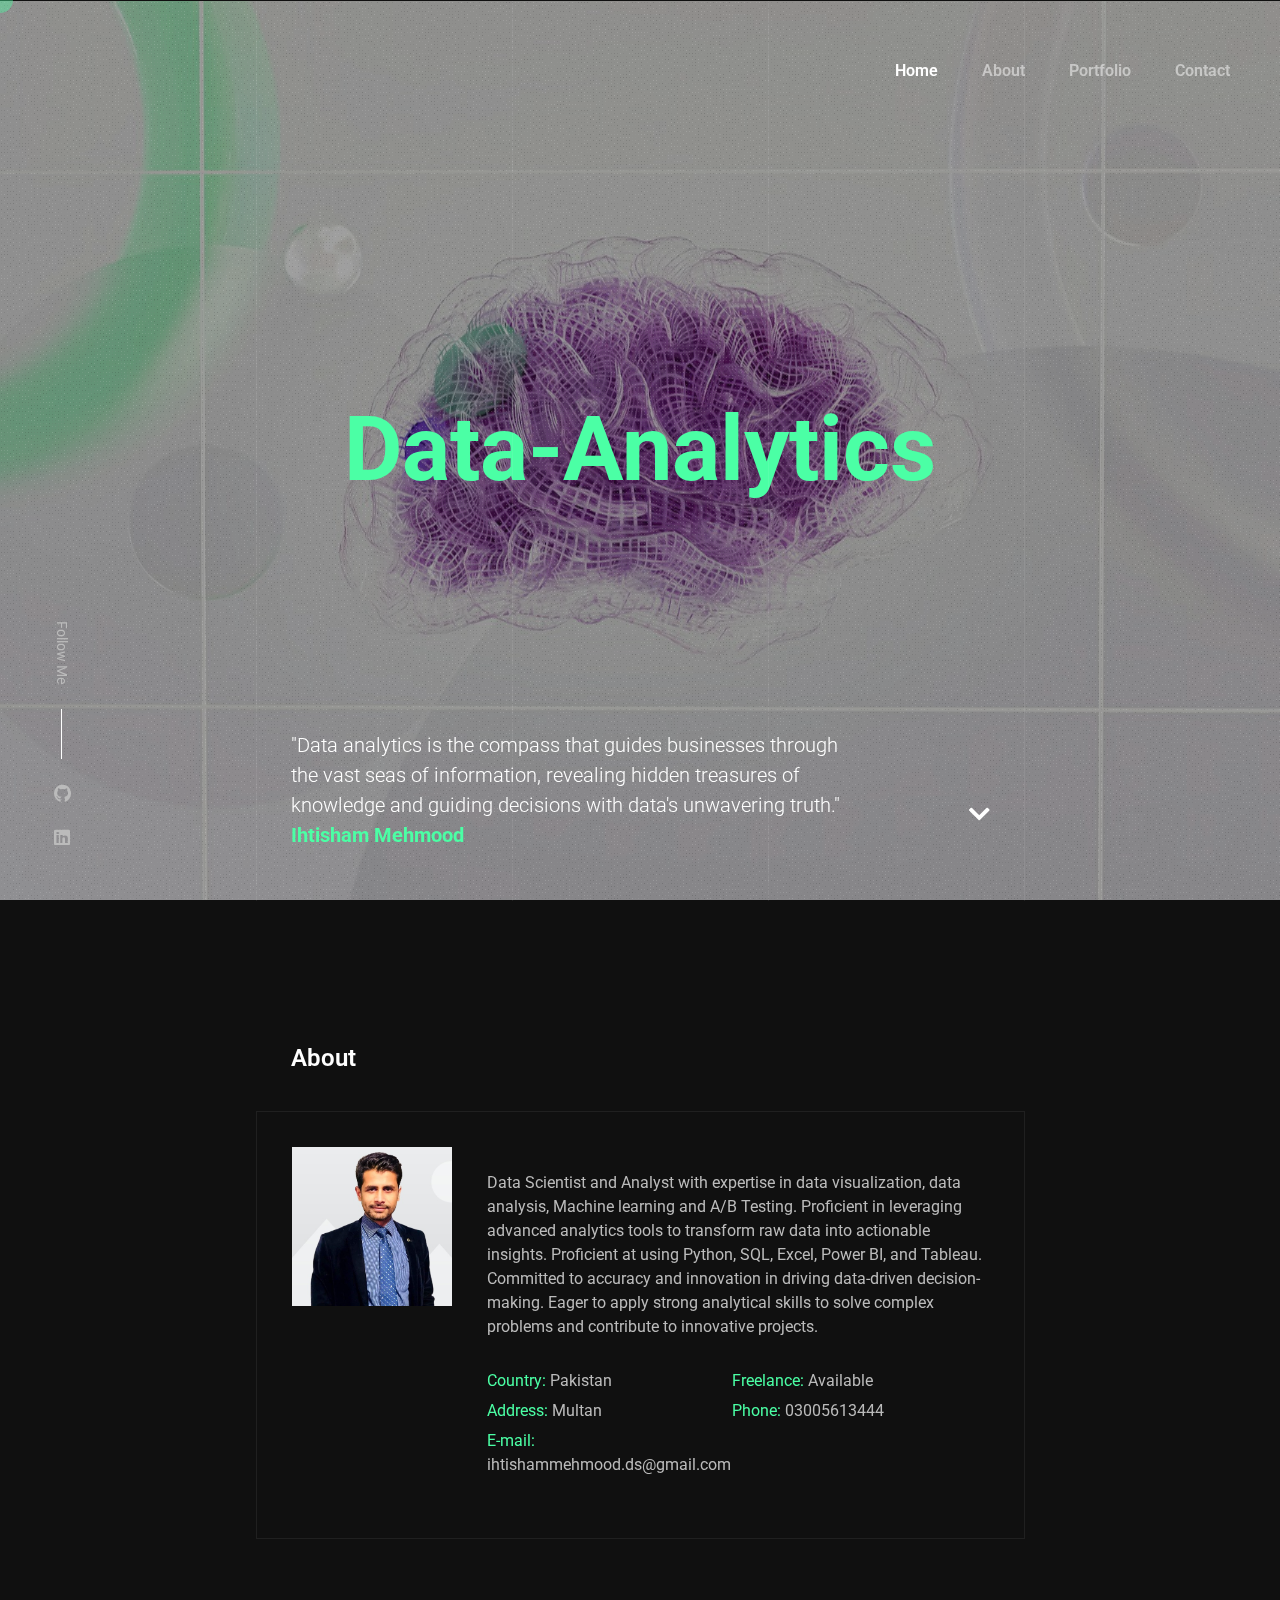
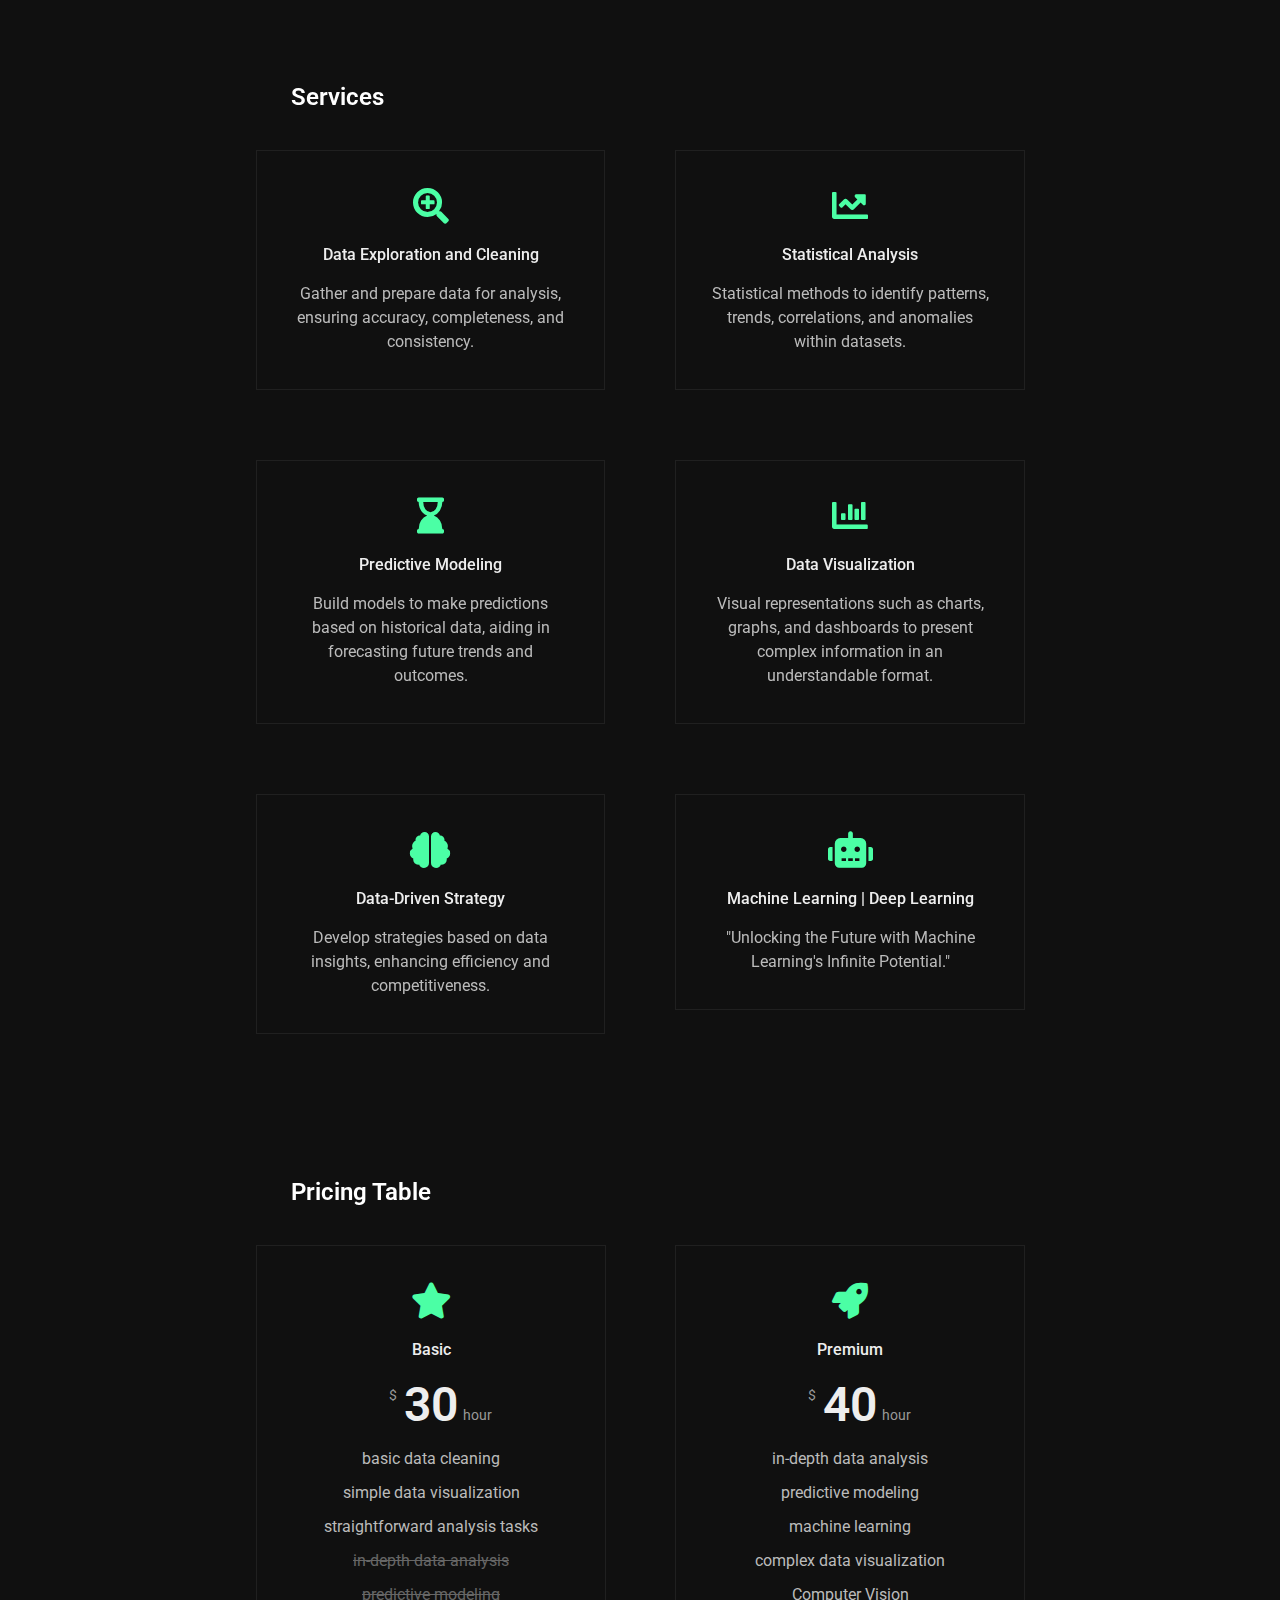
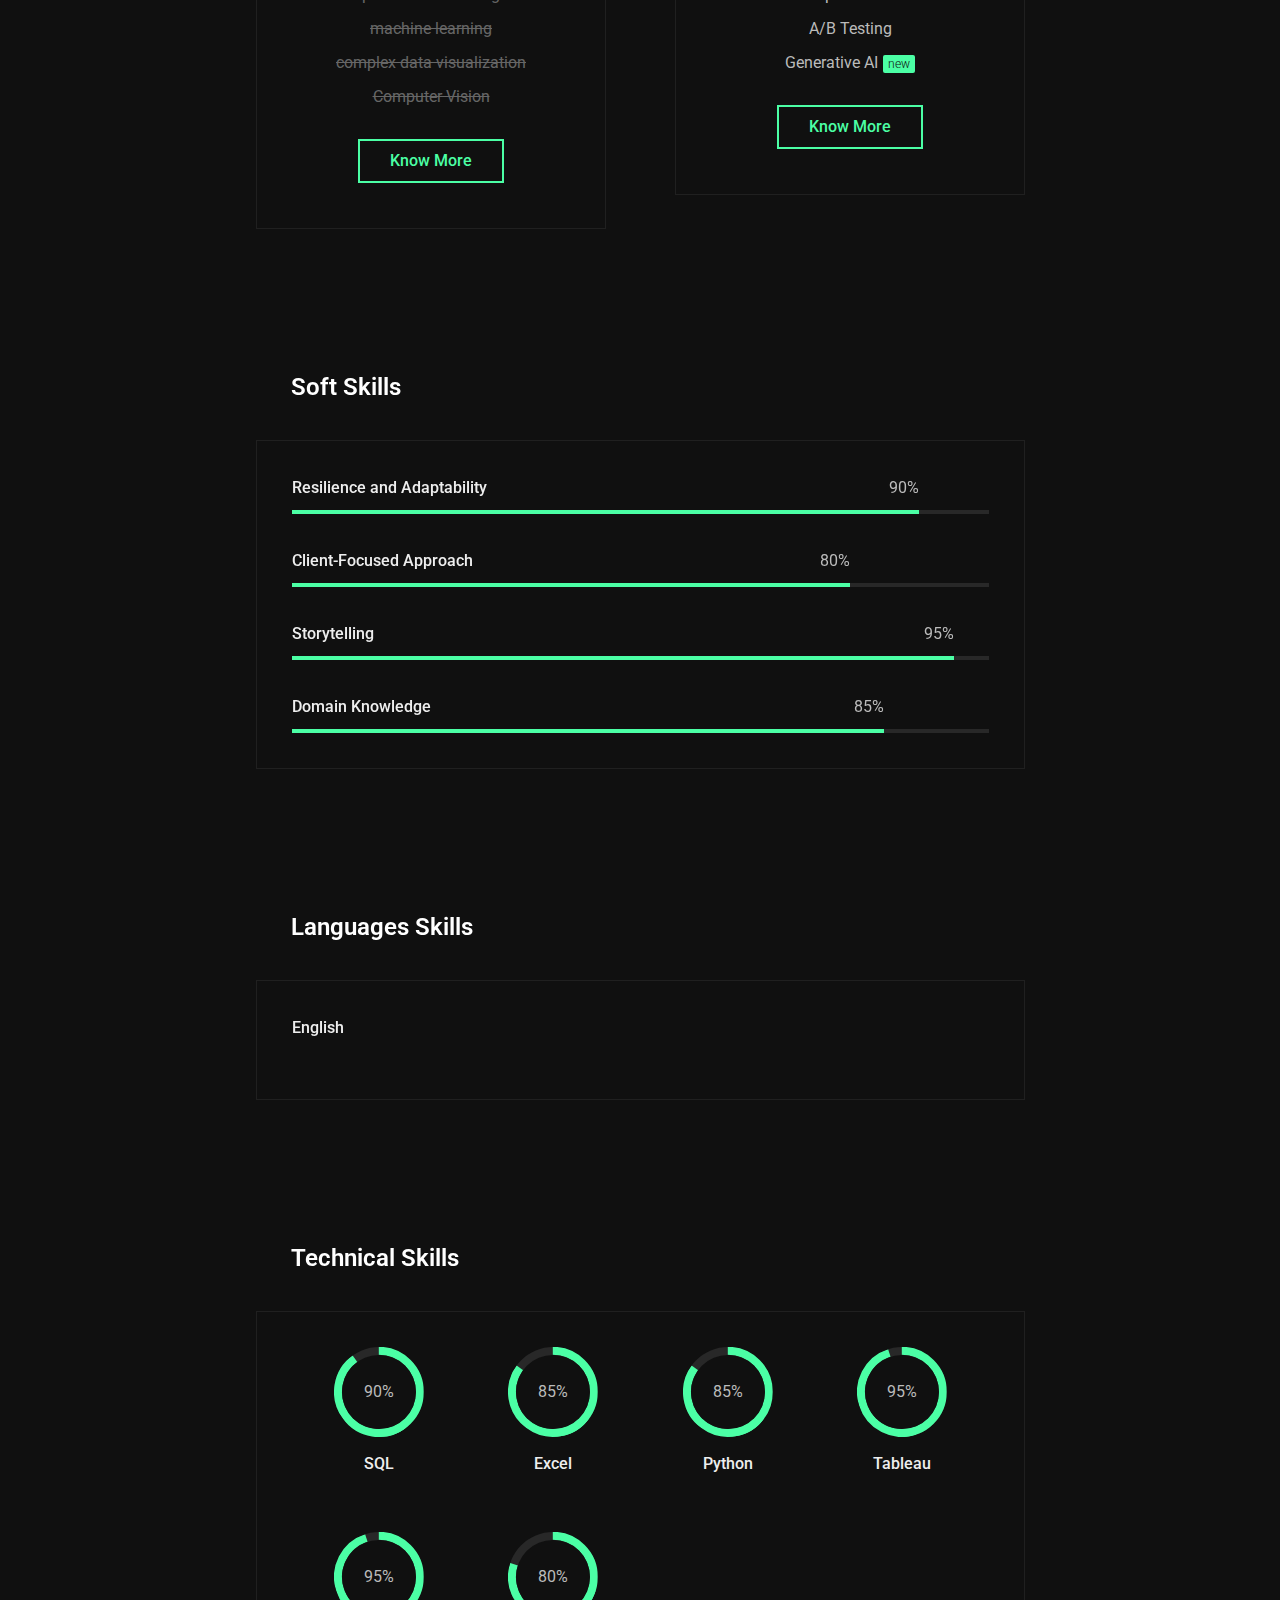
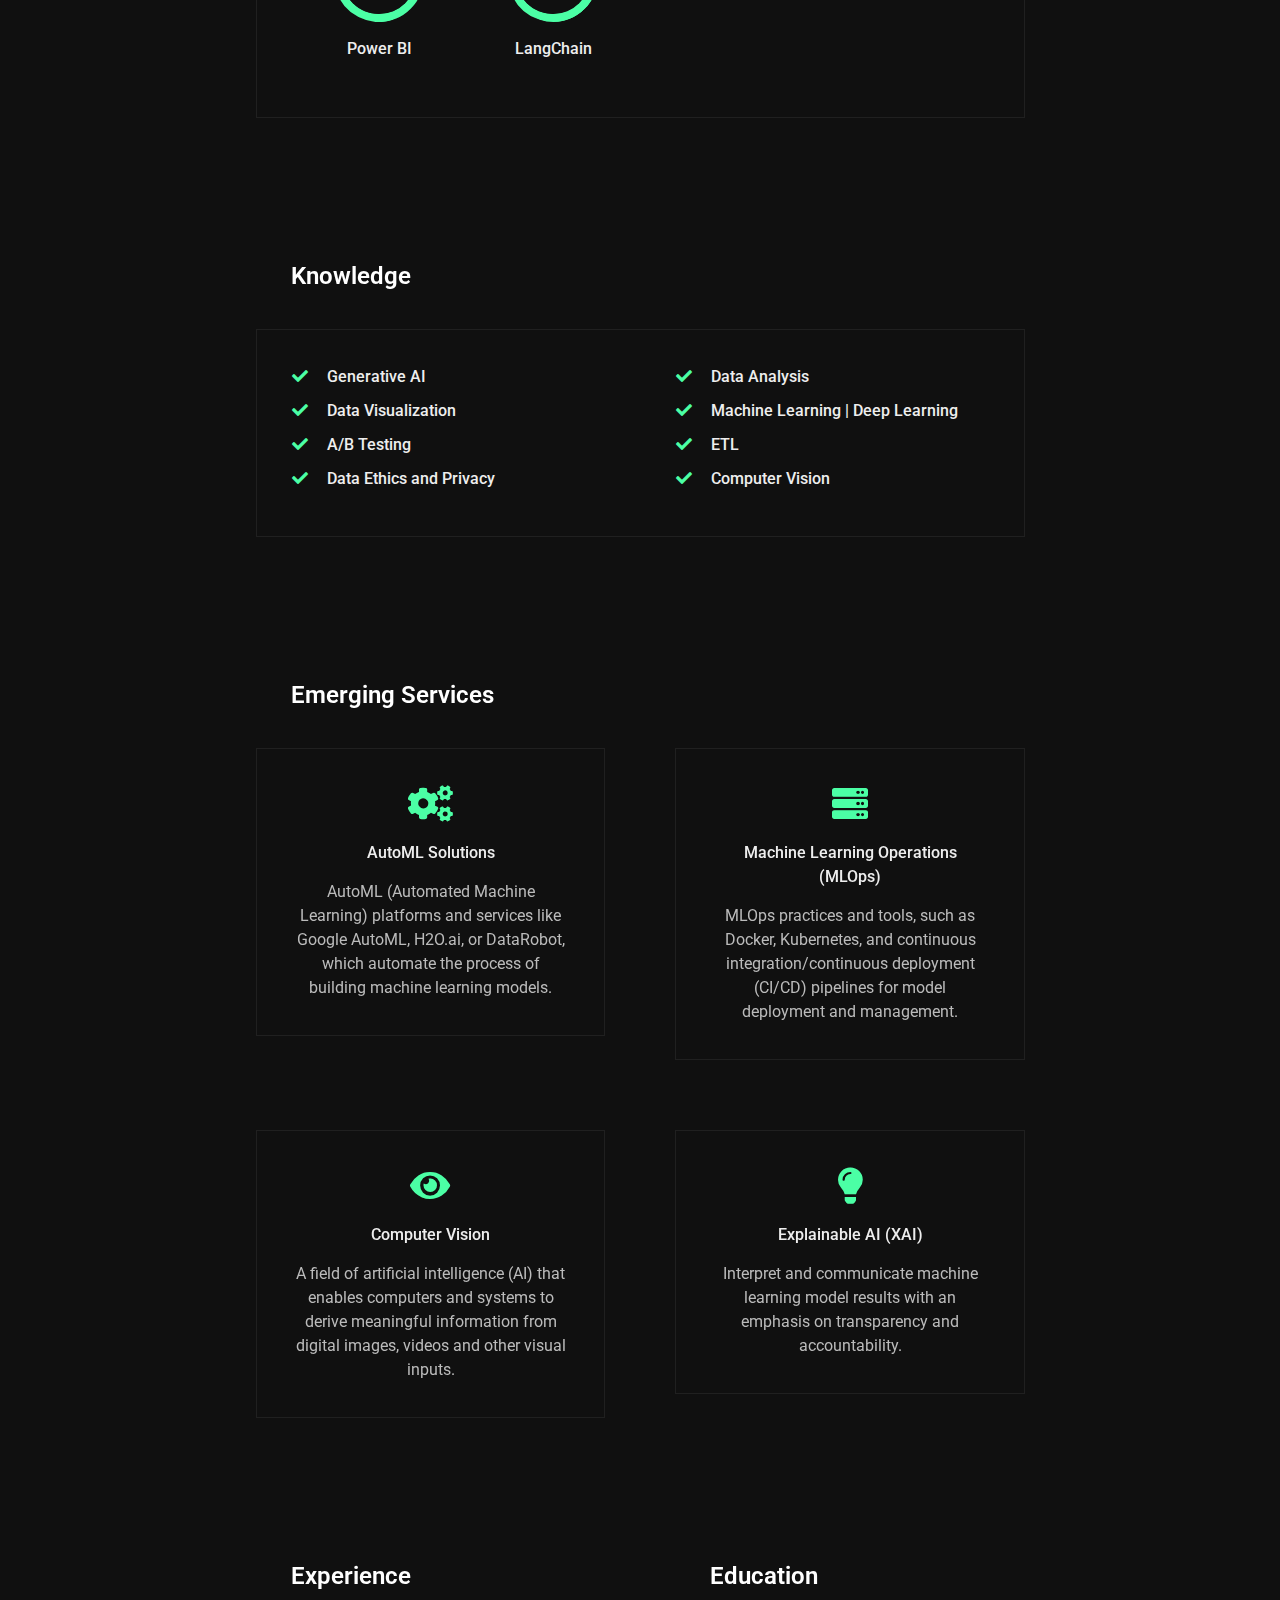
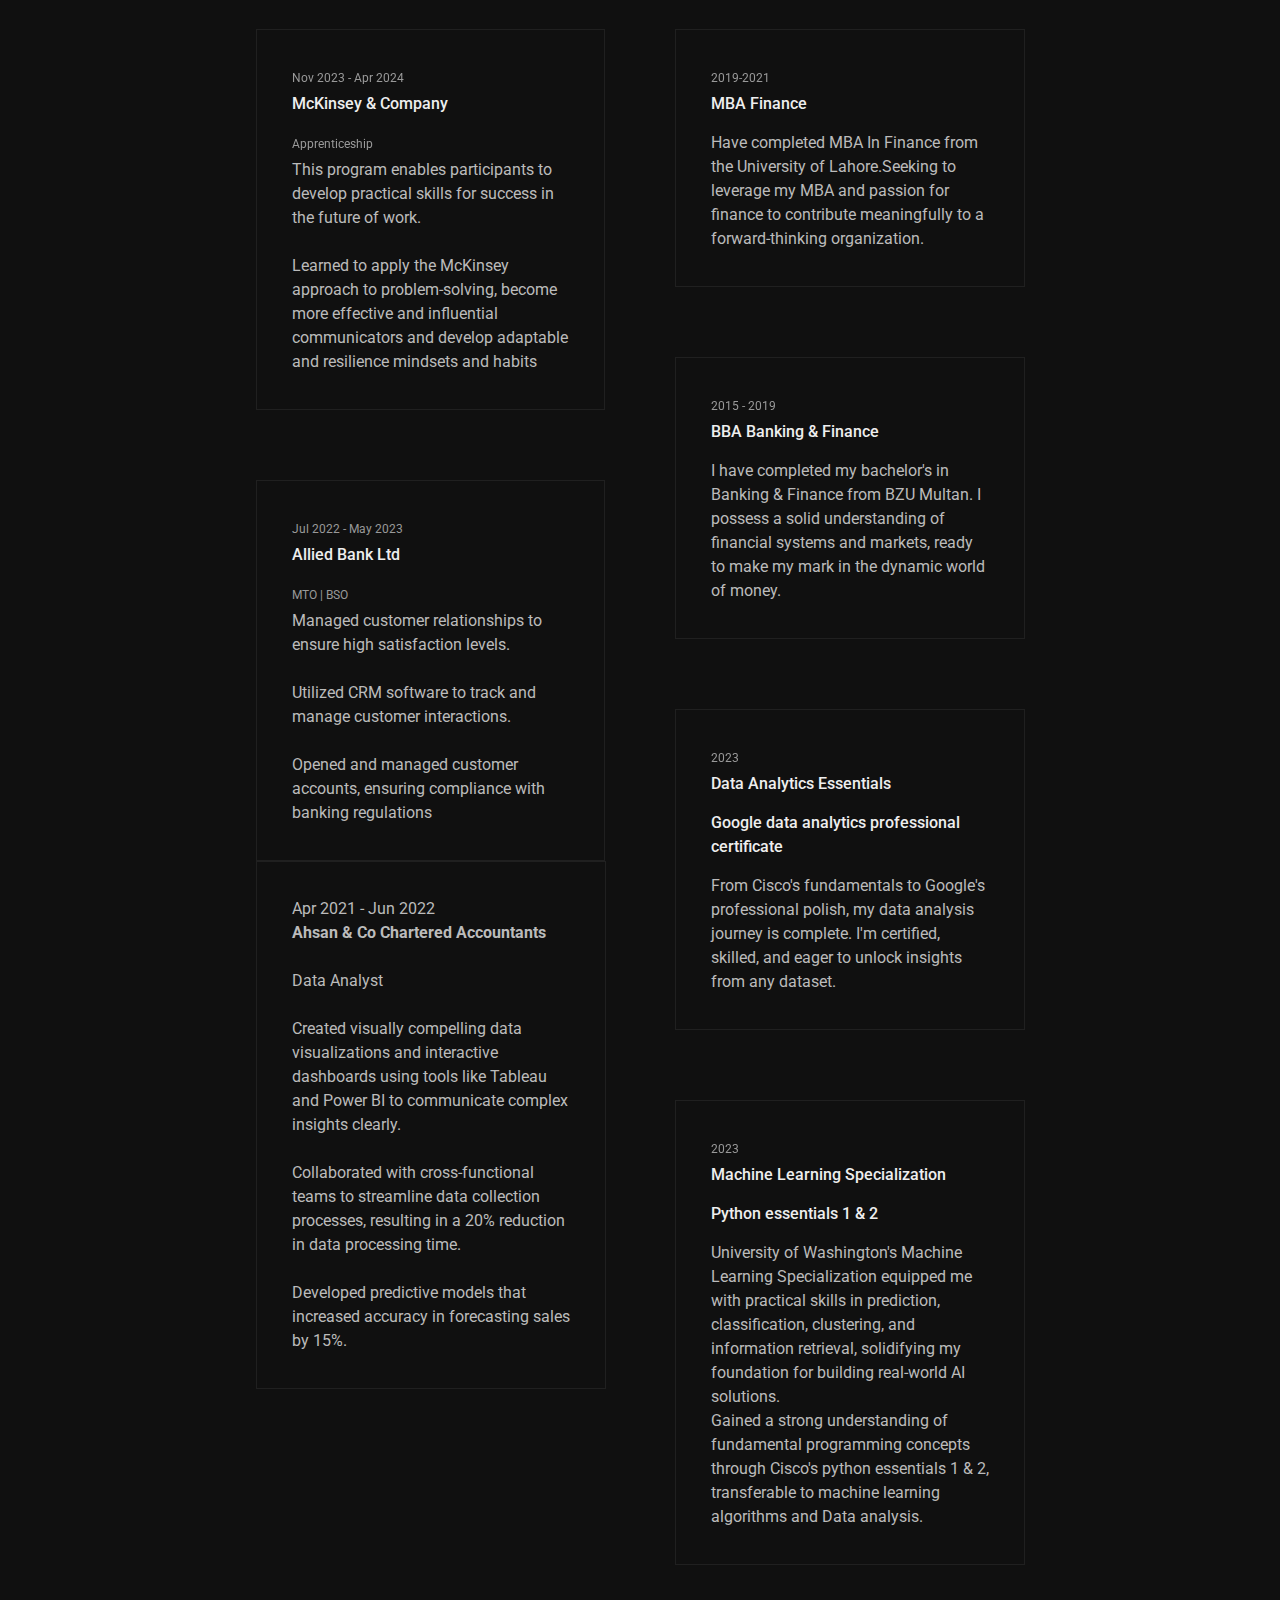
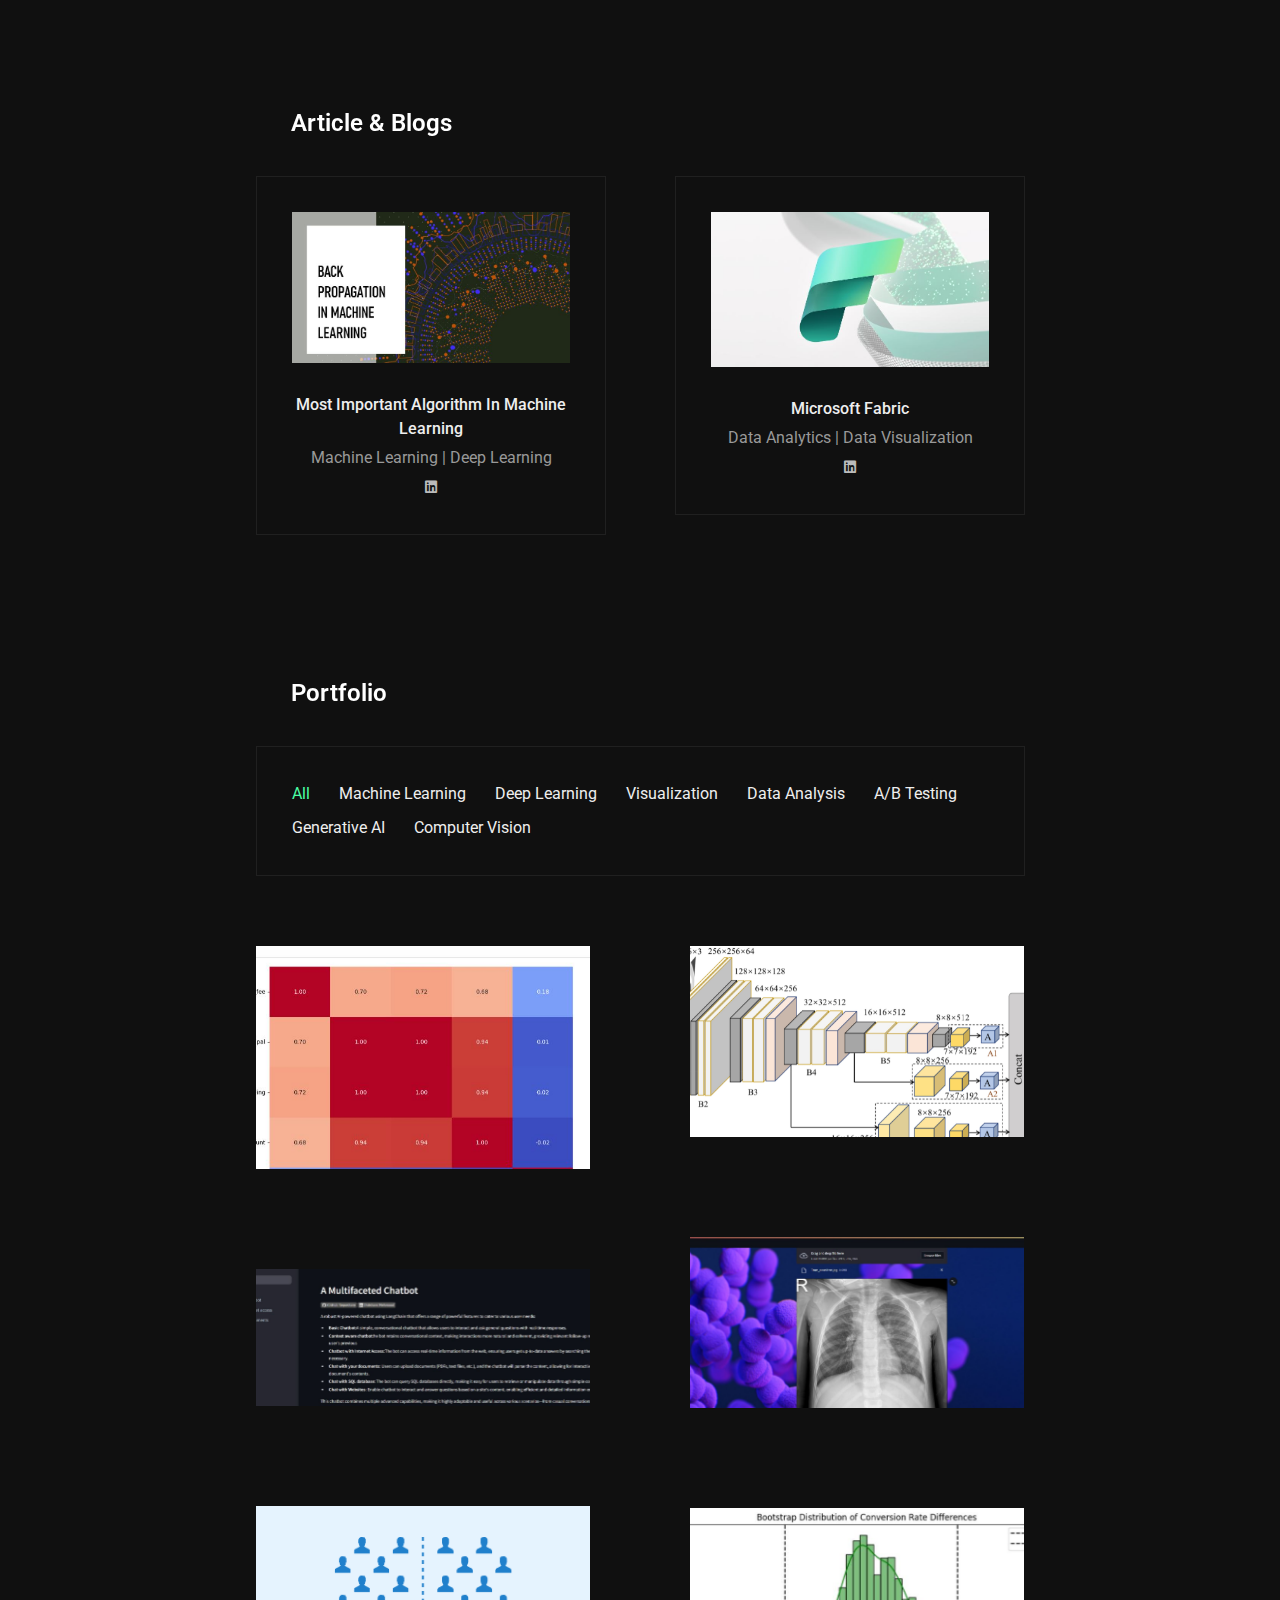
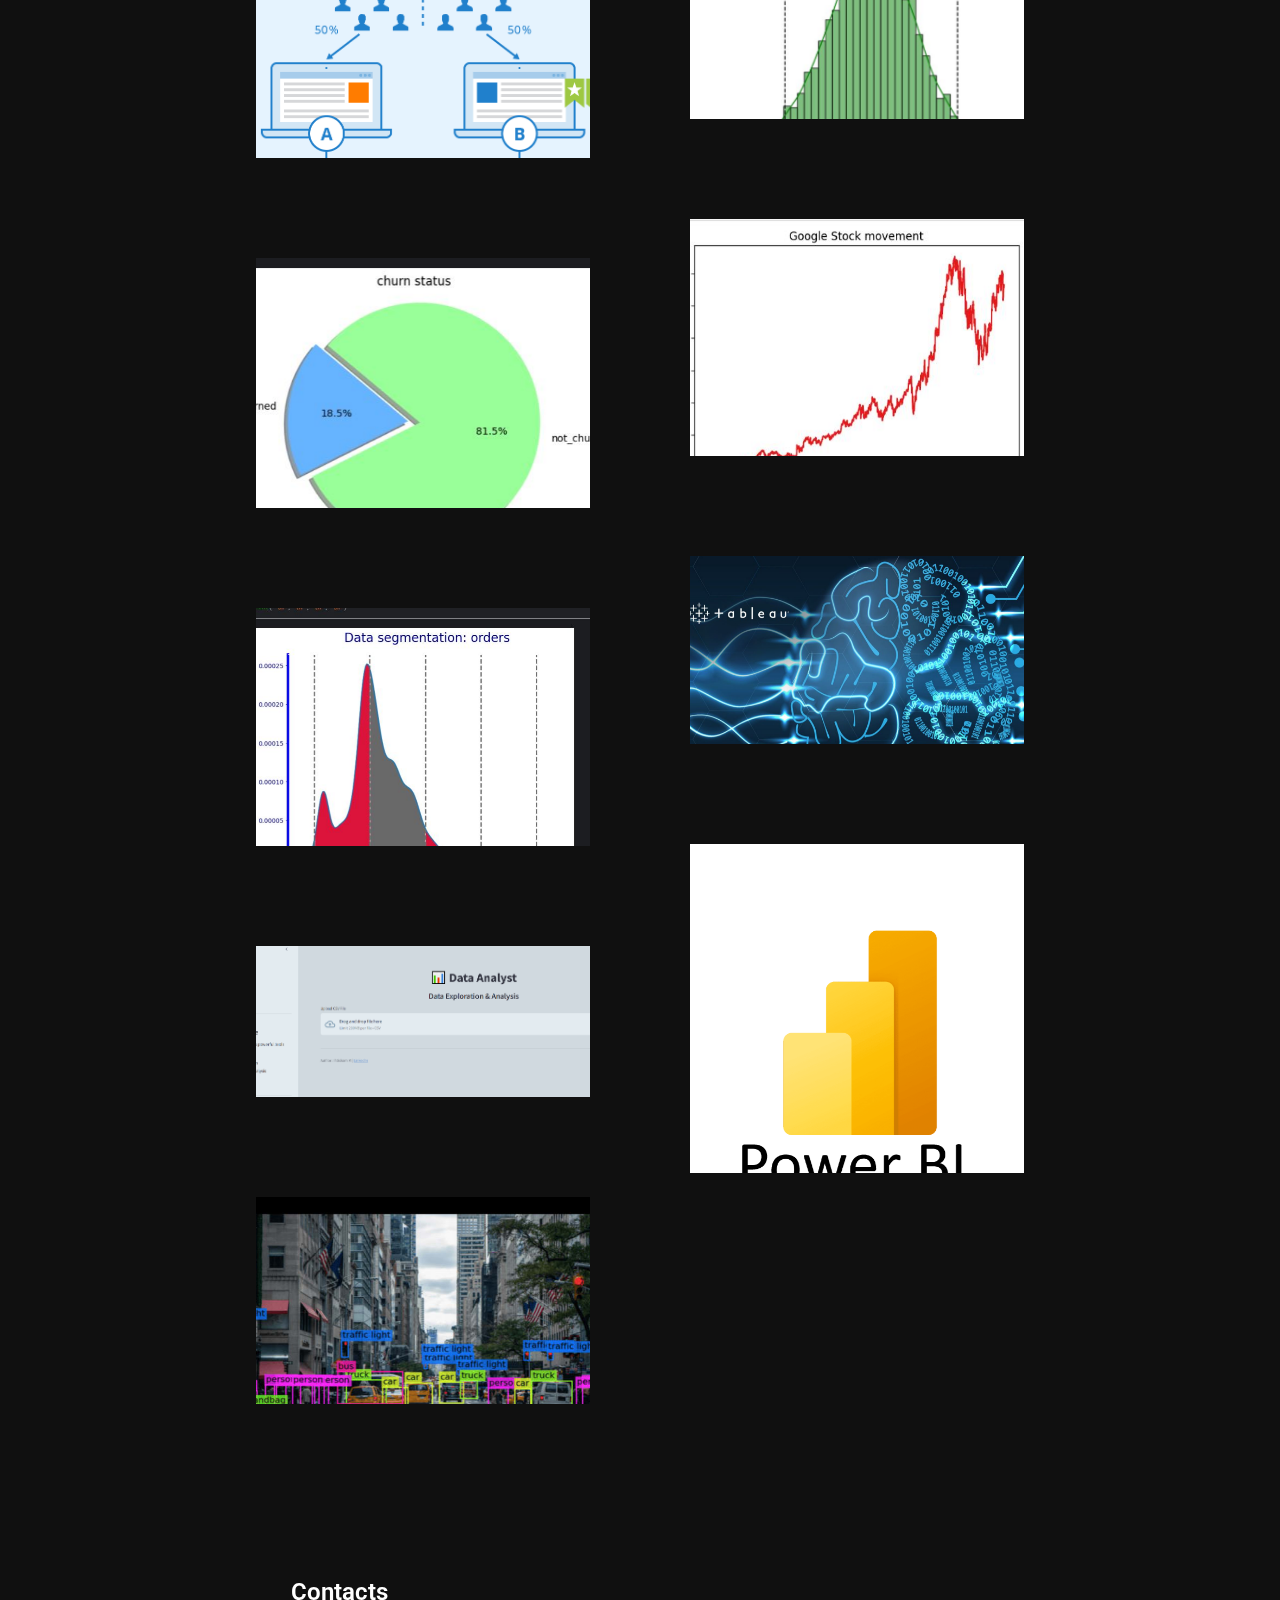
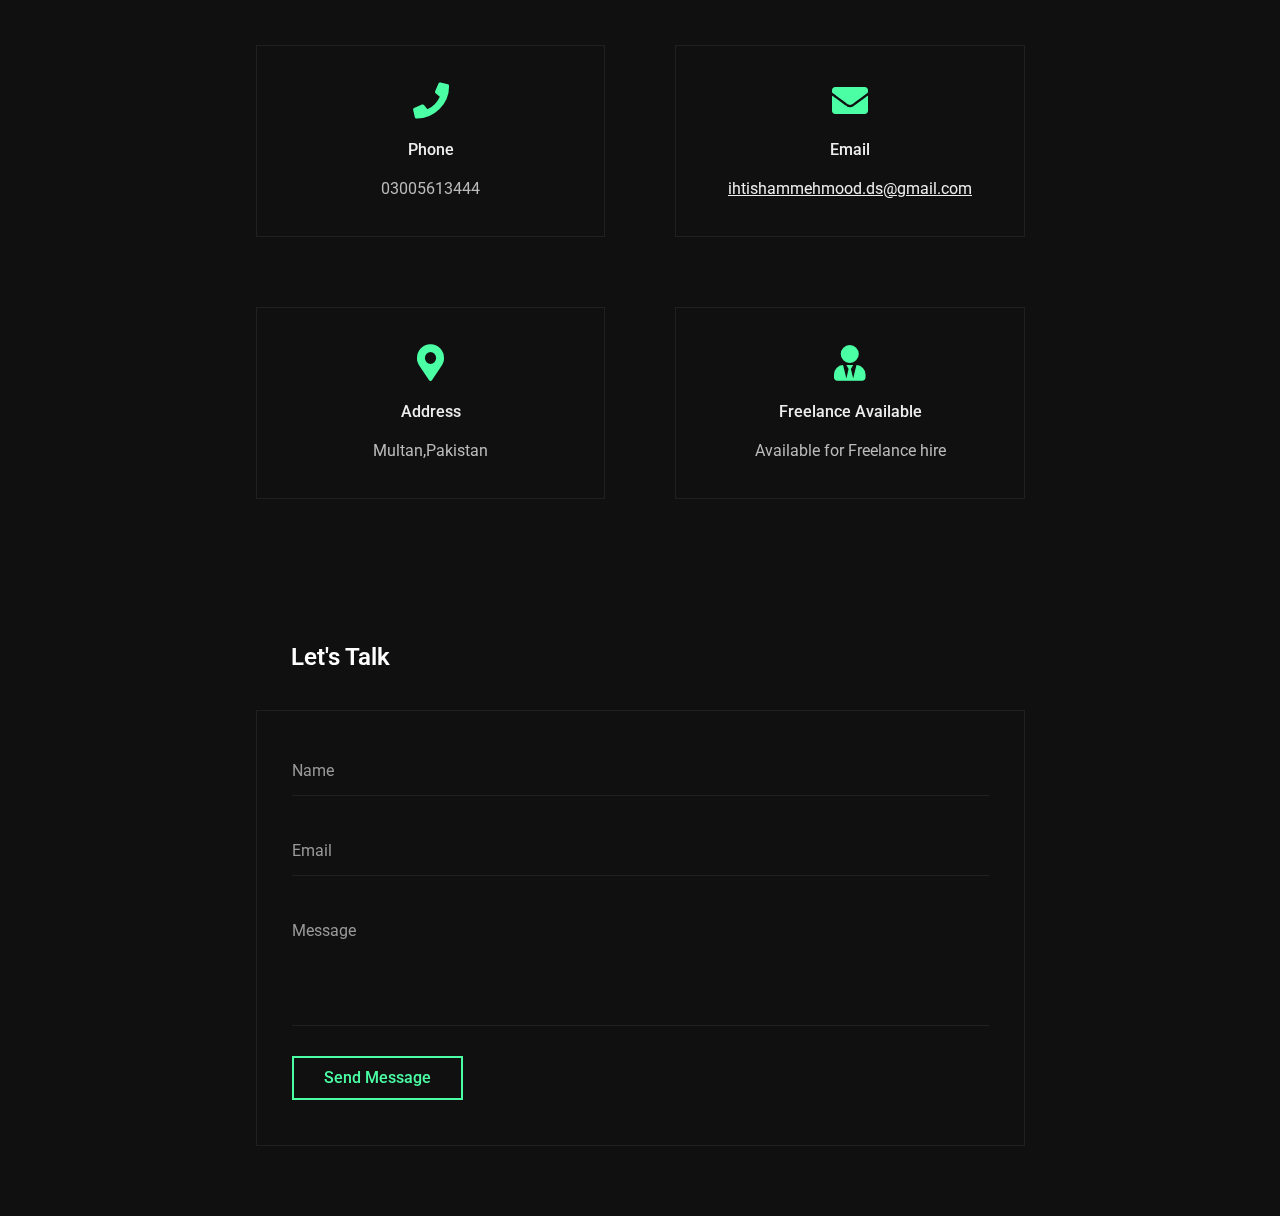
<file: index.html>
<!doctype html>
<html lang="en-US">


<head>



	<!-- Title -->
	<title>IhtishamMehmood</title>

	<!-- Fonts -->
	<link href="https://fonts.googleapis.com/css?family=Roboto:100,100i,300,300i,400,400i,500,500i,700,700i,900,900i&amp;display=swap&amp;subset=cyrillic" rel="stylesheet">

	<link rel="stylesheet" href="css/min-styles.css" />
	<link rel="stylesheet" href="css/fontawesome.css" />
	<link rel="stylesheet" href="css/brands.css" />
	<link rel="stylesheet" href="css/solid.css" />
		
	<!--[if lt IE 9]>
	<script src="http://css3-mediaqueries-js.googlecode.com/svn/trunk/css3-mediaqueries.js"></script>
	<script src="http://html5shim.googlecode.com/svn/trunk/html5.js"></script>
	<![endif]-->

	<link rel="shortcut icon" href="images/favicons/favicon.ico">

	<!-- Global site tag (gtag.js) - Google Analytics -->
	<script async src=""></script>
	<script>
	  window.dataLayer = window.dataLayer || [];
	  function gtag(){dataLayer.push(arguments);}
	  gtag('js', new Date());

	  gtag('config', 'UA-125314689-11');
	</script>


</head>

<body class="home">

	<!-- Preloader -->
	<div class="preloader">
		<div class="centrize full-width">
			<div class="vertical-center">
				<div class="spinner">
					<div class="double-bounce1"></div>
					<div class="double-bounce2"></div>
				</div>
			</div>
		</div>
	</div>
	
	<!-- Container -->
	<div class="container">

		<!-- Cursor -->
		<div class="cursor-follower"></div>
	
		<!-- Header -->
		<header class="header">
			<div class="head-top">

				<!-- menu button -->
				<a href="#" class="menu-btn"><span></span></a>

				<!-- logo -->
				<!-- <div class="logo hover-masks-logo">
					<a href="others/Ihtisham Mehmood.pdf">
						<span class="mask-lnk">Ihtisham <strong>Mehmood</strong></span>
						<span class="mask-lnk mask-lnk-hover">Download <strong>CV</strong></span>
					</a>
				</div> -->
				


				<!-- top menu -->						
				<div class="top-menu hover-masks">
					<div class="top-menu-nav">	
						<div class="menu-topmenu-container">
							<ul class="menu">
								<li class="menu-item current-menu-item">
									<a href="#section-started">Home</a>
								</li>
								<li class="menu-item">
									<a href="#section-about">About</a>
								</li>
								<li class="menu-item">
									<a href="#section-portfolio">Portfolio</a>
								</li>
								<li class="menu-item">
									<a href="#section-contacts">Contact</a>
								</li>
							</ul>
						</div>
					</div>
				</div>

			</div>
		</header>
		
		<!-- Wrapper -->
		<div class="wrapper">	

			<!-- Section Started -->
			<div class="section started" id="section-started">

				<!-- background -->
				<div class="video-bg jarallax" style="background-image: url(images/Bakcground.jpg );">
					<div class="video-bg-mask"></div>
					<div class="video-bg-texture" id="grained_container"></div>
				</div>

				<!-- started content -->
				<div class="centrize full-width">
					<div class="vertical-center">
						<div class="started-content">
							<h1 class="h-title">
							    "Data analytics is the compass that guides businesses through the vast seas of information, revealing hidden treasures of knowledge and guiding decisions with data's unwavering truth."
								
								<strong>Ihtisham Mehmood</strong>   <br />
								
							</h1>
							<div class="h-subtitle typing-subtitle">
								<p><strong>Data-Analytics</strong></p>
								<p><strong>Data-Visualization</strong></p>
								<p><strong>A/B-Testing</strong></p>
								<p><strong>Generative-AI</strong></p>
								<p><strong>Machine-Learning</strong></p>
								<p><strong>Deep-Learning</strong></p>
								<p><strong>Computer-Vision</strong></p>
							    
							</div>
							<span class="typed-subtitle"></span>
						</div>
					</div>
				</div>

				<!-- mosue button -->
				<a href="#" class="mouse_btn" style="display: none;"><span class="icon fas fa-chevron-down"></span></a>

			</div>

			<!-- Section About -->
			<div class="section about" id="section-about">

				<!-- title -->
				<div class="title">
					<div class="title_inner">About</div>
				</div>

				<div class="content content-box">

					<!-- image -->
					<div class="image">
						<img src="images/about.jpg" alt="" />
					</div>

					<!-- desc -->
					<div class="desc">
						<p><br>Data Scientist and Analyst with expertise in data visualization, data analysis, Machine learning and A/B
							Testing. Proficient in leveraging advanced analytics tools to transform raw data into actionable insights.
							Proficient at using Python, SQL, Excel, Power BI, and Tableau. Committed to accuracy and innovation in
							driving data-driven decision-making. Eager to apply strong analytical skills to solve complex problems
							and contribute to innovative projects.
							</p>
						<div class="info-list">
							<ul>
								<!-- <li><strong>Age:</strong> 26</li> -->
								<li><strong>Country:</strong> Pakistan</li>
								<li><strong>Freelance:</strong> Available</li>
								<li><strong>Address:</strong> Multan</li>
								<li><strong>Phone:</strong> 03005613444</li>
								<li><strong>E-mail:</strong> ihtishammehmood.ds@gmail.com</li>
							</ul>
						<!-- </div>
						<div class="bts">
							<a href="others/Ihtisham Mehmood.pdf" class="btn hover-animated">
								<span class="circle"></span>
								<span class="lnk">Download CV</span> -->
							</a>
						</div>
					</div>

					<div class="clear"></div>
				</div>
			</div>

			<!-- Section Service -->
			<div class="section service" id="section-services">
				<div class="content">

					<!-- title -->
					<div class="title">
						<div class="title_inner">Services</div>
					</div>

					<!-- service items -->
					<div class="service-items">

						<div class="service-col">
							<div class="service-item content-box">
								<div class="icon"><span class="fas fa-search-plus"></span></div>
								<div class="name">Data Exploration and Cleaning</div>
								<div class="text"> Gather and prepare data for analysis, ensuring accuracy, completeness, and consistency.</div>
							</div>
						</div>
						
						<div class="service-col">
							<div class="service-item content-box">
								<div class="icon"><span class="fas fa-chart-line"></span></div>
								<div class="name">Statistical Analysis</div>
								<div class="text">Statistical methods to identify patterns, trends, correlations, and anomalies within datasets.</div>
							</div>
						</div>

						<div class="service-col">
							<div class="service-item content-box">
								<div class="icon"><span class="fas fa-hourglass-end"></span></div>
								<div class="name">Predictive Modeling</div>
								<div class="text"> Build models to make predictions based on historical data, aiding in forecasting future trends and outcomes.</div>
							</div>
						</div>

						<div class="service-col">
							<div class="service-item content-box">
								<div class="icon"><span class="fas fa-chart-bar"></span></div>
								<div class="name">Data Visualization</div>
								<div class="text"> Visual representations such as charts, graphs, and dashboards to present complex information in an understandable format.</div>
							</div>
						</div>

						<div class="service-col">
							<div class="service-item content-box">
								<div class="icon"><span class="fas fa-brain"></span></div>
								<div class="name">Data-Driven Strategy</div>
								<div class="text"> Develop strategies based on data insights, enhancing efficiency and competitiveness.</div>
							</div>
						</div>

						<div class="service-col">
							<div class="service-item content-box">
								<div class="icon"><span class="fas fa-robot"></span></div>
								<div class="name">Machine Learning | Deep Learning</div>
								<div class="text">"Unlocking the Future with Machine Learning's Infinite Potential."</div>
							</div>
						</div>

					</div>

					<div class="clear"></div>
				</div>
			</div>

			<!-- Section Pricing -->
			<div class="section pricing" id="section-pricing">
				<div class="content">

					<!-- title -->
					<div class="title">
						<div class="title_inner">Pricing Table</div>
					</div>

					<!-- pricing items -->
					<div class="pricing-items">

						<div class="pricing-col">
							<div class="pricing-item content-box">
								<div class="icon">
									<span class="fas fa-star"></span>
								</div>
								<div class="name">Basic</div>
								<div class="amount">
									<span class="number">
										<span class="dollar">$</span>
										<span>30</span>
										<span class="period">hour</span>
									</span>
								</div>
								<div class="feature-list">
									<ul>
										<li> basic data cleaning</li>
										<li>simple data visualization</li>
										<li> straightforward analysis tasks</li>
										<li class="disable">in-depth data analysis</li>
										<li class="disable">predictive modeling</li>
										<li class="disable">machine learning</li>
										<li class="disable">complex data visualization</li>
										<li class="disable">Computer Vision</li>
										
									</ul>
								</div>
								<div class="bts">
									<a href="#section-contacts" class="btn hover-animated">
										<span class="circle"></span>
										<span class="lnk">Know More</span>
									</a>
								</div>
							</div>
						</div>

						<div class="pricing-col">
							<div class="pricing-item content-box">
								<div class="icon">
									<span class="fas fa-rocket"></span>
								</div>
								<div class="name">Premium</div>
								<div class="amount">
									<span class="number">
										<span class="dollar">$</span>
										<span>40</span>
										<span class="period">hour</span>
									</span>
								</div>
								<div class="feature-list">
									<ul>
										<li>in-depth data analysis</li>
										<li>predictive modeling</li>
										<li>machine learning</li>
										<li>complex data visualization</li>
										<li>Computer Vision</li>
										<li>A/B Testing</li>
										<li>Generative AI<strong>new</strong></li>
									</ul>
								</div>
								<div class="bts">
									<a href="#section-contacts" class="btn hover-animated">
										<span class="circle"></span>
										<span class="lnk">Know More</span>
									</a>
								</div>
							</div>
						</div>

					</div>

				</div>
			</div>

		
					</div>
				</div>
			</div>

			<!-- Section Design Skills -->
			<div class="section skills" id="section-skills">
				<div class="content">

					<!-- title -->
					<div class="title">
						<div class="title_inner">Soft Skills</div>
					</div>

					<!-- skills items -->
					<div class="skills percent content-box">
						<ul>
							<li> 
								<div class="name">Resilience and Adaptability</div>
								<div class="progress ">
									<div class="percentage" style="width: 90%;">
										<span class="percent">90%</span>
									</div>
								</div>
							</li>
							<li> 
								<div class="name">Client-Focused Approach</div>
								<div class="progress ">
									<div class="percentage" style="width: 80%;">
										<span class="percent">80%</span>
									</div>
								</div>
							</li>
							<li> 
								<div class="name">Storytelling</div>
								<div class="progress ">
									<div class="percentage" style="width: 95%;">
										<span class="percent">95%</span>
									</div>
								</div>
							</li>
							<li>
								<div class="name">Domain Knowledge</div>
								<div class="progress ">
									<div class="percentage" style="width: 85%;">
										<span class="percent">85%</span>
									</div>
								</div>
							</li>
						</ul>
					</div>

				</div>
			</div>

			<!-- Section Languages Skills -->
			<div class="section skills" id="section-skills-lang">
				<div class="content">

					<!-- title -->
					<div class="title">
						<div class="title_inner">Languages Skills</div>
					</div>

					<!-- skills items -->
					<div class="skills dotted content-box">
						<ul>
							<li>
								<div class="name">English</div>
								<div class="progress">
									<div class="percentage" style="width: 90%;">
										<span class="percent">90%</span>
									</div>
								</div>
							</li>
						</ul>
					</div>
				</div>

			</div>

			<!-- Section Coding Skills -->
			<div class="section skills" id="section-skills-code">
				<div class="content">
					
					<!-- title -->
					<div class="title">
						<div class="title_inner">Technical Skills</div>
					</div>

					<!-- skills items -->
					<div class="skills circles content-box">
						<ul>
							<li> 
								<div class="name">SQL</div>
								<div class="progress p90"> <!-- p90 = 90% circle fill color -->
									<div class="percentage">
										<span class="percent">90%</span>
									</div>
									<span>90%</span>
								</div>
							</li>
							<li> 
								<div class="name">Excel</div>
								<div class="progress p85"> <!-- p75 = 75% circle fill color -->
									<div class="percentage">
										<span class="percent">85%</span>
									</div>
									<span>85%</span>
								</div>
							</li>
							<li> 
								<div class="name">Python</div>
								<div class="progress p85"> <!-- p85 = 85% circle fill color -->
									<div class="percentage">
										<span class="percent">85%</span>
									</div>
									<span>85%</span>
								</div>
							</li>
							<li> 
								<div class="name">Tableau</div>
								<div class="progress p95"> <!-- p95 = 95% circle fill color -->
									<div class="percentage">
										<span class="percent">95%</span>
									</div>
									<span>95%</span>
								</div>
							</li>
							<li> 
								<div class="name">Power BI</div>
								<div class="progress p95"> <!-- p95 = 95% circle fill color -->
									<div class="percentage">
										<span class="percent">95%</span>
									</div>
									<span>95%</span>
								</div>
							</li>
							<li> 
								<div class="name">LangChain</div>
								<div class="progress p80"> <!-- p95 = 95% circle fill color -->
									<div class="percentage">
										<span class="percent">80%</span>
									</div>
									<span>80%</span>
						</ul>
					</div>

				</div>
			</div>

			<!-- Section Knowladge Skills -->
			<div class="section skills" id="section-skills-know">
				<div class="content">

					<!-- title -->
					<div class="title">
						<div class="title_inner">Knowledge</div>
					</div>

					<!-- skills -->
					<div class="skills list content-box">
						<ul>
							
							<li> 
								<div class="name">Generative AI</div>
							</li>
							<li> 
								<div class="name">Data Analysis</div>
							</li>
							<li> 
								<div class="name">Data Visualization</div>
							</li>
							<li> 
								<div class="name">Machine Learning | Deep Learning</div>
							</li>
							<li> 
								<div class="name">A/B Testing</div>
							</li>
							<li> 
								<div class="name">ETL</div>
							</li>
							<li> 
								<div class="name">Data Ethics and Privacy</div>
							</li>
							<li> 
								<div class="name">Computer Vision</div>
							</li>
						</ul>
					</div>

				</div>
			</div>

			<!-- Section Interests -->
			<div class="section service" id="section-interests">
				<div class="content">

					<!-- title -->
					<div class="title">
						<div class="title_inner">Emerging Services</div>
					</div>

					<!-- interests items -->
					<div class="service-items">

						<div class="service-col">
							<div class="service-item content-box">
								<div class="icon"><span class="fas fa-cogs"></span></div>
								<div class="name">AutoML Solutions</div>
								<div class="text"> AutoML (Automated Machine Learning) platforms and services like Google AutoML, H2O.ai, or DataRobot, which automate the process of building machine learning models.</div>
							</div>
						</div>

						<div class="service-col">
							<div class="service-item content-box">
								<div class="icon"><span class="fas fa-server"></span></div>
								<div class="name">Machine Learning Operations (MLOps)</div>
								<div class="text"> MLOps practices and tools, such as Docker, Kubernetes, and continuous integration/continuous deployment (CI/CD) pipelines for model deployment and management.</div>
							</div>
						</div>

						<div class="service-col">
							<div class="service-item content-box">
								<div class="icon"><span class="fas fa-eye"></span></div>
								<div class="name">Computer Vision</div>
								<div class="text"> A field of artificial intelligence (AI) that enables computers and systems to derive meaningful information from digital images, videos and other visual inputs.</div>
							</div>
						</div>

						<div class="service-col">
							<div class="service-item content-box">
								<div class="icon"><span class="fas fa-lightbulb"></span></div>
								<div class="name">Explainable AI (XAI)</div>
								<div class="text">Interpret and communicate machine learning model results with an emphasis on transparency and accountability.</div>
							</div>
						</div>

					</div>

					<div class="clear"></div>
				</div>
			</div>
			<!-- Adding Strategies and Challegnes here -->
			<!-- Section Resume -->
			<div class="section resume" id="section-history">
				<div class="content">
					<div class="cols">

						<div class="col col-md">

							<!-- title -->
							<div class="title">
								<div class="title_inner">Experience</div>
							</div>
							
							<!-- resume items -->
							<div class="resume-items">
								
								<!-- <div class="resume-item content-box active"> -->
									<!-- <div class="date">Present</div> -->
									<!-- <div class="name">DeepMindCraft</div> -->
									<!-- <div class="date">Co-Founder & Data Scientist</div> -->
									<!-- <div class="text"> -->
										<!-- <ul> -->
											<!-- <li>Data Analysis and Visualization</li>
											<p>We provide comprehensive data analysis and visualization services to help businesses make data-driven decisions. Our solutions transform raw data into meaningful insights through interactive dashboards and reports.</p>
										
											<li>A/B Testing</li>
											<p>We specialize in A/B testing, helping businesses optimize their strategies by comparing different approaches and determining what works best. We ensure statistically significant results that drive performance improvements.</p>
										
											<li>Artificial Intelligence (Machine Learning, Deep Learning, Computer Vision, Generative AI)</li>
											<p>We offer cutting-edge AI solutions, including machine learning, deep learning, computer vision, and generative AI. Our AI services help automate processes, enhance decision-making, and create innovative solutions across industries.</p>
										
											<li>Accounting, Finance, and Taxation</li>
											<p>We provide professional accounting, finance, and taxation services. Our team ensures compliance, financial transparency, and optimization of resources, helping businesses maintain their financial health and grow sustainably.</p> -->
										<!-- </ul> -->
										
										<!-- </div> -->
								<!-- </div> -->

								<div class="resume-item content-box">
									<div class="date">Nov 2023 - Apr 2024</div>
									<div class="name">McKinsey & Company</div>
									<div class="date">Apprenticeship</div>
									<div class="text">This program enables participants to develop practical skills for success in the future of work.<br>
										<br>Learned to apply the McKinsey approach to problem-solving, become more effective and influential communicators and develop adaptable and resilience mindsets and habits<br>
										
									</div>
								</div>

								<div class="resume-item content-box">
									<div class="date">Jul 2022 - May 2023</div>
									<div class="name">Allied Bank Ltd</div>
									<div class="date">MTO | BSO</div>
									<div class="text">Managed customer relationships to ensure high satisfaction levels.<br>
										<br>Utilized CRM software to track and manage customer interactions.<br>
										<br>Opened and managed customer accounts, ensuring compliance with banking regulations </div>
								</div>

							</div>
							<div class="resume-item content-box">
								<div class="date">Apr 2021 - Jun 2022</div>
								<div class="name"><b>Ahsan & Co Chartered Accountants</b></div><br>
								<div class="date">Data Analyst</div><br>
								<div class="text">
									 Created visually compelling data visualizations and interactive dashboards using tools like Tableau and Power BI to communicate complex insights clearly.<br>
									<br>Collaborated with cross-functional teams to streamline data collection processes, resulting in a 20% reduction in data processing time.<br>
									<br>Developed predictive models that increased accuracy in forecasting sales by 15%.
								
									
									
								</div>
							</div>

						</div>
						
						<div class="col col-md">

							<!-- title -->
							<div class="title">
								<div class="title_inner">Education</div>
							</div>
							
							<!-- resume items -->
							<div class="resume-items">

								<div class="resume-item content-box">
									<div class="date">2019-2021</div>
									<div class="name">MBA Finance</div>
									<div class="text">Have completed MBA In Finance  from the University of Lahore.Seeking to leverage my MBA and passion for finance to contribute meaningfully to a forward-thinking organization.</div>
								</div>

								<div class="resume-item content-box">
									<div class="date">2015 - 2019</div>
									<div class="name">BBA Banking & Finance</div>
									<div class="text">I have completed my bachelor's  in Banking & Finance from BZU Multan. I possess a solid understanding of financial systems and markets, ready to make my mark in the dynamic world of money. </div>
								</div>

								<div class="resume-item content-box">
									<div class="date">2023</div>
									<div class="name">Data Analytics Essentials</div>
									<div class="name">Google data analytics professional certificate</div>
									<div class="text">From Cisco's fundamentals to Google's professional polish, my data analysis journey is complete. I'm certified, skilled, and eager to unlock insights from any dataset.</div>
								</div>
								<div class="resume-item content-box">
									<div class="date">2023</div>
									<div class="name">Machine Learning Specialization</div>
									<div class="name">Python essentials 1 & 2</div>
									<div class="text">University of Washington's Machine Learning Specialization equipped me with practical skills in prediction, classification, clustering, and information retrieval, solidifying my foundation for building real-world AI solutions.<br>  </div>
									Gained a strong understanding of fundamental programming concepts through Cisco's python essentials 1 & 2, transferable to machine learning algorithms and Data analysis.
								</div>
								

							</div>
						</div>

					</div>
				</div>
			</div>
			


			<!-- Section Team -->
			<div class="section team" id="section-team">
				<div class="content">

					<!-- title -->
					<div class="title">
						<div class="title_inner">Article & Blogs</div>
					</div>

					<!-- articel items -->
					<div class="team-items">

						<div class="team-col">
							<div class="team-item content-box">
								<div class="image">
									<img src="images\Back propagation.JPG" alt="" />
								</div>
								<div class="desc">
									<div class="name">Most Important Algorithm In Machine Learning</div>
									<div class="category">Machine Learning | Deep Learning</div>
									<div class="soc">
										
										</a>
										<a target="_blank" href="https://www.linkedin.com/pulse/most-important-algorithm-machine-learning-ihtisham-mehmood-bgg3f/?trackingId=VrgnPaDGRP%2B8owPzMyJUUA%3D%3D">
											<span class="icon fab fa-linkedin"></span>
										</a>
										
										</a>
									</div>
								</div>
							</div>
						</div>

						<div class="team-col">
							<div class="team-item content-box">
								<div class="image">
									<img src="images\Fabric.JPG" alt="" />
								</div>
								<div class="desc">
									<div class="name">Microsoft Fabric</div>
									<div class="category">Data Analytics | Data Visualization </div>
									<div class="soc">
										
										</a>
										<a target="_blank" href="https://www.linkedin.com/pulse/microsoft-fabric-ihtisham-mehmood-lnwbf/">
											<span class="icon fab fa-linkedin"></span>
										</a>
									<!-- </a>
									<a target="_blank" href="https://ahmad-mehmood1.github.io/">
										<span class="icon fa fa-globe"></span> -->
									</a>
										</a>
									</div>
								</div>
							</div>
						</div>

					</div>
					
				</div>
			</div>

		

			<!-- Works -->
			<div class="section works" id="section-portfolio">
				<div class="content">

					<!-- title -->
					<div class="title">
						<div class="title_inner">Portfolio</div>
					</div>
				
					<!-- portfolio filter -->
					<div class="filter-menu content-box">
						<div class="filters">
							<div class="btn-group">
								<label data-text="All" class="glitch-effect"><input type="radio" name="fl_radio" value=".box-item" />All</label>
							
							</div>
							<div class="btn-group">
								<label data-text="Machine Learning"><input type="radio" name="fl_radio" value=".f-music" />Machine Learning</label>
							</div>
							<div class="btn-group">
								<label data-text="Deep Learning"><input type="radio" name="fl_radio" value=".f-links" />Deep Learning</label>
							</div>
							<div class="btn-group">
								<label data-text="Visualization"><input type="radio" name="fl_radio" value=".f-image" />Visualization</label>
							</div>
							<div class="btn-group">
								<label data-text="Data Analysis"><input type="radio" name="fl_radio" value=".f-gallery" />Data Analysis</label>
							</div>
							<div class="btn-group">
								<label data-text="A/B Testing"><input type="radio" name="fl_radio" value=".f-content" />A/B Testing</label>
							</div>
							<div class="btn-group">
								<label data-text="Generative AI"><input type="radio" name="fl_radio" value=".f-content2" />Generative AI</label>
							</div>
							<div class="btn-group">
								<label data-text="Blogs and Articles"><input type="radio" name="fl_radio" value=".f-gallery2" />Computer Vision</label>
							
							
							</div>
							
							
						</div>
					</div>
					
					<!-- portfolio items -->
					<div class="box-items portfolio-items">

						<div class="box-item f-gallery">
							<div class="image">
								<a href="https://github.com/Ihtishammehmood/Python/blob/main/Credit_Book(CaseStudy)/CreditBook.ipynb" class="has-popup-link hover-animated" target="_blank">
									<img src="images\Confussion.JPG" class="wp-post-image" alt="" />
									<span class="info circle">
										<span class="centrize full-width">
											<span class="vertical-center">
												<span class="icon fas fa-link"></span>
												<span class="desc">
													<span class="category">Tool: Python</span>
													<span class="name">
														"In depth Data analysis in in python"</span>
													</span>
												</span>
											</span>
										
										</span>
									</a>
								</div>
							</div>

						<div class="box-item f-links"> <!-- add class "animate-to-page" if need animated transition to page and delete target="_blank" -->
							<div class="image">
								<a href="https://www.kaggle.com/code/ihtishammehmood/pneumonia-detection-eda-transfer-learning" class="has-popup-link hover-animated" target="_blank">
									<img src="images\CNN.png" class="wp-post-image" alt="" />
									<span class="info circle">
										<span class="centrize full-width">
											<span class="vertical-center">
												<span class="icon fas fa-link"></span>
												<span class="desc">
													<span class="category">Technique:CNN Training Through Transfer Learning</span>
													<span class="name">"Training CNN Model for Pneumonia Classification"</span>
												</span>
											</span>
										</span>
									
									</span>
								</a>
							</div>
						</div>

						 <!-- Pneumonia Classifier Begin -->
						 <div class="box-item f-links"> <!-- add class "animate-to-page" if need animated transition to page and delete target="_blank" -->
							<div class="image">
								<a href="https://huggingface.co/spaces/ihtisham/pneumoniaclassifier101" class="has-popup-link hover-animated" target="_blank">
									<img src="images\classifier.JPG" class="wp-post-image" alt="" />
									<span class="info circle">
										<span class="centrize full-width">
											<span class="vertical-center">
												<span class="icon fas fa-link"></span>
												<span class="desc">
													<span class="category">Technique: CNN Model Deployment to Production</span>
													<span class="name">"Pneumonia Classifier Web Application"</span>
												</span>
											</span>
										</span>
									
									</span>
								</a>
							</div>
						</div>
                        <!-- Pneumonia Classifier End -->

						 <!-- Omni Chatbot begin-->
						 <div class="box-item f-content2"> <!-- add class "animate-to-page" if need animated transition to page and delete target="_blank" -->
							<div class="image">
								<a href="https://omnichatpro.streamlit.app/" class="has-popup-link hover-animated" target="_blank">
									<img src="images\Omni.JPG" class="wp-post-image" alt="" />
									<span class="info circle">
										<span class="centrize full-width">
											<span class="vertical-center">
												<span class="icon fas fa-link"></span>
												<span class="desc">
													<span class="category">Tool: Streamlit, Langchain</span>
													<span class="name">"A Multifaceted Chatbot"</span>
												</span>
											</span>
										</span>
									
									</span>
								</a>
							</div>
						</div>
                        <!-- omni chatbot end -->


						<!-- AB testing begin -->
						<div class="box-item f-content"> <!-- add class "animate-to-page" if need animated transition to page and delete target="_blank" -->
							<div class="image">
								<a href="https://colab.research.google.com/drive/1qTE05SX0TIIZyp9DdsFqHAbxw4gDuXQd?usp=sharing" class="has-popup-link hover-animated" target="_blank">
									<img src="images\AB-Testing.png" class="wp-post-image" alt="" />
									<span class="info circle">
										<span class="centrize full-width">
											<span class="vertical-center">
												<span class="icon fas fa-link"></span>
												<span class="desc">
													<span class="category">Technique: A/Testing</span>
													<span class="name">"In Depth A/B Testing Project"</span>
												</span>
											</span>
										</span>
									
									</span>
								</a>
							</div>
						</div>


						<div class="box-item f-content"> <!-- add class "animate-to-page" if need animated transition to page and delete target="_blank" -->
							<div class="image">
								<a href="https://github.com/Ihtishammehmood/Python/blob/main/A-B%20Testing(E-commerce)/E-Commerce.ipynb" class="has-popup-link hover-animated" target="_blank">
									<img src="images\bootstrap.JPG" class="wp-post-image" alt="" />
									<span class="info circle">
										<span class="centrize full-width">
											<span class="vertical-center">
												<span class="icon fas fa-link"></span>
												<span class="desc">
													<span class="category">Technique: bootstrap,Permutation, Multi arm bandit</span>
													<span class="name">"A/B Testing on E-commerce website"</span>
												</span>
											</span>
										</span>
									
									</span>
								</a>
							</div>
						</div>



                        <!-- AB testing end -->


                         <!-- stock forecasting begin -->
						<div class="box-item f-music"> <!-- add class "animate-to-page" if need animated transition to page and delete target="_blank" -->
							<div class="image">
								<a href="https://github.com/Ihtishammehmood/Python/blob/main/LSTM%20Model%20For%20Stock%20Forecasting%20.ipynb" class="has-popup-link hover-animated" target="_blank">
									<img src="images\stock.JPG" class="wp-post-image" alt="" />
									<span class="info circle">
										<span class="centrize full-width">
											<span class="vertical-center">
												<span class="icon fas fa-link"></span>
												<span class="desc">
													<span class="category">Technique:Long short-term memory (LSTM)</span>
													<span class="name">"Stock price forecasting"</span>
												</span>
											</span>
										</span>
									
									</span>
								</a>
							</div>
						</div>
                        <!-- stock forecasting end -->

						 <!-- customer churn begin -->
						 <div class="box-item f-music"> <!-- add class "animate-to-page" if need animated transition to page and delete target="_blank" -->
							<div class="image">
								<a href="https://www.kaggle.com/code/ihtishammehmood/customer-churn-analysis#notebook-container" class="has-popup-link hover-animated" target="_blank">
									<img src="images\churned.JPG" class="wp-post-image" alt="" />
									<span class="info circle">
										<span class="centrize full-width">
											<span class="vertical-center">
												<span class="icon fas fa-link"></span>
												<span class="desc">
													<span class="category">Technique:Random Forest Classifier</span>
													<span class="name">"Customer Churn Analysis and Prediction"</span>
												</span>
											</span>
										</span>
									
									</span>
								</a>
							</div>
						</div>
                        <!-- customer churn end end -->


						<div class="box-item f-image">
							<div class="image">
								<a href="https://public.tableau.com/views/UsedCarsPriceinPakistan/Dashboard1?:language=en-US&:sid=&:redirect=auth&:display_count=n&:origin=viz_share_link" class="has-popup-link hover-animated" target="_blank">
									<img src="images/Tableau.jpg" class="wp-post-image" alt="" />
									<span class="info circle">
										<span class="centrize full-width">
											<span class="vertical-center">
												<span class="icon fas fa-link"></span>
												<span class="desc">
													<span class="category">Tool:Tableau</span>
													<span class="name">"Transforming Data into Actionable Insights."</span>
												</span>
											</span>
										</span>
									
									</span>
								</a>
							</div>
						</div>

						<div class="box-item f-music">
							<div class="image">
								<a href="https://www.kaggle.com/code/ihtishammehmood/advanced-regression-meta-models-ensambles" class="has-popup-link hover-animated" target="_blank">
									<img src="images\norm_dist.JPG" class="wp-post-image" alt="" />
									<span class="info circle">
										<span class="centrize full-width">
											<span class="vertical-center">
												<span class="icon fas fa-link"></span>
												<span class="desc">
													<span class="category">Technique:Ensamples of Models</span>
													<span class="name">"E-Commerce grocery store  order forecasting".</span>
												
											</span>
										</span>
									
									</span>
								</a>
							</div>
						</div>

						<div class="box-item f-image">
							<div class="image">
								<a href="https://app.fabric.microsoft.com/view?r=eyJrIjoiMjdiOTI0ZjYtYzdkOC00MzFjLThkZmYtYjVlNTJkOWI2YWIxIiwidCI6ImU4YWUyNGZkLWFiMzQtNGQ2Ny05OWE4LWYzODMyMzExNTQxMCIsImMiOjl9" class="has-popup-link hover-animated" target="_blank">
									<img src="images\power_bi.png" class="wp-post-image" alt="" />
									<span class="info circle">
										<span class="centrize full-width">
											<span class="vertical-center">
												<span class="icon fas fa-link"></span>
												<span class="desc">
													<span class="category">Tool: PowerBI</span>
													<span class="name">"Interactive And Dynamic Sales Report"</span>
												</span>
											</span>
										</span>
									
									</span>
								</a>
							</div>
						</div>


						<div class="box-item f-content2">
							<div class="image">
								<a href="https://analysis-suite.streamlit.app/" class="has-popup-link hover-animated" target="_blank">
									<img src="images\analysis-suite.PNG" class="wp-post-image" alt="" />
									<span class="info circle">
										<span class="centrize full-width">
											<span class="vertical-center">
												<span class="icon fas fa-link"></span>
												<span class="desc">
													<span class="category">Ai Agents, Streamlit</span>
													<span class="name">"Agentic Based data and financial Analyst"													</span>
												</span>
											</span>
										</span>
									
									</span>
								</a>
							</div>
						</div>
				

						<div class="box-item f-gallery2">
							<div class="image">
								<a href="#." class="has-popup-link hover-animated" >
									<img src="images\CV.png" class="wp-post-image" alt="" />
									<span class="info circle">
										<span class="centrize full-width">
											<span class="vertical-center">
												<span class="icon fas fa-link"></span>
												<span class="desc">
													<span class="category">Technique: Advanced Computer Vision</span>
													<span class="name">"Coming Soon..."</span>
												</span>
											</span>
										</span>
									
									</span>
								</a>
							</div>
						</div>

						
					
				
			
							<!-- </div> -->
							<!-- <div id="popup-1" class="popup-box mfp-fade mfp-hide">
								<div class="content">
									<div class="image" style="background-image: url(images/work8.jpg);"></div>
									<div class="desc single-post-text">
										<div class="category">Content</div>
										<h4>Hand holding pyramid painting</h4>
										<p>
											
										</p>
										<ul>
											
										</ul>
										<p>
											
										</p>
										<a href="works_single_1.html" class="btn hover-animated">
											<span class="circle"></span>
											<span class="lnk">View Project</span>
										</a>
									</div>
								</div>
							</div>
						</div> -->

					</div>

					<div class="clear"></div>
				</div>
			</div>

			<!-- Section Contacts Info -->
			<div class="section contacts" id="section-contacts">
				<div class="content">

					<!-- title -->
					<div class="title">
						<div class="title_inner">Contacts</div>
					</div>

					<!-- contacts items -->
					<div class="service-items">

						<div class="service-col">
							<div class="service-item content-box">
								<div class="icon"><span class="fas fa-phone"></span></div>
								<div class="name">Phone</div>
								<div class="text">03005613444</div>
							</div>
						</div>
						
						<div class="service-col">
							<div class="service-item content-box">
								<div class="icon"><span class="fas fa-envelope"></span></div>
								<div class="name">Email</div>
								<div class="text"><a href="">ihtishammehmood.ds@gmail.com</a></div>
							</div>
						</div>

						<div class="service-col">
							<div class="service-item content-box">
								<div class="icon"><span class="fas fa-map-marker-alt"></span></div>
								<div class="name">Address</div>
								<div class="text">Multan,Pakistan</div>
							</div>
						</div>

						<div class="service-col">
							<div class="service-item content-box">
								<div class="icon"><span class="fas fa-user-tie"></span></div>
								<div class="name">Freelance Available</div>
								<div class="text">Available for Freelance hire</div>
							</div>
						</div>

					</div>

					<div class="clear"></div>
				</div>
			</div>

			<!-- Section Contacts Form -->
			<div class="section contacts" id="section-contacts-form">
				<div class="content">

					<!-- title -->
					<div class="title">
						<div class="title_inner">Let's Talk</div>
					</div>

					<!-- form -->
					<div class="contact_form content-box">
						<form action="https://formsubmit.co/ihtishammehmood.ds@gmail.com" method="POST">
							<input type="hidden" name="_captcha" value="false">
							<div class="group-val">
   								<input type="text" name="name" placeholder="Name" />
							</div>
							<div class="group-val">
								<input type="email" name="email" placeholder="Email" />
							</div>
							<div class="group-val ct-gr">
								<textarea name="message" placeholder="Message"></textarea>
							</div>
							<div class="group-bts">
								<button type="submit" class="btn hover-animated">
									<span class="circle"></span>
									<span class="lnk">Send Message</span>
								</button>
							</div>
						</form>
						<div class="alert-success">
							<p>Thanks, your message is sent successfully.</p>
						</div>
						<!-- Calendly badge widget begin -->
<link href="https://assets.calendly.com/assets/external/widget.css" rel="stylesheet">
<script src="https://assets.calendly.com/assets/external/widget.js" type="text/javascript" async></script>
<script type="text/javascript">window.onload = function() { Calendly.initBadgeWidget({ url: 'https://calendly.com/ahtasham-marral12/30min', text: 'Schedule time with me', color: '#4bffa4', textColor: '#1A1A1A', branding: undefined }); }</script>
<!-- Calendly badge widget end -->
					</div>

				</div>
				<div class="clear"></div>
			</div>

			
		</div>
		
		<!-- Footer -->
		<footer class="footer">
			<div class="copy">
				<!-- <p>E: ihtishammehmood@analytics36.onmicrosoft.com</p>
				<p>T: 03005613444</p> -->
			</div>
			<div class="soc-box">
				<div class="follow-label">Follow Me</div>
				<div class="soc">
					<a target="_blank" href="https://github.com/Ihtishammehmood?tab=repositories/">
						<span class="icon fab fa-github"></span>
					</a>
					<a target="_blank" href="https://www.linkedin.com/in/ihtishammehmood/">
						<span class="icon fab fa-linkedin"></span>
					</a>
					<!-- <a target="_blank" href="https://dribbble.com/">
						<span class="icon fab fa-instagram"></span> -->
					</a>
				</div>
			</div>
			<div class="clear"></div>
		</footer>

		<!-- Lines -->
		<div class="lines">
			<div class="line-col"></div>
			<div class="line-col"></div>
			<div class="line-col"></div>
			<div class="line-col"></div>
			<div class="line-col"></div>
		</div>
		
	</div>

	<!-- Google map api -->
	<script type="text/javascript" src=""></script>

	<script src="js/min.scripts.js"></script>
	<script src="js/demo-bar.js"></script>

	
	

  

</body>


</html>
</file>
<file: css/min-styles.css>
html{margin-right:0!important}body{margin:0;padding:0;border:none;font-family:Roboto;font-size:16px;line-height:1.5;color:#bbb;background:#101010;letter-spacing:0;font-weight:400;-webkit-font-smoothing:antialiased;-moz-osx-font-smoothing:grayscale;text-rendering:optimizeLegibility}body.scroll_hidden{overflow:hidden;height:100vh}*{box-sizing:border-box;-webkit-box-sizing:border-box}.clear{clear:both}.cursor-follower{margin:-13px 0 0 -13px;position:absolute;background:#4bffa5;width:26px;height:26px;-webkit-transition:transform 1s cubic-bezier(.02,1.2,.8,1),opacity .25s ease;transition:transform 1s cubic-bezier(.02,1.2,.8,1),opacity .25s ease;opacity:.4;z-index:1111;pointer-events:none;border-radius:50%;-moz-border-radius:50%;-webkit-border-radius:50%;-khtml-border-radius:50%}.cursor-follower.hide{opacity:0!important}@media (max-width:1199px){.cursor-follower{display:none}}.preloader{position:fixed;top:0;left:0;right:0;bottom:0;text-align:center;z-index:11111}.preloader .spinner{position:absolute;left:50%;top:0;width:1px;height:100%}.preloader .spinner .double-bounce1,.preloader .spinner .double-bounce2{position:absolute;top:0;left:0;width:100%;height:100%}.preloader .spinner .double-bounce2{background:rgba(255,255,255,.5);height:0;-webkit-animation:loading 2s infinite ease-in-out;animation:loading 2s infinite ease-in-out}.container{position:relative;margin:0;overflow:hidden}.container:before{pointer-events:none;z-index:12}.lines{position:fixed;top:0;left:0;width:100%;height:100vh;font-size:0;pointer-events:none;z-index:1111}.lines.no-lines .line-col:before{opacity:0}.lines .line-col{position:relative;display:inline-block;vertical-align:top;width:20%;height:100vh}.lines .line-col:first-child:before{background:0 0}.lines .line-col:first-child:after{left:auto;right:0;width:1000%}.lines .line-col:first-child .line{display:none}.lines .line-col:last-child:after{left:0;right:auto;width:1000%}.lines .line-col:nth-child(1):before{-o-transition-delay:2.9s;-webkit-transition-delay:2.9s;transition-delay:2.9s}.lines .line-col:nth-child(1):after{top:0;bottom:auto;-webkit-transition-delay:.9s;-o-transition-delay:.9s;transition-delay:.9s}.lines .line-col:nth-child(2):before{-o-transition-delay:2.7s;-webkit-transition-delay:2.7s;transition-delay:2.7s}.lines .line-col:nth-child(2):after{top:auto;bottom:0;-webkit-transition-delay:.7s;-o-transition-delay:.7s;transition-delay:.7s}.lines .line-col:nth-child(3):before{-o-transition-delay:2.2s;-webkit-transition-delay:2.2s;transition-delay:2.2s}.lines .line-col:nth-child(3):after{top:0;bottom:auto;-webkit-transition-delay:.2s;-o-transition-delay:.2s;transition-delay:.2s}.lines .line-col:nth-child(4):before{-o-transition-delay:2.5s;-webkit-transition-delay:2.5s;transition-delay:2.5s}.lines .line-col:nth-child(4):after{top:auto;bottom:0;-webkit-transition-delay:.5s;-o-transition-delay:.5s;transition-delay:.5s}.lines .line-col:nth-child(5):before{-o-transition-delay:3s;-webkit-transition-delay:3s;transition-delay:3s}.lines .line-col:nth-child(5):after{top:0;bottom:auto;-webkit-transition-delay:1s;-o-transition-delay:1s;transition-delay:1s}.lines .line-col:before{content:'';position:absolute;left:0;top:0;width:1px;height:0%;background:rgba(255,255,255,.07);transition:height 1s cubic-bezier(.165,.85,.45,1) 0s;-moz-transition:height 1s cubic-bezier(.165,.85,.45,1) 0s;-webkit-transition:height 1s cubic-bezier(.165,.85,.45,1) 0s;-o-transition:height 1s cubic-bezier(.165,.85,.45,1) 0s}.lines .line-col:after{content:'';position:absolute;left:0;top:0;width:100%;height:100%;background:#1e1e1e;z-index:12;transition:height 1s cubic-bezier(.165,.85,.45,1) 0s;-moz-transition:height 1s cubic-bezier(.165,.85,.45,1) 0s;-webkit-transition:height 1s cubic-bezier(.165,.85,.45,1) 0s;-o-transition:height 1s cubic-bezier(.165,.85,.45,1) 0s}.lines.finish .line-col:before{height:100%}.lines.finish .line-col:after{height:0%}.lines.ready{z-index:11}.wrapper{position:relative}.breadcrumbs{margin:0}.lines-off .lines .line-col:before{display:none}.lines-on .lines .line-col:before{display:block}@media (max-width:1199px){.lines .line-col{width:33.333%}.lines .line-col:nth-child(4),.lines .line-col:nth-child(5){display:none}}@media (max-width:720px){.lines .line-col{width:50%}.lines .line-col:nth-child(3),.lines .line-col:nth-child(4),.lines .line-col:nth-child(5){display:none}}.cols{position:relative}.cols .col.col-sm{float:left;width:25%}@media (max-width:720px){.cols .col.col-sm{width:100%}}.cols .col.col-lg{float:left;width:75%}@media (max-width:720px){.cols .col.col-lg{width:100%}}.cols .col.col-md{float:left;width:50%}@media (max-width:720px){.cols .col.col-md{width:100%}}.cols:after{content:'';display:block;clear:both}h1,h2,h3,h4,h5,h6{font-weight:700;font-family:Roboto;margin:0;margin-top:30px;margin-bottom:30px;color:#141414}h1{font-size:34px}h2{font-size:30px}h3{font-size:26px}h4{font-size:22px}h5{font-size:18px}h6{font-size:14px}p{font-size:16px;padding:0;margin:30px 0}strong{font-weight:700}@media screen and (max-width:720px){h1{font-size:24px}h2{font-size:20px}h3{font-size:18px}h4{font-size:16px}h5{font-size:14px}h6{font-size:13px}p{margin:20px 0}}a{color:#eee;text-decoration:underline;outline:0}a:hover{text-decoration:none;color:#4bffa5}.ink{display:block;position:absolute;background:#4bffa5;transform:scale(0);-webkit-transform:scale(0);-moz-transform:scale(0);-o-transform:scale(0);transition:transform 2s cubic-bezier(.165,.85,.45,1) 0s;-moz-transition:transform 2s cubic-bezier(.165,.85,.45,1) 0s;-webkit-transition:transform 2s cubic-bezier(.165,.85,.45,1) 0s;-o-transition:transform 2s cubic-bezier(.165,.85,.45,1) 0s;border-radius:100%;-moz-border-radius:100%;-webkit-border-radius:100%;-khtml-border-radius:100%}.ink.ink-animate{transform:scale(3);-webkit-transform:scale(3);-moz-transform:scale(3);-o-transform:scale(3)}.hover-animated .circle{position:absolute;width:100%;height:100%;display:block}.bts-center{text-align:center}.bts-list{font-size:0}.bts-list .btn{margin-right:20px;margin-top:20px}.bts-list .btn:last-child{margin-right:0}.btn,.single-post-text input[type=submit],a.btn{margin-bottom:10px;position:relative;overflow:hidden;display:inline-block;vertical-align:middle;height:44px;line-height:40px;text-align:center;font-size:16px;color:#4bffa5;font-weight:500;text-decoration:none;background:0 0;border:2px solid #4bffa5;cursor:pointer;transition:1s all cubic-bezier(.165,.85,.45,1) 0s;-moz-transition:1s all cubic-bezier(.165,.85,.45,1) 0s;-webkit-transition:1s all cubic-bezier(.165,.85,.45,1) 0s;-o-transition:1s all cubic-bezier(.165,.85,.45,1) 0s}.btn .lnk,a.btn .lnk{padding:0 30px;position:relative;display:block;z-index:2;pointer-events:none}.btn:hover,a.btn:hover{color:#101010}@media screen and (max-width:720px){.btn,.single-post-text input[type=submit],a.btn{font-size:14px}}form.post-password-form{max-width:400px;margin:0 auto;text-align:center}button,input,textarea{display:block;font-family:Roboto;font-size:16px;height:50px;width:100%;color:#eee;margin-bottom:30px;padding:0;background:0 0!important;border:none;border-bottom:1px solid rgba(255,255,255,.07);resize:none;outline:0;border-radius:0;-moz-border-radius:0;-webkit-border-radius:0;-khtml-border-radius:0;transition:all .3s ease 0s;-moz-transition:all .3s ease 0s;-webkit-transition:all .3s ease 0s;-o-transition:all .3s ease 0s}button:focus,input:focus,textarea:focus{color:#eee;border-bottom:1px solid #eee}textarea{height:120px;padding:0;padding-top:15px}button{width:auto;display:inline-block;vertical-align:top;text-align:left;border-bottom:1px solid #eee;cursor:pointer;color:#eee}button:hover{border-bottom:1px solid #4bffa5}label,legend{display:block;padding-bottom:10px;font-family:Roboto;font-size:13px}fieldset{border-width:0;padding:0}input[type=checkbox],input[type=radio]{display:inline}::-webkit-input-placeholder{color:#999}:-moz-placeholder{color:#999}::-moz-placeholder{color:#999}:-ms-input-placeholder{color:#999}input:focus::-webkit-input-placeholder,textarea:focus::-webkit-input-placeholder{color:#eee}input:focus:-moz-placeholder,textarea:focus:-moz-placeholder{color:#eee}input:focus::-moz-placeholder,textarea:focus::-moz-placeholder{color:#eee}input:focus:-ms-input-placeholder,textarea:focus:-ms-input-placeholder{color:#eee}input.error,input.wpcf7-not-valid,textarea.error,textarea.wpcf7-not-valid{border-bottom:1px solid red!important}.wpcf7-not-valid-tip,label.error{display:none!important}input.error::-moz-placeholder,input.wpcf7-not-valid::-moz-placeholder,textarea.error::-moz-placeholder,textarea.wpcf7-not-valid::-moz-placeholder{color:red}input.error:-moz-placeholder,input.wpcf7-not-valid:-moz-placeholder,textarea.error:-moz-placeholder,textarea.wpcf7-not-valid:-moz-placeholder{color:red}input.error:-ms-input-placeholder,input.wpcf7-not-valid:-ms-input-placeholder,textarea.error:-ms-input-placeholder,textarea.wpcf7-not-valid:-ms-input-placeholder{color:red}input.error::-webkit-input-placeholder,input.wpcf7-not-valid::-webkit-input-placeholder,textarea.error::-webkit-input-placeholder,textarea.wpcf7-not-valid::-webkit-input-placeholder{color:red}div.wpcf7-response-output{margin:0}input[type=checkbox],input[type=radio]{display:inline}input[type=checkbox],input[type=radio]{width:auto;height:auto;margin-bottom:10px;margin-right:0;margin-left:0}input[type=checkbox]{-webkit-appearance:checkbox}input[type=radio]{-webkit-appearance:radio}button,input[type=email],input[type=password],input[type=submit],input[type=tel],input[type=text],textarea{-webkit-appearance:none;-moz-appearance:none;appearance:none}input[type=file]{margin-bottom:10px;border:none;height:auto}select{margin-bottom:10px;width:100%;height:30px}span.wpcf7-list-item{display:inline-block;margin:0 1em 0 0}ul{list-style:disc;margin-top:30px;margin-bottom:30px;padding-left:0;list-style-position:inside}ol{list-style:decimal;margin-top:30px;margin-bottom:30px;padding-left:0;list-style-position:inside}ol ol,ol ul,ul ol,ul ul{margin-top:15px;margin-bottom:15px;margin-left:15px}code{font-family:Roboto;padding:0 4px;font-style:italic;color:#999;text-decoration:none;display:inline-block;vertical-align:middle;overflow:auto;max-width:100%;white-space:nowrap}pre{background:#f6f6f6;font-family:Roboto;margin:30px 0;padding:30px;max-width:100%;overflow:auto;white-space:pre}ins,mark{background:#eee;text-decoration:none}table{width:100%;margin:30px 0;padding:0;border-collapse:collapse;background:#fcfcfc}table caption{padding:6px 0;background:#f6f6f6;font-size:12px}th{color:#999;padding:10px 20px;font-size:12px;font-weight:700;text-align:left;border:4px solid #fff;text-transform:uppercase}th a{color:#999}td{border:4px solid #fff;padding:10px 20px;color:#363636;font-size:13px;background:#f6f6f6}td.pad{background:0 0}dt{margin-bottom:5px;font-size:15px;font-weight:700}dd{margin-top:0;margin-bottom:30px;margin-left:30px}.align-center{text-align:center!important}.align-right{text-align:right!important}.align-left{text-align:left!important}.pull-right{float:right!important}.pull-left{float:left!important}.pull-none{float:none!important}.alignright{margin-left:20px!important;float:right!important;max-width:50%!important}.alignleft{margin-right:20px!important;float:left!important;max-width:50%!important}.aligncenter{margin-left:auto!important;margin-right:auto!important;display:block!important}.full-width{max-width:100%!important;width:100%!important}.full-max-width{max-width:100%!important;width:auto!important}.centrize{display:table!important;table-layout:fixed!important;height:100%!important;position:relative!important;top:0;left:0;z-index:2}.vertical-center{display:table-cell!important;vertical-align:middle!important}.text-uppercase{text-transform:uppercase!important}.text-lowercase{text-transform:lowercase!important}.text-capitalize{text-transform:capitalize!important}.text-regular{font-weight:400!important}.text-bold{font-weight:700!important}.text-italic{font-style:italic!important}blockquote{font-family:Roboto}@-webkit-keyframes loading{0%{height:0;top:0;bottom:auto}50%{height:100%;top:0;bottom:auto}51%{height:100%;top:0;bottom:auto}52%{height:100%;top:auto;bottom:0}100%{height:0;top:auto;bottom:0}}@keyframes loading{0%{height:0;top:0;bottom:auto}50%{height:100%;top:0;bottom:auto}51%{height:100%;top:0;bottom:auto}52%{height:100%;top:auto;bottom:0}100%{height:0;top:auto;bottom:0}}@keyframes mouse-anim{0%{top:0}50%{top:10px}100%{top:0}}.header{padding:50px;position:fixed;left:0;top:0;width:100%;z-index:100;transition:all .7s cubic-bezier(.165,.85,.45,1);-moz-transition:all .7s cubic-bezier(.165,.85,.45,1);-webkit-transition:all .7s cubic-bezier(.165,.85,.45,1);-o-transition:all .7s cubic-bezier(.165,.85,.45,1)}.header.fixed{padding-top:30px;padding-bottom:30px;top:0;background:#101010}.header:after{content:'';position:relative;display:block;clear:both}.header .head-top{position:relative}.header .menu-btn{position:relative;margin:0 auto;width:30px;height:20px}.header .menu-btn:after,.header .menu-btn:before{content:'';position:absolute;top:0;left:0;width:100%;height:2px;background:#fff;transition:all .3s ease 0s;-moz-transition:all .3s ease 0s;-webkit-transition:all .3s ease 0s;-o-transition:all .3s ease 0s}.header .menu-btn:after{top:auto;bottom:0}.header .menu-btn span{position:absolute;top:50%;left:0;width:100%;height:2px;background:#fff;margin-top:-1px;transition:all .3s ease 0s;-moz-transition:all .3s ease 0s;-webkit-transition:all .3s ease 0s;-o-transition:all .3s ease 0s}.header .logo{position:absolute;overflow:hidden;top:50%;width:150px;font-size:16px;line-height:2.5;font-weight:600;color:rgba(255,255,255,.5);white-space:nowrap;transform:translateY(-50%);-webkit-transform:translateY(-50%);-moz-transform:translateY(-50%);-o-transform:translateY(-50%)}.header .logo img{max-width:100%;width:auto;height:auto;display:block}.header .logo a{color:rgba(255,255,255,.5);text-decoration:none;display:block}.header .logo strong{color:#fff}.header .top-menu{text-align:right}.header .top-menu .menu-top-menu-container{display:inline-block}.header .top-menu ul{margin:0;padding:0;list-style:none}.header .top-menu ul li{margin-left:40px;display:inline-block;vertical-align:top;position:relative}.header .top-menu ul li a{position:relative;overflow:hidden;display:block;font-size:1em;line-height:2.5;color:#fff;font-weight:600;opacity:.5;text-decoration:none;transition:color .7s cubic-bezier(.165,.85,.45,1);-moz-transition:color .7s cubic-bezier(.165,.85,.45,1);-webkit-transition:color .7s cubic-bezier(.165,.85,.45,1);-o-transition:color .7s cubic-bezier(.165,.85,.45,1)}.header .top-menu ul li:hover>.children,.header .top-menu ul li:hover>.sub-menu{opacity:1;pointer-events:auto}.header .top-menu ul li.current-menu-item>a,.header .top-menu ul li:hover>a{opacity:1}.header .top-menu ul li.menu-item-has-children>a .mask-lnk:after{content:"\f078";margin-left:5px;position:relative;top:0;display:inline-block;font-family:'Font Awesome 5 Free';font-weight:900;font-size:.8em;-moz-osx-font-smoothing:grayscale;-webkit-font-smoothing:antialiased;display:inline-block;font-style:normal;font-variant:normal;text-rendering:auto;line-height:1}.header .top-menu-nav .children,.header .top-menu-nav .sub-menu{position:absolute;left:0;top:40px;padding:10px 0;width:190px;text-align:left;background:#1e1e1e;z-index:50;opacity:0;pointer-events:none;transition:all .3s ease 0s;-moz-transition:all .3s ease 0s;-webkit-transition:all .3s ease 0s;-o-transition:all .3s ease 0s;box-shadow:0 5px 50px rgba(0,0,0,.1);-moz-box-shadow:0 5px 50px rgba(0,0,0,.1);-webkit-box-shadow:0 5px 50px rgba(0,0,0,.1);-khtml-box-shadow:0 5px 50px rgba(0,0,0,.1)}.header .top-menu ul li:last-child .sub-menu,.header .top-menu-nav .children{right:0;left:auto}.header .top-menu-nav .children:before,.header .top-menu-nav .sub-menu:before{content:'';position:absolute;left:10px;top:-12px;border:6px solid transparent;border-bottom:6px solid #1e1e1e}.header .top-menu ul li:last-child .sub-menu:before,.header .top-menu-nav .children:before{right:10px;left:auto}.header .top-menu-nav .children li,.header .top-menu-nav .sub-menu li{margin-left:0;padding:8px 20px;display:block;border-bottom:1px solid rgba(255,255,255,.07);height:auto}.header .top-menu-nav .children li:last-child,.header .top-menu-nav .sub-menu li:last-child{border-bottom:none}.header .top-menu-nav .children li a,.header .top-menu-nav .sub-menu li a{margin-top:0;display:block;font-size:12px;color:#fff;opacity:.5}.header .top-menu-nav .children li .children,.header .top-menu-nav .sub-menu li .sub-menu{left:100%;top:-10px}.header .top-menu-nav .children li .children:before,.header .top-menu-nav .sub-menu li .sub-menu:before{content:'';position:absolute;left:-12px;top:16px;border:6px solid transparent;border-right:6px solid #fff;border-bottom:6px solid transparent}.background-enabled .header .top-menu ul li.current-menu-item>a{opacity:1}.hover-masks .mask-lnk,.hover-masks-logo .mask-lnk{position:relative;top:0;left:0;width:100%;display:block;transform:translateY(0);-webkit-transform:translateY(0);-moz-transform:translateY(0);-o-transform:translateY(0);-webkit-transition:opacity .7s cubic-bezier(.165,.85,.45,1),color .7s cubic-bezier(.165,.85,.45,1),transform .7s cubic-bezier(.165,.85,.45,1);transition:opacity .7s cubic-bezier(.165,.85,.45,1),color .7s cubic-bezier(.165,.85,.45,1),transform .7s cubic-bezier(.165,.85,.45,1)}.hover-masks .mask-lnk.mask-lnk-hover,.hover-masks-logo .mask-lnk.mask-lnk-hover{position:absolute;opacity:0;transform:translateY(32px);-webkit-transform:translateY(32px);-moz-transform:translateY(32px);-o-transform:translateY(32px)}.hover-masks a:hover .mask-lnk,.hover-masks-logo a:hover .mask-lnk{opacity:1;transform:translateY(-32px);-webkit-transform:translateY(-32px);-moz-transform:translateY(-32px);-o-transform:translateY(-32px)}.hover-masks a:hover .mask-lnk.mask-lnk-hover,.hover-masks-logo a:hover .mask-lnk.mask-lnk-hover{transform:translateY(0);-webkit-transform:translateY(0);-moz-transform:translateY(0);-o-transform:translateY(0)}.header.active{padding-top:4vw;top:0;overflow:auto;height:100%;background:#101010;-webkit-overflow-scrolling:touch}.header.active .menu-btn:before{opacity:0}.header.active .menu-btn:after{bottom:9px!important;transform:rotate(-45deg);-webkit-transform:rotate(-45deg);-moz-transform:rotate(-45deg);-o-transform:rotate(-45deg)}.header.active .menu-btn span{transform:rotate(45deg);-webkit-transform:rotate(45deg);-moz-transform:rotate(45deg);-o-transform:rotate(45deg)}.header.active .top-menu{height:auto;opacity:1;visibility:visible}.header.active .top-menu ul li .children,.header.active .top-menu ul li .sub-menu{display:block}.header.active .top-menu ul>li>ul li a{line-height:20px}@media (max-width:1199px){.header .logo{position:relative;top:0;transform:translateY(0);-webkit-transform:translateY(0);-moz-transform:translateY(0);-o-transform:translateY(0)}.header .menu-btn{display:block;transform:translateY(50%);-webkit-transform:translateY(50%);-moz-transform:translateY(50%);-o-transform:translateY(50%)}.header .top-menu-nav{display:block}.header .top-menu{position:relative;top:0;left:0;margin-top:0;margin-left:0;margin-right:0;float:none;width:auto;height:0;text-align:center;opacity:0;visibility:hidden;transition:opacity .35s cubic-bezier(.165,.85,.45,1);-moz-transition:opacity .35s cubic-bezier(.165,.85,.45,1);-webkit-transition:opacity .35s cubic-bezier(.165,.85,.45,1);-o-transition:opacity .35s cubic-bezier(.165,.85,.45,1)}.header.active .top-menu{margin-top:20px}.header .top-menu .menu-top-menu-container{display:block}.header .top-menu ul li{margin-left:0;display:block}.header .top-menu-nav .children,.header .top-menu-nav .sub-menu{position:relative;left:0;top:0;margin:20px 0;width:auto;text-align:center;pointer-events:none;display:block;opacity:0;visibility:hidden}.header.active .top-menu-nav .children,.header.active .top-menu-nav .sub-menu{opacity:1;visibility:visible;pointer-events:auto}.header .top-menu-nav .children:before,.header .top-menu-nav .sub-menu:before{margin-left:-6px;left:50%}.header .top-menu-nav .children li .children,.header .top-menu-nav .sub-menu li .sub-menu{left:0;top:0;margin:0 -20px;background:#f4f4f4;box-shadow:none;-moz-box-shadow:none;-webkit-box-shadow:none;-khtml-box-shadow:none}.header .top-menu-nav .children li .children:before,.header .top-menu-nav .sub-menu li .sub-menu:before{left:50%;top:-12px;border:6px solid transparent;border-right:6px solid transparent;border-bottom:6px solid #fff}.header .top-menu ul li:last-child .sub-menu:before,.header .top-menu-nav .children:before{right:50%;left:auto;margin-left:0;margin-right:-6px}.header .menu-btn{display:block;float:right}}@media (max-width:720px){.header{margin:0;padding:0 30px;top:30px}.header .logo{padding:0;max-width:240px}.header.active .top-menu{padding-bottom:30px}.wp-block-media-text{display:block}.wp-block-media-text .wp-block-media-text__content{padding:0}}.section{position:relative;padding-left:20%;padding-right:20%;padding-top:70px;padding-bottom:70px;z-index:12}.section:first-child{padding-top:150px}.section .content{position:relative}.section .content .portfolio-cols .title{margin-left:0}.section .content-box{margin-right:-1px;padding:35px;font-size:16px;background:#101010;border:1px solid rgba(255,255,255,.07)}.section .content-box .single-post-text>:first-child{margin-top:0}.section .title{position:relative;margin:0 0 35px 35px}.section .title .title_inner{display:inline-block;vertical-align:top;position:relative;font-size:24px;color:#fff;font-weight:600;transition:all .3s ease 0s;-moz-transition:all .3s ease 0s;-webkit-transition:all .3s ease 0s;-o-transition:all .3s ease 0s}@media (max-width:1199px){.section{padding-left:50px;padding-right:50px}}@media (max-width:720px){.section{padding-top:50px;padding-bottom:50px;padding-left:30px;padding-right:30px}.section .title{margin:0 0 30px 0}}.section.started{margin:0;padding:0;position:relative;overflow:hidden;height:100vh;z-index:11}.section.started.personal{z-index:12}.section.started .started-content .logo{position:relative;display:inline-block;top:-100px;left:-300px;width:740px;height:600px;background-repeat:no-repeat;background-position:center center;background-size:cover;-webkit-clip-path:polygon(31% 0,100% 25%,61% 100%,0 93%);clip-path:polygon(31% 0,100% 25%,61% 100%,0 93%)}.section.started .started-content .h-title{margin:0;position:absolute;left:calc(20% + 35px);bottom:50px;max-width:560px;font-size:20px;font-weight:300;color:#fff;word-break:break-word;-ms-word-wrap:break-word;word-wrap:break-word}.section.started .started-content .h-title strong{color:#4bffa5}.section.started .started-content .h-subtitles{font-size:38px;height:38px;opacity:0}.section.started .started-content .h-subtitles.ready{opacity:1}.section.started .started-content .h-subtitle,.section.started .started-content .typed-bread,.section.started .started-content .typed-subtitle{margin-top:-45px;position:absolute;top:50%;left:0;width:100%;display:block;font-size:90px;line-height:90px;font-weight:500;color:#fff;text-align:center}.section.started .started-content .h-subtitle strong,.section.started .started-content .typed-subtitle strong{color:#4bffa5}.section.started.layout-creative{margin:0 auto;margin-bottom:0;padding-top:20%;padding-left:20%;padding-right:20%;padding-bottom:70px;width:auto;height:auto!important}.section.started.layout-creative .started-content{padding-left:0;padding-right:0;display:block;text-align:left}.section.started.layout-creative .started-content .h-title{margin:0 0 5px 33px;padding-right:0;position:relative;left:0;top:0;bottom:auto;max-width:800px;font-size:44px;font-family:Roboto;font-weight:500;text-transform:none;letter-spacing:0}.section.started.layout-creative .started-content .h-subtitle,.section.started.layout-creative .started-content .typed-bread,.section.started.layout-creative .started-content .typed-cursor,.section.started.layout-creative .started-content .typed-subtitle{margin-top:0;margin-left:35px;position:relative;font-size:18px;line-height:40px;text-align:left;color:#999}.section.started.layout-creative .started-content .h-subtitle,.section.started.layout-creative .started-content .typed-subtitle{top:0}.section.started.layout-creative .started-content .h-subtitle p{font-size:18px;line-height:40px}.section.started.personal{text-align:center}.section.started.personal .started-content .h-title{margin-left:-85px;margin-top:85px;position:absolute;left:50%;top:50%;bottom:auto;width:560px;text-align:left}.section.started.personal .started-content .typed-bread,.section.started.personal .started-content .typed-subtitle{margin-top:0;top:auto;bottom:50px;left:20%;line-height:74px;text-align:left}.section.started.section-title .started-content .h-title{margin-top:0;padding-right:0;position:relative;top:0;left:0;bottom:0;max-width:100%;font-size:7vw;line-height:7vw;font-weight:600;text-align:center}.section.started.section-title .started-content .h-subtitles{height:auto}.section.started.section-title .started-content .h-subtitle,.section.started.section-title .started-content .typed-bread,.section.started.section-title .started-content .typed-subtitle{margin:0;padding-left:35px;position:absolute;left:20%;top:auto;bottom:50px;width:auto;max-width:560px;font-size:20px;line-height:1.5;font-weight:400;text-align:left}.section.started.section-title .started-content .h-subtitle p{margin:0;font-size:20px;line-height:1.5}.section.started .mouse_btn{font-size:24px;color:#4bffa5;text-align:center;position:absolute;width:20px;height:40px;left:50%;bottom:7%;margin-left:-10px;z-index:2}.section.started .mouse_btn .icon{position:relative;top:0;animation:mouse-anim 1s ease-out 0s infinite}.section.started .swiper-nav{position:absolute;left:calc(20% + 35px);bottom:120px;width:66px;height:24px;z-index:3}.section.started .swiper-nav .swiper-button-next,.section.started .swiper-nav .swiper-button-prev{width:20px;height:20px;margin-top:-10px;background:0 0;font-size:22px;color:#fff;text-decoration:none;transition:all .3s ease 0s;-moz-transition:all .3s ease 0s;-webkit-transition:all .3s ease 0s;-o-transition:all .3s ease 0s}.section.started+.section,.section.started.layout-creative+.section{margin-top:70px}.background-enabled .section.started.layout-creative .started-content .typed-bread,.background-enabled .section.started.section-title .started-content .typed-bread,.section.started.layout-creative .started-content .typed-bread,.section.started.section-title .started-content .typed-bread{top:auto;font-size:16px;line-height:1.9;color:rgba(255,255,255,.5);font-weight:400;opacity:1}.section.started.layout-creative .started-content .typed-bread a,.section.started.section-title .started-content .typed-bread a{color:#fff;text-decoration:none;font-weight:500;opacity:1}.section.started .started-content .typed-cursor,.section.started.layout-creative .mouse_btn,.section.started.layout-post-creative .mouse_btn{display:none!important}.section.started .swiper-button-prev,.section.started .swiper-container-rtl .swiper-button-next{left:0;right:auto}.section.started .swiper-button-next,.section.started .swiper-container-rtl .swiper-button-prev{left:auto;right:0}.started-carousel{position:absolute;left:0;top:0;width:100%;height:100%}.started-carousel .swiper-container,.started-carousel .swiper-wrapper{height:100%}.started-carousel .swiper-slide{opacity:1!important}.started-carousel .swiper-slide.first{z-index:2}.started-carousel .main-img{position:absolute;top:0;left:0;width:100%;height:100%;background-position:center center;background-size:cover;background-repeat:no-repeat;clip-path:polygon(0 0,20% 0,20% 0,40% 0,40% 0,60% 0,60% 0,80% 0,80% 0,100% 0,100% 0,100% 100%,100% 100%,80% 100%,80% 100%,60% 100%,60% 100%,40% 100%,40% 100%,20% 100%,20% 100%,0 100%);-webkit-clip-path:polygon(0 0,20% 0,20% 0,40% 0,40% 0,60% 0,60% 0,80% 0,80% 0,100% 0,100% 0,100% 100%,100% 100%,80% 100%,80% 100%,60% 100%,60% 100%,40% 100%,40% 100%,20% 100%,20% 100%,0 100%);transition:1s all cubic-bezier(.165,.85,.45,1) 0s;-moz-transition:1s all cubic-bezier(.165,.85,.45,1) 0s;-webkit-transition:1s all cubic-bezier(.165,.85,.45,1) 0s;-o-transition:1s all cubic-bezier(.165,.85,.45,1) 0s}.started-carousel .swiper-slide.swiper-clip-active .main-img{clip-path:polygon(0 0,20% 0,20% 100%,40% 100%,40% 0,60% 0,60% 100%,80% 100%,80% 0,100% 0,100% 0,100% 100%,100% 0,80% 0,80% 100%,60% 100%,60% 0,40% 0,40% 100%,20% 100%,20% 0,0 0);-webkit-clip-path:polygon(0 0,20% 0,20% 100%,40% 100%,40% 0,60% 0,60% 100%,80% 100%,80% 0,100% 0,100% 0,100% 100%,100% 0,80% 0,80% 100%,60% 100%,60% 0,40% 0,40% 100%,20% 100%,20% 0,0 0)}.section.started .mouse_btn{left:auto;right:calc(20% + 35px);margin-left:0}@media (max-width:1199px){.section.started.layout-creative,.section.started.layout-post-creative{padding-top:35vw;padding-left:50px;padding-right:50px}.section.started .started-content .h-title{left:50px}.section.started .started-content .h-title br{display:none}.section.started .started-content .h-subtitle,.section.started .started-content .typed-bread,.section.started .started-content .typed-subtitle{margin-top:-35px;font-size:60px;line-height:70px}.section.started.section-title .started-content .h-subtitle,.section.started.section-title .started-content .typed-bread,.section.started.section-title .started-content .typed-subtitle{padding-left:0;left:50px}.section.started.personal .started-content .typed-bread,.section.started.personal .started-content .typed-subtitle{left:50px;width:auto}.section.started .swiper-nav{left:50px}.section.started .started-content .logo{top:-50px;left:-150px;width:640px;height:560px}.section.started.personal .started-content .h-title{margin-left:15px;margin-top:115px;width:320px}.section.started.layout-creative .started-content .h-subtitle,.section.started.layout-creative .started-content .h-title,.section.started.layout-creative .started-content .typed-bread,.section.started.layout-creative .started-content .typed-cursor,.section.started.layout-creative .started-content .typed-subtitle{margin-left:0}.section.started .mouse_btn{left:auto;right:120px;margin-left:0}}@media (max-width:720px){.section.started{padding:0 30px}.section.started.layout-creative,.section.started.layout-post-creative{padding-top:50vw;padding-left:30px;padding-right:30px;padding-bottom:30px}.section.started .started-content .h-title{left:0;bottom:30px;padding-right:50px;font-size:17px}.section.started .started-content .h-subtitle,.section.started .started-content .typed-bread,.section.started .started-content .typed-subtitle{margin-top:-20px;font-size:30px;line-height:40px}.section.started.section-title .started-content .h-title{font-size:10vw;line-height:10vw}.background-enabled .section.started.layout-creative .started-content .typed-bread,.background-enabled .section.started.section-title .started-content .typed-bread,.section.started.layout-creative .started-content .typed-bread,.section.started.section-title .started-content .typed-bread{font-size:14px}.section.started.layout-creative .started-content .h-title,.section.started.layout-post-creative .started-content .h-title{font-size:23px}.section.started .started-content .logo{position:absolute;top:0;left:-30px;width:110vw;height:62vh;-webkit-clip-path:polygon(25% 0,100% 25%,80% 100%,0 85%);clip-path:polygon(25% 0,100% 25%,80% 100%,0 85%)}.section.started.personal .started-content .h-title{left:0;top:64vh;bottom:auto;width:100%;margin-top:0;margin-left:0}.section.started.personal .started-content .typed-bread,.section.started.personal .started-content .typed-subtitle{left:0;bottom:30px;padding-right:50px;font-size:20px;line-height:30px}.section.started .swiper-nav{left:30px}.section.started .mouse_btn{right:50%;margin-left:0;margin-right:-10px;bottom:150px}.section.started.section-title .started-content .h-subtitle,.section.started.section-title .started-content .typed-bread,.section.started.section-title .started-content .typed-subtitle{left:0}.section.started+.section,.section.started.layout-creative+.section{margin-top:0}}@media (max-width:340px){.section.started .swiper-nav{bottom:145px}}@media screen and (orientation:landscape) and (min-device-width:319px) and (max-device-width:1199px){.section.started .started-content .logo{position:absolute;left:-30px;right:-30px;top:0;width:auto;height:100%;-webkit-clip-path:none;clip-path:none}.section.started.personal .started-content .h-title{top:auto;left:50px;bottom:50px;width:auto;margin-left:0;margin-top:0;margin-right:50px}.section.started.personal .started-content .typed-bread,.section.started.personal .started-content .typed-subtitle{display:none}.section.started .swiper-nav{bottom:120px}}@media screen and (orientation:landscape) and (min-device-width:319px) and (max-device-width:670px){.section.started.personal .started-content .h-title{left:0;bottom:30px;margin-right:30px}.section.started .swiper-nav{bottom:100px}}.section.about .image{float:left;width:160px;font-size:0}.section.about .image img{width:100%;height:auto}.section.about .desc{margin-left:195px}.section.about .desc p{word-break:break-word}.section.about .desc p:first-child{margin-top:0}.info-list{margin-bottom:20px}.info-list ul{list-style:none;margin:0;padding:0}.info-list ul li{display:inline-block;vertical-align:top;width:48%;margin:0 0 6px 0}.info-list ul li strong{font-weight:400;color:#4bffa5}@media (min-width:1700px){.info-list ul li{width:32%}}@media (max-width:1199px){.section.about .image{width:120px;margin-right:0;margin-bottom:25px}.section.about .desc{margin-left:145px}}@media (max-width:720px){.section.about .image{margin:0 auto 20px auto;float:none;width:100px;text-align:center}.section.about .desc{margin-left:0;text-align:center}.info-list ul li{width:100%}}.section .col:nth-child(odd){padding-right:35px}.section .col:nth-child(even){padding-left:35px}.section .col:nth-child(even) .content-box{margin-right:-1px}.resume-items .resume-item{position:relative;margin:70px 0 0 0}.resume-items .resume-item:first-child{margin:0}.resume-items .resume-item .date{position:relative;margin:0 0 5px 0;display:inline-block;font-size:12px;color:#999}.resume-items .resume-item .name{margin:0 0 15px 0;color:#eee;font-weight:500}.resume-items .resume-item.active .date{color:#4bffa5;font-weight:600}@media (max-width:1199px){.section .col:nth-child(odd){padding-right:20px}.section .col:nth-child(even){padding-left:20px}.resume-items .resume-item{margin:40px 0 0 0}}@media (max-width:720px){.section .col:nth-child(odd){padding-right:0;margin-bottom:40px}.section .col:nth-child(even){padding-left:0}}.skills ul{margin:-35px 0 0 0;padding:0;list-style:none;font-size:0}.skills ul li{position:relative;padding:35px 0 0 0}.skills ul li:after{display:none}.skills ul li:last-child{padding-bottom:0}.skills ul li .name{margin:0 0 10px 0;position:relative;font-size:16px;color:#eee;font-weight:500}.skills ul li .progress{display:block;height:4px;position:relative;width:100%;background:rgba(255,255,255,.1)}.skills ul li .progress .percentage{left:0;top:0;position:absolute;height:4px;width:0%;background:#4bffa5;transition:all .3s ease 0s;-moz-transition:all .3s ease 0s;-webkit-transition:all .3s ease 0s;-o-transition:all .3s ease 0s}.skills ul li .progress .percentage .percent{position:absolute;top:-34px;right:0;font-size:16px;font-weight:400}.skills.list ul{margin:0 -35px}.skills.list ul li{padding-top:0;padding-bottom:0;padding-left:35px;padding-right:35px;display:inline-block;vertical-align:top;width:50%}.skills.list ul li .name{padding-left:35px;position:relative}.skills.list ul li .name:before{content:"\f00c";position:absolute;left:0;top:3px;display:inline-block;color:#4bffa5;font-family:'Font Awesome 5 Free';font-weight:900;-moz-osx-font-smoothing:grayscale;-webkit-font-smoothing:antialiased;display:inline-block;font-style:normal;font-variant:normal;text-rendering:auto;line-height:1}.skills.list ul li .progress{display:none}.skills.dotted ul{margin-left:-35px;margin-right:-35px}.skills.dotted ul li{padding-left:35px;padding-right:35px;width:50%;display:inline-block;vertical-align:top}.skills.dotted ul li .progress{height:14px;background:0 0!important}.skills.dotted ul li .progress .percentage{position:relative;overflow:hidden;top:0;height:14px;background:0 0!important;z-index:2}.skills.dotted ul li .progress .da,.skills.dotted ul li .progress .dg{position:absolute;left:0;top:0;width:100%;display:flex;justify-content:space-between;height:14px}.skills.dotted ul li .progress .da span,.skills.dotted ul li .progress .dg span{display:block;width:14px;height:14px;background:rgba(255,255,255,.1);border-radius:14px;-moz-border-radius:14px;-webkit-border-radius:14px;-khtml-border-radius:14px}.skills.dotted ul li .progress .da{top:0}.skills.dotted ul li .progress .da span{background:#4bffa5}.skills.circles ul li{margin-top:35px;padding:0 0 60px 0;display:inline-block;vertical-align:top;width:25%}.skills.circles ul li:last-child{padding-bottom:40px}.skills.circles ul li .name{margin:0 0 0 -45px;position:absolute;top:105px;left:50%;width:90px;text-align:center}.skills.circles ul li .progress{margin:0 auto;position:relative;font-size:90px;width:90px;height:90px;background:#282828;border-radius:90px;-moz-border-radius:90px;-webkit-border-radius:90px;-khtml-border-radius:90px}.skills.circles ul li .progress:after{content:'';position:absolute;top:.09em;left:.09em;width:.82em;height:.82em;display:block;background-color:#101010;border-radius:50%;-moz-border-radius:50%;-webkit-border-radius:50%;-khtml-border-radius:50%}.skills.circles ul li .progress span{position:absolute;width:100%;left:0;top:0;width:100%;height:100%;font-size:16px;line-height:90px;text-align:center;white-space:nowrap;z-index:2}.skills.circles ul li .progress .percentage{display:none}.skills.circles ul li .progress .slice{position:absolute;width:1em;height:1em;clip:rect(0,1em,1em,.5em)}.skills.circles .progress.p100 .slice,.skills.circles .progress.p51 .slice,.skills.circles .progress.p52 .slice,.skills.circles .progress.p53 .slice,.skills.circles .progress.p54 .slice,.skills.circles .progress.p55 .slice,.skills.circles .progress.p56 .slice,.skills.circles .progress.p57 .slice,.skills.circles .progress.p58 .slice,.skills.circles .progress.p59 .slice,.skills.circles .progress.p60 .slice,.skills.circles .progress.p61 .slice,.skills.circles .progress.p62 .slice,.skills.circles .progress.p63 .slice,.skills.circles .progress.p64 .slice,.skills.circles .progress.p65 .slice,.skills.circles .progress.p66 .slice,.skills.circles .progress.p67 .slice,.skills.circles .progress.p68 .slice,.skills.circles .progress.p69 .slice,.skills.circles .progress.p70 .slice,.skills.circles .progress.p71 .slice,.skills.circles .progress.p72 .slice,.skills.circles .progress.p73 .slice,.skills.circles .progress.p74 .slice,.skills.circles .progress.p75 .slice,.skills.circles .progress.p76 .slice,.skills.circles .progress.p77 .slice,.skills.circles .progress.p78 .slice,.skills.circles .progress.p79 .slice,.skills.circles .progress.p80 .slice,.skills.circles .progress.p81 .slice,.skills.circles .progress.p82 .slice,.skills.circles .progress.p83 .slice,.skills.circles .progress.p84 .slice,.skills.circles .progress.p85 .slice,.skills.circles .progress.p86 .slice,.skills.circles .progress.p87 .slice,.skills.circles .progress.p88 .slice,.skills.circles .progress.p89 .slice,.skills.circles .progress.p90 .slice,.skills.circles .progress.p91 .slice,.skills.circles .progress.p92 .slice,.skills.circles .progress.p93 .slice,.skills.circles .progress.p94 .slice,.skills.circles .progress.p95 .slice,.skills.circles .progress.p96 .slice,.skills.circles .progress.p97 .slice,.skills.circles .progress.p98 .slice,.skills.circles .progress.p99 .slice{clip:rect(auto,auto,auto,auto)}.skills.circles .progress .bar,.skills.circles .progress.p100 .fill,.skills.circles .progress.p51 .fill,.skills.circles .progress.p52 .fill,.skills.circles .progress.p53 .fill,.skills.circles .progress.p54 .fill,.skills.circles .progress.p55 .fill,.skills.circles .progress.p56 .fill,.skills.circles .progress.p57 .fill,.skills.circles .progress.p58 .fill,.skills.circles .progress.p59 .fill,.skills.circles .progress.p60 .fill,.skills.circles .progress.p61 .fill,.skills.circles .progress.p62 .fill,.skills.circles .progress.p63 .fill,.skills.circles .progress.p64 .fill,.skills.circles .progress.p65 .fill,.skills.circles .progress.p66 .fill,.skills.circles .progress.p67 .fill,.skills.circles .progress.p68 .fill,.skills.circles .progress.p69 .fill,.skills.circles .progress.p70 .fill,.skills.circles .progress.p71 .fill,.skills.circles .progress.p72 .fill,.skills.circles .progress.p73 .fill,.skills.circles .progress.p74 .fill,.skills.circles .progress.p75 .fill,.skills.circles .progress.p76 .fill,.skills.circles .progress.p77 .fill,.skills.circles .progress.p78 .fill,.skills.circles .progress.p79 .fill,.skills.circles .progress.p80 .fill,.skills.circles .progress.p81 .fill,.skills.circles .progress.p82 .fill,.skills.circles .progress.p83 .fill,.skills.circles .progress.p84 .fill,.skills.circles .progress.p85 .fill,.skills.circles .progress.p86 .fill,.skills.circles .progress.p87 .fill,.skills.circles .progress.p88 .fill,.skills.circles .progress.p89 .fill,.skills.circles .progress.p90 .fill,.skills.circles .progress.p91 .fill,.skills.circles .progress.p92 .fill,.skills.circles .progress.p93 .fill,.skills.circles .progress.p94 .fill,.skills.circles .progress.p95 .fill,.skills.circles .progress.p96 .fill,.skills.circles .progress.p97 .fill,.skills.circles .progress.p98 .fill,.skills.circles .progress.p99 .fill{position:absolute;width:.82em;height:.82em;clip:rect(0,.5em,1em,0);border:.09em solid #4bffa5;transform:rotate(0);-webkit-transform:rotate(0);-moz-transform:rotate(0);-o-transform:rotate(0);border-radius:50%;-moz-border-radius:50%;-webkit-border-radius:50%;-khtml-border-radius:50%}.skills.circles .progress.p100 .bar:after,.skills.circles .progress.p100 .fill,.skills.circles .progress.p51 .bar:after,.skills.circles .progress.p51 .fill,.skills.circles .progress.p52 .bar:after,.skills.circles .progress.p52 .fill,.skills.circles .progress.p53 .bar:after,.skills.circles .progress.p53 .fill,.skills.circles .progress.p54 .bar:after,.skills.circles .progress.p54 .fill,.skills.circles .progress.p55 .bar:after,.skills.circles .progress.p55 .fill,.skills.circles .progress.p56 .bar:after,.skills.circles .progress.p56 .fill,.skills.circles .progress.p57 .bar:after,.skills.circles .progress.p57 .fill,.skills.circles .progress.p58 .bar:after,.skills.circles .progress.p58 .fill,.skills.circles .progress.p59 .bar:after,.skills.circles .progress.p59 .fill,.skills.circles .progress.p60 .bar:after,.skills.circles .progress.p60 .fill,.skills.circles .progress.p61 .bar:after,.skills.circles .progress.p61 .fill,.skills.circles .progress.p62 .bar:after,.skills.circles .progress.p62 .fill,.skills.circles .progress.p63 .bar:after,.skills.circles .progress.p63 .fill,.skills.circles .progress.p64 .bar:after,.skills.circles .progress.p64 .fill,.skills.circles .progress.p65 .bar:after,.skills.circles .progress.p65 .fill,.skills.circles .progress.p66 .bar:after,.skills.circles .progress.p66 .fill,.skills.circles .progress.p67 .bar:after,.skills.circles .progress.p67 .fill,.skills.circles .progress.p68 .bar:after,.skills.circles .progress.p68 .fill,.skills.circles .progress.p69 .bar:after,.skills.circles .progress.p69 .fill,.skills.circles .progress.p70 .bar:after,.skills.circles .progress.p70 .fill,.skills.circles .progress.p71 .bar:after,.skills.circles .progress.p71 .fill,.skills.circles .progress.p72 .bar:after,.skills.circles .progress.p72 .fill,.skills.circles .progress.p73 .bar:after,.skills.circles .progress.p73 .fill,.skills.circles .progress.p74 .bar:after,.skills.circles .progress.p74 .fill,.skills.circles .progress.p75 .bar:after,.skills.circles .progress.p75 .fill,.skills.circles .progress.p76 .bar:after,.skills.circles .progress.p76 .fill,.skills.circles .progress.p77 .bar:after,.skills.circles .progress.p77 .fill,.skills.circles .progress.p78 .bar:after,.skills.circles .progress.p78 .fill,.skills.circles .progress.p79 .bar:after,.skills.circles .progress.p79 .fill,.skills.circles .progress.p80 .bar:after,.skills.circles .progress.p80 .fill,.skills.circles .progress.p81 .bar:after,.skills.circles .progress.p81 .fill,.skills.circles .progress.p82 .bar:after,.skills.circles .progress.p82 .fill,.skills.circles .progress.p83 .bar:after,.skills.circles .progress.p83 .fill,.skills.circles .progress.p84 .bar:after,.skills.circles .progress.p84 .fill,.skills.circles .progress.p85 .bar:after,.skills.circles .progress.p85 .fill,.skills.circles .progress.p86 .bar:after,.skills.circles .progress.p86 .fill,.skills.circles .progress.p87 .bar:after,.skills.circles .progress.p87 .fill,.skills.circles .progress.p88 .bar:after,.skills.circles .progress.p88 .fill,.skills.circles .progress.p89 .bar:after,.skills.circles .progress.p89 .fill,.skills.circles .progress.p90 .bar:after,.skills.circles .progress.p90 .fill,.skills.circles .progress.p91 .bar:after,.skills.circles .progress.p91 .fill,.skills.circles .progress.p92 .bar:after,.skills.circles .progress.p92 .fill,.skills.circles .progress.p93 .bar:after,.skills.circles .progress.p93 .fill,.skills.circles .progress.p94 .bar:after,.skills.circles .progress.p94 .fill,.skills.circles .progress.p95 .bar:after,.skills.circles .progress.p95 .fill,.skills.circles .progress.p96 .bar:after,.skills.circles .progress.p96 .fill,.skills.circles .progress.p97 .bar:after,.skills.circles .progress.p97 .fill,.skills.circles .progress.p98 .bar:after,.skills.circles .progress.p98 .fill,.skills.circles .progress.p99 .bar:after,.skills.circles .progress.p99 .fill{transform:rotate(180deg);-webkit-transform:rotate(180deg);-moz-transform:rotate(180deg);-o-transform:rotate(180deg)}.skills.circles .progress *,.skills.circles .progress :after,.skills.circles .progress :before{-moz-box-sizing:content-box;-webkit-box-sizing:content-box;box-sizing:content-box}.skills.circles .progress.p1 .bar{transform:rotate(3.6deg);-webkit-transform:rotate(3.6deg);-moz-transform:rotate(3.6deg);-o-transform:rotate(3.6deg)}.skills.circles .progress.p2 .bar{transform:rotate(7.2deg);-webkit-transform:rotate(7.2deg);-moz-transform:rotate(7.2deg);-o-transform:rotate(7.2deg)}.skills.circles .progress.p3 .bar{transform:rotate(10.8deg);-webkit-transform:rotate(10.8deg);-moz-transform:rotate(10.8deg);-o-transform:rotate(10.8deg)}.skills.circles .progress.p4 .bar{transform:rotate(14.4deg);-webkit-transform:rotate(14.4deg);-moz-transform:rotate(14.4deg);-o-transform:rotate(14.4deg)}.skills.circles .progress.p5 .bar{transform:rotate(18deg);-webkit-transform:rotate(18deg);-moz-transform:rotate(18deg);-o-transform:rotate(18deg)}.skills.circles .progress.p6 .bar{transform:rotate(21.6deg);-webkit-transform:rotate(21.6deg);-moz-transform:rotate(21.6deg);-o-transform:rotate(21.6deg)}.skills.circles .progress.p7 .bar{transform:rotate(25.2deg);-webkit-transform:rotate(25.2deg);-moz-transform:rotate(25.2deg);-o-transform:rotate(25.2deg)}.skills.circles .progress.p8 .bar{transform:rotate(28.8deg);-webkit-transform:rotate(28.8deg);-moz-transform:rotate(28.8deg);-o-transform:rotate(28.8deg)}.skills.circles .progress.p9 .bar{transform:rotate(32.4deg);-webkit-transform:rotate(32.4deg);-moz-transform:rotate(32.4deg);-o-transform:rotate(32.4deg)}.skills.circles .progress.p10 .bar{transform:rotate(36deg);-webkit-transform:rotate(36deg);-moz-transform:rotate(36deg);-o-transform:rotate(36deg)}.skills.circles .progress.p11 .bar{transform:rotate(39.6deg);-webkit-transform:rotate(39.6deg);-moz-transform:rotate(39.6deg);-o-transform:rotate(39.6deg)}.skills.circles .progress.p12 .bar{transform:rotate(43.2deg);-webkit-transform:rotate(43.2deg);-moz-transform:rotate(43.2deg);-o-transform:rotate(43.2deg)}.skills.circles .progress.p13 .bar{transform:rotate(46.8deg);-webkit-transform:rotate(46.8deg);-moz-transform:rotate(46.8deg);-o-transform:rotate(46.8deg)}.skills.circles .progress.p14 .bar{transform:rotate(50.4deg);-webkit-transform:rotate(50.4deg);-moz-transform:rotate(50.4deg);-o-transform:rotate(50.4deg)}.skills.circles .progress.p15 .bar{transform:rotate(54deg);-webkit-transform:rotate(54deg);-moz-transform:rotate(54deg);-o-transform:rotate(54deg)}.skills.circles .progress.p16 .bar{transform:rotate(57.6deg);-webkit-transform:rotate(57.6deg);-moz-transform:rotate(57.6deg);-o-transform:rotate(57.6deg)}.skills.circles .progress.p17 .bar{transform:rotate(61.2deg);-webkit-transform:rotate(61.2deg);-moz-transform:rotate(61.2deg);-o-transform:rotate(61.2deg)}.skills.circles .progress.p18 .bar{transform:rotate(64.8deg);-webkit-transform:rotate(64.8deg);-moz-transform:rotate(64.8deg);-o-transform:rotate(64.8deg)}.skills.circles .progress.p19 .bar{transform:rotate(68.4deg);-webkit-transform:rotate(68.4deg);-moz-transform:rotate(68.4deg);-o-transform:rotate(68.4deg)}.skills.circles .progress.p20 .bar{transform:rotate(72deg);-webkit-transform:rotate(72deg);-moz-transform:rotate(72deg);-o-transform:rotate(72deg)}.skills.circles .progress.p21 .bar{transform:rotate(75.6deg);-webkit-transform:rotate(75.6deg);-moz-transform:rotate(75.6deg);-o-transform:rotate(75.6deg)}.skills.circles .progress.p22 .bar{transform:rotate(79.2deg);-webkit-transform:rotate(79.2deg);-moz-transform:rotate(79.2deg);-o-transform:rotate(79.2deg)}.skills.circles .progress.p23 .bar{transform:rotate(82.8deg);-webkit-transform:rotate(82.8deg);-moz-transform:rotate(82.8deg);-o-transform:rotate(82.8deg)}.skills.circles .progress.p24 .bar{transform:rotate(86.4deg);-webkit-transform:rotate(86.4deg);-moz-transform:rotate(86.4deg);-o-transform:rotate(86.4deg)}.skills.circles .progress.p25 .bar{transform:rotate(90deg);-webkit-transform:rotate(90deg);-moz-transform:rotate(90deg);-o-transform:rotate(90deg)}.skills.circles .progress.p26 .bar{transform:rotate(93.6deg);-webkit-transform:rotate(93.6deg);-moz-transform:rotate(93.6deg);-o-transform:rotate(93.6deg)}.skills.circles .progress.p27 .bar{transform:rotate(97.2deg);-webkit-transform:rotate(97.2deg);-moz-transform:rotate(97.2deg);-o-transform:rotate(97.2deg)}.skills.circles .progress.p28 .bar{transform:rotate(100.8deg);-webkit-transform:rotate(100.8deg);-moz-transform:rotate(100.8deg);-o-transform:rotate(100.8deg)}.skills.circles .progress.p29 .bar{transform:rotate(104.4deg);-webkit-transform:rotate(104.4deg);-moz-transform:rotate(104.4deg);-o-transform:rotate(104.4deg)}.skills.circles .progress.p30 .bar{transform:rotate(108deg);-webkit-transform:rotate(108deg);-moz-transform:rotate(108deg);-o-transform:rotate(108deg)}.skills.circles .progress.p31 .bar{transform:rotate(111.6deg);-webkit-transform:rotate(111.6deg);-moz-transform:rotate(111.6deg);-o-transform:rotate(111.6deg)}.skills.circles .progress.p32 .bar{transform:rotate(115.2deg);-webkit-transform:rotate(115.2deg);-moz-transform:rotate(115.2deg);-o-transform:rotate(115.2deg)}.skills.circles .progress.p33 .bar{transform:rotate(118.8deg);-webkit-transform:rotate(118.8deg);-moz-transform:rotate(118.8deg);-o-transform:rotate(118.8deg)}.skills.circles .progress.p34 .bar{transform:rotate(122.4deg);-webkit-transform:rotate(122.4deg);-moz-transform:rotate(122.4deg);-o-transform:rotate(122.4deg)}.skills.circles .progress.p35 .bar{transform:rotate(126deg);-webkit-transform:rotate(126deg);-moz-transform:rotate(126deg);-o-transform:rotate(126deg)}.skills.circles .progress.p36 .bar{transform:rotate(129.6deg);-webkit-transform:rotate(129.6deg);-moz-transform:rotate(129.6deg);-o-transform:rotate(129.6deg)}.skills.circles .progress.p37 .bar{transform:rotate(133.2deg);-webkit-transform:rotate(133.2deg);-moz-transform:rotate(133.2deg);-o-transform:rotate(133.2deg)}.skills.circles .progress.p38 .bar{transform:rotate(136.8deg);-webkit-transform:rotate(136.8deg);-moz-transform:rotate(136.8deg);-o-transform:rotate(136.8deg)}.skills.circles .progress.p39 .bar{transform:rotate(140.4deg);-webkit-transform:rotate(140.4deg);-moz-transform:rotate(140.4deg);-o-transform:rotate(140.4deg)}.skills.circles .progress.p40 .bar{transform:rotate(144deg);-webkit-transform:rotate(144deg);-moz-transform:rotate(144deg);-o-transform:rotate(144deg)}.skills.circles .progress.p41 .bar{transform:rotate(147.6deg);-webkit-transform:rotate(147.6deg);-moz-transform:rotate(147.6deg);-o-transform:rotate(147.6deg)}.skills.circles .progress.p42 .bar{transform:rotate(151.2deg);-webkit-transform:rotate(151.2deg);-moz-transform:rotate(151.2deg);-o-transform:rotate(151.2deg)}.skills.circles .progress.p43 .bar{transform:rotate(154.8deg);-webkit-transform:rotate(154.8deg);-moz-transform:rotate(154.8deg);-o-transform:rotate(154.8deg)}.skills.circles .progress.p44 .bar{transform:rotate(158.4deg);-webkit-transform:rotate(158.4deg);-moz-transform:rotate(158.4deg);-o-transform:rotate(158.4deg)}.skills.circles .progress.p45 .bar{transform:rotate(162deg);-webkit-transform:rotate(162deg);-moz-transform:rotate(162deg);-o-transform:rotate(162deg)}.skills.circles .progress.p46 .bar{transform:rotate(165.6deg);-webkit-transform:rotate(165.6deg);-moz-transform:rotate(165.6deg);-o-transform:rotate(165.6deg)}.skills.circles .progress.p47 .bar{transform:rotate(169.2deg);-webkit-transform:rotate(169.2deg);-moz-transform:rotate(169.2deg);-o-transform:rotate(169.2deg)}.skills.circles .progress.p48 .bar{transform:rotate(172.8deg);-webkit-transform:rotate(172.8deg);-moz-transform:rotate(172.8deg);-o-transform:rotate(172.8deg)}.skills.circles .progress.p49 .bar{transform:rotate(176.4deg);-webkit-transform:rotate(176.4deg);-moz-transform:rotate(176.4deg);-o-transform:rotate(176.4deg)}.skills.circles .progress.p50 .bar{transform:rotate(180deg);-webkit-transform:rotate(180deg);-moz-transform:rotate(180deg);-o-transform:rotate(180deg)}.skills.circles .progress.p51 .bar{transform:rotate(183.6deg);-webkit-transform:rotate(183.6deg);-moz-transform:rotate(183.6deg);-o-transform:rotate(183.6deg)}.skills.circles .progress.p52 .bar{transform:rotate(187.2deg);-webkit-transform:rotate(187.2deg);-moz-transform:rotate(187.2deg);-o-transform:rotate(187.2deg)}.skills.circles .progress.p53 .bar{transform:rotate(190.8deg);-webkit-transform:rotate(190.8deg);-moz-transform:rotate(190.8deg);-o-transform:rotate(190.8deg)}.skills.circles .progress.p54 .bar{transform:rotate(194.4deg);-webkit-transform:rotate(194.4deg);-moz-transform:rotate(194.4deg);-o-transform:rotate(194.4deg)}.skills.circles .progress.p55 .bar{transform:rotate(198deg);-webkit-transform:rotate(198deg);-moz-transform:rotate(198deg);-o-transform:rotate(198deg)}.skills.circles .progress.p56 .bar{transform:rotate(201.6deg);-webkit-transform:rotate(201.6deg);-moz-transform:rotate(201.6deg);-o-transform:rotate(201.6deg)}.skills.circles .progress.p57 .bar{transform:rotate(205.2deg);-webkit-transform:rotate(205.2deg);-moz-transform:rotate(205.2deg);-o-transform:rotate(205.2deg)}.skills.circles .progress.p58 .bar{transform:rotate(208.8deg);-webkit-transform:rotate(208.8deg);-moz-transform:rotate(208.8deg);-o-transform:rotate(208.8deg)}.skills.circles .progress.p59 .bar{transform:rotate(212.4deg);-webkit-transform:rotate(212.4deg);-moz-transform:rotate(212.4deg);-o-transform:rotate(212.4deg)}.skills.circles .progress.p60 .bar{transform:rotate(216deg);-webkit-transform:rotate(216deg);-moz-transform:rotate(216deg);-o-transform:rotate(216deg)}.skills.circles .progress.p61 .bar{transform:rotate(219.6deg);-webkit-transform:rotate(219.6deg);-moz-transform:rotate(219.6deg);-o-transform:rotate(219.6deg)}.skills.circles .progress.p62 .bar{transform:rotate(223.2deg);-webkit-transform:rotate(223.2deg);-moz-transform:rotate(223.2deg);-o-transform:rotate(223.2deg)}.skills.circles .progress.p63 .bar{transform:rotate(226.8deg);-webkit-transform:rotate(226.8deg);-moz-transform:rotate(226.8deg);-o-transform:rotate(226.8deg)}.skills.circles .progress.p64 .bar{transform:rotate(230.4deg);-webkit-transform:rotate(230.4deg);-moz-transform:rotate(230.4deg);-o-transform:rotate(230.4deg)}.skills.circles .progress.p65 .bar{transform:rotate(234deg);-webkit-transform:rotate(234deg);-moz-transform:rotate(234deg);-o-transform:rotate(234deg)}.skills.circles .progress.p66 .bar{transform:rotate(237.6deg);-webkit-transform:rotate(237.6deg);-moz-transform:rotate(237.6deg);-o-transform:rotate(237.6deg)}.skills.circles .progress.p67 .bar{transform:rotate(241.2deg);-webkit-transform:rotate(241.2deg);-moz-transform:rotate(241.2deg);-o-transform:rotate(241.2deg)}.skills.circles .progress.p68 .bar{transform:rotate(244.8deg);-webkit-transform:rotate(244.8deg);-moz-transform:rotate(244.8deg);-o-transform:rotate(244.8deg)}.skills.circles .progress.p69 .bar{transform:rotate(248.4deg);-webkit-transform:rotate(248.4deg);-moz-transform:rotate(248.4deg);-o-transform:rotate(248.4deg)}.skills.circles .progress.p70 .bar{transform:rotate(252deg);-webkit-transform:rotate(252deg);-moz-transform:rotate(252deg);-o-transform:rotate(252deg)}.skills.circles .progress.p71 .bar{transform:rotate(255.6deg);-webkit-transform:rotate(255.6deg);-moz-transform:rotate(255.6deg);-o-transform:rotate(255.6deg)}.skills.circles .progress.p72 .bar{transform:rotate(259.2deg);-webkit-transform:rotate(259.2deg);-moz-transform:rotate(259.2deg);-o-transform:rotate(259.2deg)}.skills.circles .progress.p73 .bar{transform:rotate(262.8deg);-webkit-transform:rotate(262.8deg);-moz-transform:rotate(262.8deg);-o-transform:rotate(262.8deg)}.skills.circles .progress.p74 .bar{transform:rotate(266.4deg);-webkit-transform:rotate(266.4deg);-moz-transform:rotate(266.4deg);-o-transform:rotate(266.4deg)}.skills.circles .progress.p75 .bar{transform:rotate(270deg);-webkit-transform:rotate(270deg);-moz-transform:rotate(270deg);-o-transform:rotate(270deg)}.skills.circles .progress.p76 .bar{transform:rotate(273.6deg);-webkit-transform:rotate(273.6deg);-moz-transform:rotate(273.6deg);-o-transform:rotate(273.6deg)}.skills.circles .progress.p77 .bar{transform:rotate(277.2deg);-webkit-transform:rotate(277.2deg);-moz-transform:rotate(277.2deg);-o-transform:rotate(277.2deg)}.skills.circles .progress.p78 .bar{transform:rotate(280.8deg);-webkit-transform:rotate(280.8deg);-moz-transform:rotate(280.8deg);-o-transform:rotate(280.8deg)}.skills.circles .progress.p79 .bar{transform:rotate(284.4deg);-webkit-transform:rotate(284.4deg);-moz-transform:rotate(284.4deg);-o-transform:rotate(284.4deg)}.skills.circles .progress.p80 .bar{transform:rotate(288deg);-webkit-transform:rotate(288deg);-moz-transform:rotate(288deg);-o-transform:rotate(288deg)}.skills.circles .progress.p81 .bar{transform:rotate(291.6deg);-webkit-transform:rotate(291.6deg);-moz-transform:rotate(291.6deg);-o-transform:rotate(291.6deg)}.skills.circles .progress.p82 .bar{transform:rotate(295.2deg);-webkit-transform:rotate(295.2deg);-moz-transform:rotate(295.2deg);-o-transform:rotate(295.2deg)}.skills.circles .progress.p83 .bar{transform:rotate(298.8deg);-webkit-transform:rotate(298.8deg);-moz-transform:rotate(298.8deg);-o-transform:rotate(298.8deg)}.skills.circles .progress.p84 .bar{transform:rotate(302.4deg);-webkit-transform:rotate(302.4deg);-moz-transform:rotate(302.4deg);-o-transform:rotate(302.4deg)}.skills.circles .progress.p85 .bar{transform:rotate(306deg);-webkit-transform:rotate(306deg);-moz-transform:rotate(306deg);-o-transform:rotate(306deg)}.skills.circles .progress.p86 .bar{transform:rotate(309.6deg);-webkit-transform:rotate(309.6deg);-moz-transform:rotate(309.6deg);-o-transform:rotate(309.6deg)}.skills.circles .progress.p87 .bar{transform:rotate(313.2deg);-webkit-transform:rotate(313.2deg);-moz-transform:rotate(313.2deg);-o-transform:rotate(313.2deg)}.skills.circles .progress.p88 .bar{transform:rotate(316.8deg);-webkit-transform:rotate(316.8deg);-moz-transform:rotate(316.8deg);-o-transform:rotate(316.8deg)}.skills.circles .progress.p89 .bar{transform:rotate(320.4deg);-webkit-transform:rotate(320.4deg);-moz-transform:rotate(320.4deg);-o-transform:rotate(320.4deg)}.skills.circles .progress.p90 .bar{transform:rotate(324deg);-webkit-transform:rotate(324deg);-moz-transform:rotate(324deg);-o-transform:rotate(324deg)}.skills.circles .progress.p91 .bar{transform:rotate(327.6deg);-webkit-transform:rotate(327.6deg);-moz-transform:rotate(327.6deg);-o-transform:rotate(327.6deg)}.skills.circles .progress.p92 .bar{transform:rotate(331.2deg);-webkit-transform:rotate(331.2deg);-moz-transform:rotate(331.2deg);-o-transform:rotate(331.2deg)}.skills.circles .progress.p93 .bar{transform:rotate(334.8deg);-webkit-transform:rotate(334.8deg);-moz-transform:rotate(334.8deg);-o-transform:rotate(334.8deg)}.skills.circles .progress.p94 .bar{transform:rotate(338.4deg);-webkit-transform:rotate(338.4deg);-moz-transform:rotate(338.4deg);-o-transform:rotate(338.4deg)}.skills.circles .progress.p95 .bar{transform:rotate(342deg);-webkit-transform:rotate(342deg);-moz-transform:rotate(342deg);-o-transform:rotate(342deg)}.skills.circles .progress.p96 .bar{transform:rotate(345.6deg);-webkit-transform:rotate(345.6deg);-moz-transform:rotate(345.6deg);-o-transform:rotate(345.6deg)}.skills.circles .progress.p97 .bar{transform:rotate(349.2deg);-webkit-transform:rotate(349.2deg);-moz-transform:rotate(349.2deg);-o-transform:rotate(349.2deg)}.skills.circles .progress.p98 .bar{transform:rotate(352.8deg);-webkit-transform:rotate(352.8deg);-moz-transform:rotate(352.8deg);-o-transform:rotate(352.8deg)}.skills.circles .progress.p99 .bar{transform:rotate(356.4deg);-webkit-transform:rotate(356.4deg);-moz-transform:rotate(356.4deg);-o-transform:rotate(356.4deg)}.skills.circles .progress.p100 .bar{transform:rotate(360deg);-webkit-transform:rotate(360deg);-moz-transform:rotate(360deg);-o-transform:rotate(360deg)}@media (min-width:1700px){.skills.list ul li{width:33.333%}}@media (max-width:720px){.skills ul{margin:-20px 0 0 0}.skills ul li{padding:20px 0 0 0}.skills.dotted ul li{width:100%}.skills.circles ul li{width:50%}.skills.list ul li{width:100%}.skills.list ul li:last-child,.skills.list ul li:last-child .name{margin-bottom:0}}.clients-items{margin:-35px -35px 0 -35px;font-size:0}.clients-items .clients-col{padding:35px 35px 0 35px;display:inline-block;vertical-align:top;width:25%}.clients-item{display:flex;align-items:center;justify-content:center;text-align:center;width:100%;height:100px;opacity:.4;transition:opacity 1s cubic-bezier(.165,.85,.45,1) 0s;-moz-transition:opacity 1s cubic-bezier(.165,.85,.45,1) 0s;-webkit-transition:opacity 1s cubic-bezier(.165,.85,.45,1) 0s;-o-transition:opacity 1s cubic-bezier(.165,.85,.45,1) 0s}.clients-item a{text-decoration:none}.clients-item img{max-width:100%;max-height:100px}.clients-item:hover{opacity:1}@media (max-width:720px){.clients-items{margin:-20px -20px 0 -20px}.clients-items .clients-col{padding:20px 20px 0 20px;width:50%}}.service-items{margin-top:-70px;font-size:0;text-align:center}.service-items .service-col{margin-top:70px;display:inline-block;vertical-align:top;width:50%}.service-items .service-col:nth-child(odd) .content-box{margin-right:35px}.service-items .service-col:nth-child(even) .content-box{margin-left:35px}.service-items .service-item .icon{font-size:36px;line-height:normal;color:#4bffa5}.service-items .service-item .name{margin:15px 0;color:#eee;font-weight:500}@media (max-width:1199px){.service-items{margin-top:-40px}.service-items .service-col{margin-top:40px}.service-items .service-col:nth-child(odd) .content-box{margin-right:20px}.service-items .service-col:nth-child(even) .content-box{margin-left:20px}}@media (max-width:720px){.service-items .service-col{width:100%}.service-items .service-col:nth-child(odd) .content-box{margin-right:0}.service-items .service-col:nth-child(even) .content-box{margin-left:0}}.section.works{padding-bottom:0}.section.works .filter-menu{margin-bottom:70px}.section.works .filters{margin-top:-10px}.section.works .filters input{display:none}.section.works .filters .btn-group{display:inline-block;vertical-align:top}.section.works .filters label{display:inline-block;vertical-align:top;margin-right:25px;margin-top:10px;font-size:16px;color:#eee;font-weight:400;cursor:pointer;position:relative;padding-bottom:0;transition:color .7s cubic-bezier(.165,.85,.45,1);-moz-transition:color .7s cubic-bezier(.165,.85,.45,1);-webkit-transition:color .7s cubic-bezier(.165,.85,.45,1);-o-transition:color .7s cubic-bezier(.165,.85,.45,1)}.section.works .filters label.glitch-effect{color:#4bffa5}.box-items{position:relative;margin-left:-50px;margin-right:-50px;font-size:0}.box-items .box-item{width:50%;margin:0;padding:0 50px 100px 50px;position:relative;text-align:center;font-size:13px;float:left}.box-items .box-item .image{position:relative;overflow:hidden}.box-items .box-item .image a{display:block;font-size:0}.box-items .box-item .image a img{width:100%;height:auto;position:relative;top:0}.box-items .box-item .image .info{text-align:center;width:100%;height:100%;display:block;position:absolute;left:0;top:0}.box-items .box-item .image .info .icon{position:absolute;top:20px;right:20px;color:#101010;font-size:18px;display:inline-block;font-weight:400;opacity:0;transform:translateY(-15px);-webkit-transform:translateY(-15px);-moz-transform:translateY(-15px);-o-transform:translateY(-15px);transition:all .7s cubic-bezier(.165,.85,.45,1) 0s;-moz-transition:all .7s cubic-bezier(.165,.85,.45,1) 0s;-webkit-transition:all .7s cubic-bezier(.165,.85,.45,1) 0s;-o-transition:all .7s cubic-bezier(.165,.85,.45,1) 0s}.box-items .box-item .image .desc{padding:10px 20px;position:relative;display:block;opacity:0;transform:translateY(-15px);-webkit-transform:translateY(-15px);-moz-transform:translateY(-15px);-o-transform:translateY(-15px);transition:all .7s cubic-bezier(.165,.85,.45,1) 0s;-moz-transition:all .7s cubic-bezier(.165,.85,.45,1) 0s;-webkit-transition:all .7s cubic-bezier(.165,.85,.45,1) 0s;-o-transition:all .7s cubic-bezier(.165,.85,.45,1) 0s}.box-items .box-item .image .desc .name{display:block;font-size:24px;font-weight:600;color:#101010;word-wrap:break-word}.box-items .box-item .image:hover .icon{opacity:.6;transform:translateY(0);-webkit-transform:translateY(0);-moz-transform:translateY(0);-o-transform:translateY(0);transition:all .7s cubic-bezier(.165,.85,.45,1) .35s;-moz-transition:all .7s cubic-bezier(.165,.85,.45,1) .35s;-webkit-transition:all .7s cubic-bezier(.165,.85,.45,1) .35s;-o-transition:all .7s cubic-bezier(.165,.85,.45,1) .35s}.box-items .box-item .image:hover .desc{top:0;opacity:1;transform:translateY(0);-webkit-transform:translateY(0);-moz-transform:translateY(0);-o-transform:translateY(0);transition:all .7s cubic-bezier(.165,.85,.45,1) .35s;-moz-transition:all .7s cubic-bezier(.165,.85,.45,1) .35s;-webkit-transition:all .7s cubic-bezier(.165,.85,.45,1) .35s;-o-transition:all .7s cubic-bezier(.165,.85,.45,1) .35s}.box-items .box-item .category{margin:0;display:block;font-size:14px;color:#101010;opacity:.6}.portfolio-cols{display:flex}.description-col{width:78%}.details-col{padding-left:50px;width:24%}.single-post-text .details-list li{margin-bottom:20px;padding-left:0;font-size:13px;text-transform:uppercase}.single-post-text .details-list li:before{display:none}.single-post-text .details-list li strong{margin-bottom:5px;display:block;color:#eee;font-weight:500}@media (max-width:1199px){.section.works .filter-menu{margin-bottom:40px}.section .content-box{padding:25px}.box-items{margin-left:-20px;margin-right:-20px}.box-items .box-item{width:50%;padding:0 20px 40px 20px}.portfolio-cols{display:block}.description-col{width:100%}.details-col{width:100%}.details-col{padding:40px 0 0 0;width:100%}.section.works .filters label{margin-right:15px}}@media (max-width:720px){.section.works .filters label{font-size:14px}.box-items{margin-left:0;margin-right:0}.box-items .box-item{padding-left:0;padding-right:0;float:none;width:100%}.box-items .box-item:last-child{padding-bottom:0}}.section.contacts .alert-success{display:none}.section.contacts .alert-success p{margin:0;font-size:16px;color:#eee}.map{position:absolute;left:0;top:-5vh;width:100vw;height:110vh}.pricing-items{margin:0 -35px;font-size:0}.pricing-items .pricing-col{padding:0 35px;display:inline-block;vertical-align:top;width:50%}.pricing-item{position:relative;text-align:center}.pricing-item .icon{font-size:36px;line-height:normal;color:#4bffa5}.pricing-item .name{margin:15px 0;color:#eee;font-weight:500}.pricing-item .amount{margin:30px 0}.pricing-item .amount .number{margin:0;position:relative;display:inline-block;vertical-align:middle;font-size:48px;line-height:24px;font-weight:600;color:#eee}.pricing-item .amount .number .dollar,.pricing-item .amount .number .period{position:absolute;left:-15px;top:-5px;display:inline-block;vertical-align:top;font-size:14px;line-height:14px;color:#999;font-weight:400}.pricing-item .amount .number .period{left:auto;right:-55px;top:auto;bottom:-5px;width:50px;text-align:left;white-space:nowrap}.pricing-item .feature-list{margin-bottom:30px}.pricing-item .feature-list ul{margin:0;padding:0;list-style:none}.pricing-item .feature-list ul li{margin:10px 0}.pricing-item .feature-list ul li:last-child{margin-bottom:0;border-bottom:none}.pricing-item .feature-list ul li.disable{text-decoration:line-through;opacity:.5}.pricing-item .feature-list ul li strong{margin:0 0 0 5px;padding:0 5px;display:inline-block;vertical-align:middle;font-size:12px;color:#101010;background:#4bffa5;font-weight:300;border-radius:2px;-moz-border-radius:2px;-webkit-border-radius:2px;-khtml-border-radius:2px}@media (max-width:720px){.pricing-items .pricing-col{margin-bottom:40px;width:100%}.pricing-items .pricing-col:last-child{margin-bottom:0}}.team-items{margin:0 -35px;font-size:0}.team-items .team-col{padding:0 35px;display:inline-block;vertical-align:top;width:50%}.team-item{position:relative;text-align:center}.team-item .image{font-size:0}.team-item .image img{max-width:100%;height:auto}.team-item .name{margin:30px 0 5px 0;color:#eee;font-weight:500}.team-item .category{margin:0 0 5px 0;position:relative;display:inline-block;color:#999}.team-item .soc a{margin:0 5px;display:inline-block;vertical-align:top;text-align:center;color:#bbb;transition:all .7s cubic-bezier(.165,.85,.45,1);-moz-transition:all .7s cubic-bezier(.165,.85,.45,1);-webkit-transition:all .7s cubic-bezier(.165,.85,.45,1);-o-transition:all .7s cubic-bezier(.165,.85,.45,1)}.team-item .soc a .icon{font-size:14px;color:#bbb}.team-item .soc a:hover{color:#fff;opacity:1}.team-item .soc a:hover .icon{color:#fff}@media (max-width:720px){.team-items .team-col{margin-bottom:40px;width:100%}.team-items .team-col:last-child{margin-bottom:0}}.reviews-carousel{position:relative;width:calc(100% + 1px)}.reviews-carousel .content-box{margin-right:0}.reviews-carousel .swiper-nav{position:absolute;left:auto;right:35px;top:-58px;height:24px;z-index:3}.reviews-carousel .swiper-nav .swiper-button-next,.reviews-carousel .swiper-nav .swiper-button-prev{margin-left:15px;margin-top:0;position:relative;top:0;left:0;right:auto;width:20px;height:20px;background:0 0;font-size:22px;color:#fff;text-decoration:none;transition:all .3s ease 0s;-moz-transition:all .3s ease 0s;-webkit-transition:all .3s ease 0s;-o-transition:all .3s ease 0s}.reviews-item{position:relative}.reviews-item .image{float:left;margin-bottom:15px;margin-right:15px;width:70px;font-size:0}.reviews-item .image img{width:100%;height:auto;border-radius:100%;-moz-border-radius:100%;-webkit-border-radius:100%;-khtml-border-radius:100%}.reviews-item .info{margin-top:10px;margin-left:85px}.reviews-item .name{margin:0 0 5px 0;color:#eee;font-weight:500}.reviews-item .company{font-size:14px;color:#999}.reviews-item .text{clear:both}@media (max-width:720px){.reviews-carousel .swiper-nav{right:0}}.started-content .date{margin:0 0 10px;display:inline-block;padding:0 5px;height:20px;line-height:18px;font-weight:500;font-size:11px;color:#4bffa5;border:1px solid #4bffa5}.comment-text,.single-post-text{word-wrap:break-word}.single-post-text:after{content:'';position:relative;clear:both;display:block}.comment-text .content-box *,.single-post-text .content-box *{margin-top:0}.comment-text img,.single-post-text img{max-width:100%;height:auto}.single-post-text p:last-child{margin-bottom:0}.comment-text p a,.single-post-text p a{color:#4bffa5}.comment-text p a:hover,.single-post-text p a:hover{text-decoration:underline}blockquote{margin:25px 0;padding:0 0 0 20px;font-size:14px;line-height:24px;color:#999;font-style:italic;font-weight:300;border-left:2px solid #4bffa5}blockquote code{padding:2px;display:inline}iframe,object{max-width:100%}.comment-text ul,.single-post-text ul{list-style:none}.comment-text ol,.single-post-text ol{list-style-position:inside}.comment-text ol>li,.comment-text ul>li,.single-post-text ol>li,.single-post-text ul>li{margin:5px 0;padding:0 0 0 18px;position:relative;font-weight:400}.comment-text ol>li,.single-post-text ol>li{margin:5px 0;padding:0;position:relative;font-size:14px;font-weight:400}.comment-text ul>li:before,.single-post-text ul>li:before{margin:0;content:'';position:absolute;left:0;top:10px;width:4px;height:4px;background:#4bffa5;border-radius:4px;-moz-border-radius:4px;-webkit-border-radius:4px;-khtml-border-radius:4px}.wp-block-gallery .blocks-gallery-image,.wp-block-gallery .blocks-gallery-item{padding:0}.wp-block-gallery .blocks-gallery-image:before,.wp-block-gallery .blocks-gallery-item:before{display:none}.comment-text figure,.single-post-text figure{margin:0 0 30px 0;max-width:100%}.bypostauthor,.comment-text figure .wp-caption-text,.gallery-caption,.single-post-text figure .wp-caption-text{margin-top:10px;font-size:12px;font-style:italic;color:#999}.gallery{margin:30px -10px}.single-post-text .gallery{margin-bottom:0}.gallery .gallery-item{margin:0;padding:10px;display:inline-block;vertical-align:top;width:100%}.gallery .gallery-item img{width:100%;height:auto}.gallery.gallery-columns-1 .gallery-item{width:100%}.gallery.gallery-columns-2 .gallery-item{width:50%}.gallery.gallery-columns-3 .gallery-item{width:33.333%}.gallery.gallery-columns-4 .gallery-item{width:25%}.gallery.gallery-columns-5 .gallery-item{width:20%}.gallery.gallery-columns-6 .gallery-item{width:16.666%}.gallery.gallery-columns-7 .gallery-item{width:14.28%}.gallery.gallery-columns-8 .gallery-item{width:12.5%}.gallery.gallery-columns-9 .gallery-item{width:11.111%}.post-comments{margin-top:60px}.post-comments .children,.post-comments .comments{margin:0;padding:0;list-style:none}.post-comments .post-comment{padding:20px 0;border-top:1px solid #ddd}.post-comments .post-comment:first-child{padding-top:0;border-top:none}.post-comments .post-comment .image{float:left;width:80px;height:80px}.post-comments .post-comment .image img{width:100%;height:100%}.post-comments .post-comment .desc{margin-left:100px;position:relative}.post-comments .post-comment .desc .name{font-size:13px;color:#141414;text-transform:uppercase;font-weight:700;padding:5px 0 0 0;margin:0 0 10px 0}.post-comments .post-comment .desc p{margin:0}.post-comments .form-comment .title{margin:30px 0 15px 0}.post-comment.pingback .image{display:none}.post-comment.pingback .desc{margin-left:0}.post-text-bottom{padding:25px 0 10px 0}.post-text-bottom .share-btn{position:relative;display:inline-block;top:1px;margin-left:7px;margin-right:7px;font-size:16px}.post-text-bottom>.social-share,.post-text-bottom>span{margin-right:30px;margin-bottom:20px;display:inline-block;vertical-align:middle}.post-text-bottom .byline,.post-text-bottom .social-share,.post-text-bottom span.cat-links{font-size:12px;color:#999}.post-text-bottom span.cat-links a{color:#4bffa5}.post-text-bottom span.cat-links a:hover{text-decoration:underline}.post-text-bottom .tags-links{display:block;line-height:18px}.post-text-bottom .tags-links a,.post-text-bottom .tags-links span{margin:0 10px 10px 0;display:inline-block;padding:0 5px;height:20px;line-height:18px;font-weight:500;font-size:11px;color:#4bffa5;border:1px solid #4bffa5}.post-comments ul.children{padding:20px 20px 0 100px;border-top:none;background:#f6f6f6}.post-comments ul.children ul.children{padding:20px 0 0 40px;border-top:none;background:#f6f6f6}.comment-info{padding:10px 0 5px 0}.comment-info span.comment-time{font-size:11px;color:#999}.comment-info span.comment-date{font-size:11px;color:#999}.comment-info span.comment-reply{position:absolute;top:3px;right:0}.comment-respond{position:relative;margin-top:40px}.comment-respond .title_inner small{position:absolute;top:0;left:120%;display:block;white-space:nowrap;color:#999}.comment-respond .title_inner small a{color:#999}.nav-links,.page-links,.section .pager{clear:both;padding:20px 0 60px 0;text-align:center}.page-numbers{margin:0 5px;display:inline-block;vertical-align:top}.page-numbers.current{color:#999}.nav-links,.page-links{color:#999}.nav-links{padding:0}@media (max-width:1160px){.post-comments .post-comment .image{width:60px;height:60px}.post-comments .post-comment .desc{margin-left:80px}.post-comments .post-comment.pingback .desc{margin-left:0}.post-comments ul.children{padding:20px 20px 0 80px}.post-comments ul.children ul.children{padding:20px 0 0 20px}.post-comments ul.children ul.children ul.children ul.children{padding:20px 0 0 10px}}@media (max-width:840px){.post-comments ul.children{padding:20px 20px 0 20px}.post-comments ul.children ul.children{padding:20px 0 0 20px}.post-comments ul.children ul.children ul.children{padding:20px 0 0 20px}.post-comments ul.children ul.children ul.children ul.children{padding:20px 0 0 10px}}@media (max-width:480px){.section .content .comment-respond .title.comment-reply-title{text-align:left}.post-comments ul.children{padding:15px 15px 15px 15px}.post-comments ul.children ul.children{padding:15px 0 0 10px}.post-comments ul.children ul.children ul.children{padding:15px 0 0 5px}.post-comments ul.children ul.children ul.children ul.children{padding:15px 0 0 5px}.post-comments .post-comment .image{width:40px;height:40px}.post-comments .post-comment .desc{margin-left:55px}.post-comments .post-comment.pingback .desc{margin-left:0}.gallery .gallery-item{width:100%}.gallery.gallery-columns-1 .gallery-item{width:100%}.gallery.gallery-columns-2 .gallery-item{width:100%}.gallery.gallery-columns-3 .gallery-item{width:100%}.gallery.gallery-columns-4 .gallery-item{width:100%}.gallery.gallery-columns-5 .gallery-item{width:100%}.gallery.gallery-columns-6 .gallery-item{width:100%}.gallery.gallery-columns-7 .gallery-item{width:100%}.gallery.gallery-columns-8 .gallery-item{width:100%}.gallery.gallery-columns-9 .gallery-item{width:100%}th{border:2px solid #fff;padding:5px}td{border:2px solid #fff;padding:5px}}.footer{padding:0;position:fixed;bottom:50px;left:50px;right:50px;width:auto;height:1px;z-index:100}.footer .copy{position:absolute;left:0;bottom:0}.footer .copy,.footer p{margin:2px 0 0 0;font-size:14px;line-height:2;color:#bbb}.footer .soc-box{position:absolute;left:0;bottom:0;float:right;width:24px}.footer .soc a{display:block;margin-bottom:20px;text-align:center;color:#bbb;transition:all .7s cubic-bezier(.165,.85,.45,1);-moz-transition:all .7s cubic-bezier(.165,.85,.45,1);-webkit-transition:all .7s cubic-bezier(.165,.85,.45,1);-o-transition:all .7s cubic-bezier(.165,.85,.45,1)}.footer .soc a:last-child{margin-bottom:0}.footer .soc a .icon{font-size:18px;color:#bbb}.footer .soc a:hover{color:#fff;opacity:1}.footer .soc a:hover .icon{color:#fff}.follow-label{padding-right:75px;position:absolute;bottom:100%;right:0;color:#bbb;font-size:14px;line-height:24px;height:24px;white-space:nowrap;transform-origin:100% 0;text-align:right;transform:rotate(90deg);-webkit-transform:rotate(90deg);-moz-transform:rotate(90deg);-o-transform:rotate(90deg)}.follow-label:after{content:'';position:absolute;top:50%;right:0;width:50px;height:1px;background:#fff}@media (max-width:1199px){.footer .copy{display:none}.footer .follow-label{display:none}.footer{padding:50px 0;position:relative;top:0;bottom:auto;left:0;right:auto;height:auto}.footer .copy{margin-bottom:10px;display:block;position:relative;text-align:center}.footer .soc-box{position:relative;right:auto;left:0;top:0;bottom:auto;float:none;width:auto;text-align:center}.footer .soc a{margin:0 10px;display:inline-block}.home .footer{padding:0;position:fixed;bottom:50px;top:auto;left:50px;right:50px;height:1px}.home .footer .copy{display:none}.home .footer .soc-box{position:absolute;left:0;left:auto;top:auto;bottom:0;float:right;width:20px}.home .footer .soc a{margin:10px 0 0 0;display:block}.home .footer .soc a .icon{font-size:17px}}@media (max-width:720px){.home .footer{bottom:30px;top:auto;left:30px;right:30px}}.content-sidebar .widget-area{position:relative;overflow:auto;height:100%}.content-sidebar .widget{padding:25px}.content-sidebar .widget tfoot{display:none}.content-sidebar .widget th{color:#000;padding:5px;text-align:center}.content-sidebar .widget td{padding:5px;text-align:center}.content-sidebar .widget label{padding-bottom:0}.content-sidebar .widget ul{list-style:none;margin:0;padding:0}.content-sidebar .widget ul ul{margin-top:10px;margin-left:0;margin-bottom:10px;padding:15px 10px;background:#f6f6f6;font-size:12px}.content-sidebar .widget ul ul ul{margin-top:10px;margin-left:5px;margin-bottom:0;padding-top:0;padding-right:0;padding-bottom:0}.content-sidebar .widget ul li{padding-bottom:10px;margin-bottom:10px;color:#999;border-bottom:1px solid #f2f2f2}.content-sidebar .widget ul li li{padding-bottom:0;border-bottom:none}.content-sidebar .widget ul li:last-child{margin-bottom:0}.content-sidebar .widget ul li a{padding-bottom:5px}.content-sidebar .widget ul li a:hover{color:#4bffa5}.content-sidebar .widget.widget_recent_comments a,.content-sidebar .widget.widget_recent_entries a,.content-sidebar .widget.widget_rss a{padding-top:5px;font-size:14px;font-weight:500;display:block!important}.content-sidebar .widget ul li .post-date{margin:0;display:inline-block;padding:0;height:20px;line-height:18px;font-weight:400;font-size:11px;color:#999}.content-sidebar .widget img{max-width:100%;height:auto}.content-sidebar .widget .rss-date,.content-sidebar .widget cite{margin:5px 0 10px 0;padding:0;display:block;height:20px;line-height:18px;font-weight:400;font-size:11px;color:#999}.content-sidebar .widget cite{margin:10px 0 0 0}.content-sidebar .widget .rssSummary{color:#363636}.content-sidebar span.screen-reader-text{display:none}.search-form input.search-field{margin:0;padding:0 50px 0 15px;border:solid 1px #ddd;width:100%;height:50px;font-weight:400;box-shadow:none;-moz-box-shadow:none;-webkit-box-shadow:none;-khtml-box-shadow:none}.search-form input.search-submit{margin-top:-34px;margin-right:12px;float:right;width:18px;height:18px;background:url(assets/images/android-search.html) no-repeat center center;background-size:18px 18px;font-size:0;border:none}.content-sidebar h2.widget-title{padding-bottom:20px;margin:-26px -25px 25px -25px;border-bottom:1px solid #ddd;padding:25px 30px;display:block;line-height:18px;font-size:13px;color:#141414;text-transform:uppercase;letter-spacing:.04em;font-weight:400}.content-sidebar h2.widget-title span{position:relative;left:-5px}.content-sidebar .close{position:absolute;top:0;left:-68px;width:68px;height:68px;background:#f9f9f9;cursor:pointer}.content-sidebar .close:after,.content-sidebar .close:before{content:'';margin:0 0 0 -10px;position:absolute;left:50%;top:50%;width:20px;height:1px;background:#363636;transform:rotate(45deg);-webkit-transform:rotate(45deg);-moz-transform:rotate(45deg);-o-transform:rotate(45deg)}.content-sidebar .close:after{transform:rotate(-45deg);-webkit-transform:rotate(-45deg);-moz-transform:rotate(-45deg);-o-transform:rotate(-45deg)}.content-sidebar .recentcomments{font-size:11px;color:#999}.content-sidebar .recentcomments a{padding-top:6px;display:block!important;font-size:13px}.content-sidebar .recentcomments a.url{margin:0;padding:0;display:inline-block;height:20px;line-height:18px;font-weight:400;font-size:11px;color:#999}.content-sidebar .recentcomments .comment-author-link{margin:0;padding:0;display:inline-block;height:20px;line-height:18px;font-weight:400;font-size:11px;color:#999}.content-sidebar .tagcloud a{margin:4px 2px;display:inline-block;vertical-align:bottom;padding:0 5px;font-weight:500;font-size:11px;color:#4bffa5;border:1px solid #4bffa5}.content-sidebar .screen-reader-text{display:none}.content-sidebar .widget select{width:100%;height:34px}.content-sidebar table{margin:0}.content-sidebar .widget.widget_media_image{max-width:100%}.navigation.post-navigation{height:18px}.navigation.post-navigation .nav-links a{position:relative;font-size:12px;font-weight:400;text-transform:uppercase;color:#aca3a3;line-height:20px;position:relative;padding:5px 10px;display:inline-block;transition:all .2s ease-out 0s;-moz-transition:all .2s ease-out 0s;-webkit-transition:all .2s ease-out 0s;-o-transition:all .2s ease-out 0s}.navigation.post-navigation .nav-links .nav-previous a{float:left;padding-left:34px}.navigation.post-navigation .nav-links .nav-next a:after,.navigation.post-navigation .nav-links .nav-previous a:before{margin-top:-10px;position:absolute;content:'';left:0;top:50%;display:block;width:20px;height:20px;background:url(assets/images/pag.html) no-repeat center center;transform:scaleX(-1);-webkit-transform:scaleX(-1);-moz-transform:scaleX(-1);-o-transform:scaleX(-1)}.navigation.post-navigation .nav-links .nav-next a{float:right;padding-right:34px}.navigation.post-navigation .nav-links .nav-next a:after{left:auto;right:0;transform:scaleX(1);-webkit-transform:scaleX(1);-moz-transform:scaleX(1);-o-transform:scaleX(1)}.post-edit-link{font-size:12px;color:#999;text-decoration:underline}.post-edit-link:hover{text-decoration:none}.sticky{background-color:#fdfbf2}.popup-box{margin:30px auto;width:520px;background:#101010;position:relative;padding:0}@media (max-width:720px){.popup-box{width:440px}}@media (max-width:480px){.popup-box{width:320px}}.popup-box .image{height:560px;background-repeat:no-repeat;background-position:center center;background-size:cover}.popup-box .image img{width:100%;height:auto;transform:none!important;-webkit-transform:none!important;-moz-transform:none!important;-o-transform:none!important}.popup-box .desc{padding:35px}.popup-box .category{margin:0 0 5px 0;display:block;font-size:14px;color:#bbb}.popup-box .desc h4{margin:0 0 15px 0;display:block;font-size:24px;font-weight:600;color:#fff}.mfp-fade.mfp-bg{opacity:0;transition:all .15s ease-out;-moz-transition:all .15s ease-out;-webkit-transition:all .15s ease-out;-o-transition:all .15s ease-out}.mfp-fade.mfp-bg.mfp-ready{opacity:.8}.mfp-fade.mfp-bg.mfp-removing{opacity:0}.mfp-fade.mfp-wrap .mfp-content{opacity:0;transition:all .15s ease-out;-moz-transition:all .15s ease-out;-webkit-transition:all .15s ease-out;-o-transition:all .15s ease-out}.mfp-fade.mfp-wrap.mfp-ready .mfp-content{opacity:1}.mfp-fade.mfp-wrap.mfp-removing .mfp-content{opacity:0}.mfp-close-btn-in .mfp-close{top:40px!important;right:0!important;padding-right:0!important;width:54px!important;height:54px!important;line-height:54px!important;opacity:1!important;font-weight:300;color:#fff;font-size:24px;text-align:center!important;font-family:Verdana!important}.mfp-close-btn-in .mfp-close{color:#fff!important}.mfp-close-btn-in .mfp-iframe-holder .mfp-close,.mfp-close-btn-in .popup-box .mfp-close{top:0!important}.video-bg{margin-left:-50vw;position:absolute!important;top:0;left:50%;width:100vw;height:100%;background-repeat:no-repeat;background-position:center center;background-size:cover}.jarallax .jarallax-img{max-width:100%}.background-enabled .footer .copy,.background-enabled .footer .soc a .ion,.background-enabled .header .top-menu ul li a,.background-enabled .section.started .mouse_btn,.background-enabled .section.started .started-content .h-subtitle,.background-enabled .section.started .started-content .typed-bread,.background-enabled .section.started .started-content .typed-bread a,.background-enabled .section.started .started-content .typed-cursor,.background-enabled .section.started .started-content .typed-subtitle,.background-enabled .sidebar_btn,.background-enabled-footer .footer .copy,.background-enabled-footer .footer .soc a .ion{color:#fff}.background-enabled .header .logo img{filter:brightness(0) invert(1)}.background-enabled .header .logo{color:rgba(255,255,255,.5)}.background-enabled .header .logo strong{color:#fff}.background-enabled .header .top-menu ul li a:hover{color:#fff}.section.started.background-enabled .started-content .h-title{color:#fff}.background-enabled .header .top-menu-nav .sub-menu li a{color:#fff}.background-enabled .header .top-menu-nav .sub-menu li a:hover{color:#fff}.background-enabled .footer,.background-enabled .glitch-effect:after,.background-enabled .glitch-effect:before,.background-enabled .header,.background-enabled .section.started,.background-enabled-footer .footer{background:0 0;border-bottom-color:transparent}@media (max-width:480px){.video-bg{margin-left:0;left:0;width:100%;height:100%}}.video-bg-mask{position:absolute;top:0;left:0;width:100%;height:100%;background:#101010;opacity:.4;z-index:2}.video-bg-texture{position:absolute;top:0;left:0;width:100%;height:100%;z-index:2}.grained-off .video-bg-texture{display:none}.grained-on .video-bg-texture{display:block}.disable-default-mask:before{display:none}.embed-container{position:relative;margin-bottom:30px;padding-bottom:56.25%;height:0;overflow:hidden;max-width:100%}.embed-container embed,.embed-container iframe,.embed-container object{position:absolute;top:0;left:0;width:100%;height:100%}.mfp-bg{top:0;left:0;width:100%;height:100%;z-index:1042;overflow:hidden;position:fixed;background:#0b0b0b;opacity:.8}.mfp-wrap{top:0;left:0;width:100%;height:100%;z-index:1043;position:fixed;outline:0!important;-webkit-backface-visibility:hidden}.mfp-container{text-align:center;position:absolute;width:100%;height:100%;left:0;top:0;padding:0 8px;-webkit-box-sizing:border-box;-moz-box-sizing:border-box;box-sizing:border-box}.mfp-container:before{content:'';display:inline-block;height:100%;vertical-align:middle}.mfp-align-top .mfp-container:before{display:none}.mfp-content{position:relative;display:inline-block;vertical-align:middle;margin:0 auto;text-align:left;z-index:1045}.mfp-ajax-holder .mfp-content,.mfp-inline-holder .mfp-content{width:100%;cursor:auto}.mfp-ajax-cur{cursor:progress}.mfp-zoom-out-cur,.mfp-zoom-out-cur .mfp-image-holder .mfp-close{cursor:-moz-zoom-out;cursor:-webkit-zoom-out;cursor:zoom-out}.mfp-zoom{cursor:pointer;cursor:-webkit-zoom-in;cursor:-moz-zoom-in;cursor:zoom-in}.mfp-auto-cursor .mfp-content{cursor:auto}.mfp-arrow,.mfp-close,.mfp-counter,.mfp-preloader{-webkit-user-select:none;-moz-user-select:none;-webkit-user-select:none}.mfp-loading.mfp-figure{display:none}.mfp-hide{display:none!important}.mfp-preloader{color:#ccc;position:absolute;top:50%;width:auto;text-align:center;margin-top:-.8em;left:8px;right:8px;z-index:1044}.mfp-preloader a{color:#ccc}.mfp-preloader a:hover{color:#fff}.mfp-s-ready .mfp-preloader{display:none}.mfp-s-error .mfp-content{display:none}button.mfp-arrow,button.mfp-close{overflow:visible;cursor:pointer;background:0 0;border:0;-webkit-appearance:none;display:block;outline:0;padding:0;z-index:1046;-webkit-box-shadow:none;box-shadow:none}button::-moz-focus-inner{padding:0;border:0}.mfp-close{width:44px;height:44px;line-height:44px;position:absolute;right:0;top:0;text-decoration:none;text-align:center;opacity:.65;padding:0 0 18px 10px;color:#fff;font-style:normal;font-size:28px;font-family:Arial,Baskerville,monospace}.mfp-close:focus,.mfp-close:hover{opacity:1}.mfp-close:active{top:1px}.mfp-close-btn-in .mfp-close{color:#333}.mfp-iframe-holder .mfp-close,.mfp-image-holder .mfp-close{color:#fff;right:-6px;text-align:right;padding-right:6px;width:100%}.mfp-counter{position:absolute;top:0;right:0;color:#ccc;font-size:12px;line-height:18px;white-space:nowrap}.mfp-arrow{position:absolute;opacity:.65;margin:0;top:50%;margin-top:-55px;padding:0;width:90px;height:110px;-webkit-tap-highlight-color:transparent}.mfp-arrow:active{margin-top:-54px}.mfp-arrow:focus,.mfp-arrow:hover{opacity:1}.mfp-arrow .mfp-a,.mfp-arrow .mfp-b,.mfp-arrow:after,.mfp-arrow:before{content:'';display:block;width:0;height:0;position:absolute;left:0;top:0;margin-top:35px;margin-left:35px;border:medium inset transparent}.mfp-arrow .mfp-a,.mfp-arrow:after{border-top-width:13px;border-bottom-width:13px;top:8px}.mfp-arrow .mfp-b,.mfp-arrow:before{border-top-width:21px;border-bottom-width:21px;opacity:.7}.mfp-arrow-left{left:0}.mfp-arrow-left .mfp-a,.mfp-arrow-left:after{border-right:17px solid #fff;margin-left:31px}.mfp-arrow-left .mfp-b,.mfp-arrow-left:before{margin-left:25px;border-right:27px solid #3f3f3f}.mfp-arrow-right{right:0}.mfp-arrow-right .mfp-a,.mfp-arrow-right:after{border-left:17px solid #fff;margin-left:39px}.mfp-arrow-right .mfp-b,.mfp-arrow-right:before{border-left:27px solid #3f3f3f}.mfp-iframe-holder{padding-top:40px;padding-bottom:40px}.mfp-iframe-holder .mfp-content{line-height:0;width:100%;max-width:900px}.mfp-iframe-holder .mfp-close{top:-40px}.mfp-iframe-scaler{width:100%;height:0;overflow:hidden;padding-top:56.25%}.mfp-iframe-scaler iframe{position:absolute;display:block;top:0;left:0;width:100%;height:100%;box-shadow:0 0 8px rgba(0,0,0,.6);background:#000}img.mfp-img{width:auto;max-width:100%;height:auto;display:block;line-height:0;-webkit-box-sizing:border-box;-moz-box-sizing:border-box;box-sizing:border-box;padding:40px 0 40px;margin:0 auto}.mfp-figure{line-height:0}.mfp-figure:after{content:'';position:absolute;left:0;top:40px;bottom:40px;display:block;right:0;width:auto;height:auto;z-index:-1;box-shadow:0 0 8px rgba(0,0,0,.6);background:#444}.mfp-figure small{color:#bdbdbd;display:block;font-size:12px;line-height:14px}.mfp-figure figure{margin:0}.mfp-bottom-bar{margin-top:-36px;position:absolute;top:100%;left:0;width:100%;cursor:auto}.mfp-title{text-align:left;line-height:18px;color:#f3f3f3;word-wrap:break-word;padding-right:36px}.mfp-image-holder .mfp-content{max-width:100%}.mfp-gallery .mfp-image-holder .mfp-figure{cursor:pointer}@media screen and (max-width:800px) and (orientation:landscape),screen and (max-height:300px){.mfp-img-mobile .mfp-image-holder{padding-left:0;padding-right:0}.mfp-img-mobile img.mfp-img{padding:0}.mfp-img-mobile .mfp-figure:after{top:0;bottom:0}.mfp-img-mobile .mfp-figure small{display:inline;margin-left:5px}.mfp-img-mobile .mfp-bottom-bar{background:rgba(0,0,0,.6);bottom:0;margin:0;top:auto;padding:3px 5px;position:fixed;-webkit-box-sizing:border-box;-moz-box-sizing:border-box;box-sizing:border-box}.mfp-img-mobile .mfp-bottom-bar:empty{padding:0}.mfp-img-mobile .mfp-counter{right:5px;top:3px}.mfp-img-mobile .mfp-close{top:0;right:0;width:35px;height:35px;line-height:35px;background:rgba(0,0,0,.6);position:fixed;text-align:center;padding:0}}@media all and (max-width:900px){.mfp-arrow{-webkit-transform:scale(.75);transform:scale(.75)}.mfp-arrow-left{-webkit-transform-origin:0;transform-origin:0}.mfp-arrow-right{-webkit-transform-origin:100%;transform-origin:100%}.mfp-container{padding-left:6px;padding-right:6px}}.mfp-ie7 .mfp-img{padding:0}.mfp-ie7 .mfp-bottom-bar{width:600px;left:50%;margin-left:-300px;margin-top:5px;padding-bottom:5px}.mfp-ie7 .mfp-container{padding:0}.mfp-ie7 .mfp-content{padding-top:44px}.mfp-ie7 .mfp-close{top:0;right:0;padding-top:0}@-webkit-keyframes sk-bounce{0%,100%{-webkit-transform:scale(0)}50%{-webkit-transform:scale(1)}}@keyframes sk-bounce{0%,100%{transform:scale(0);-webkit-transform:scale(0)}50%{transform:scale(1);-webkit-transform:scale(1)}}@-webkit-keyframes blinker{0%{opacity:1}40%{opacity:0}80%{opacity:0}100%{opacity:1}}.animated{-webkit-animation-duration:1s;animation-duration:1s;-webkit-animation-fill-mode:both;animation-fill-mode:both}.animated.infinite{-webkit-animation-iteration-count:infinite;animation-iteration-count:infinite}.animated.hinge{-webkit-animation-duration:2s;animation-duration:2s}.animated.bounceIn,.animated.bounceOut{-webkit-animation-duration:.75s;animation-duration:.75s}.animated.flipOutX,.animated.flipOutY{-webkit-animation-duration:.75s;animation-duration:.75s}@-webkit-keyframes bounce{100%,20%,53%,80%,from{-webkit-animation-timing-function:cubic-bezier(.215,.61,.355,1);animation-timing-function:cubic-bezier(.215,.61,.355,1);-webkit-transform:translate3d(0,0,0);transform:translate3d(0,0,0)}40%,43%{-webkit-animation-timing-function:cubic-bezier(.755,.050,.855,.060);animation-timing-function:cubic-bezier(.755,.050,.855,.060);-webkit-transform:translate3d(0,-30px,0);transform:translate3d(0,-30px,0)}70%{-webkit-animation-timing-function:cubic-bezier(.755,.050,.855,.060);animation-timing-function:cubic-bezier(.755,.050,.855,.060);-webkit-transform:translate3d(0,-15px,0);transform:translate3d(0,-15px,0)}90%{-webkit-transform:translate3d(0,-4px,0);transform:translate3d(0,-4px,0)}}@keyframes bounce{100%,20%,53%,80%,from{-webkit-animation-timing-function:cubic-bezier(.215,.61,.355,1);animation-timing-function:cubic-bezier(.215,.61,.355,1);-webkit-transform:translate3d(0,0,0);transform:translate3d(0,0,0)}40%,43%{-webkit-animation-timing-function:cubic-bezier(.755,.050,.855,.060);animation-timing-function:cubic-bezier(.755,.050,.855,.060);-webkit-transform:translate3d(0,-30px,0);transform:translate3d(0,-30px,0)}70%{-webkit-animation-timing-function:cubic-bezier(.755,.050,.855,.060);animation-timing-function:cubic-bezier(.755,.050,.855,.060);-webkit-transform:translate3d(0,-15px,0);transform:translate3d(0,-15px,0)}90%{-webkit-transform:translate3d(0,-4px,0);transform:translate3d(0,-4px,0)}}.bounce{-webkit-animation-name:bounce;animation-name:bounce;-webkit-transform-origin:center bottom;transform-origin:center bottom}@-webkit-keyframes flash{100%,50%,from{opacity:1}25%,75%{opacity:0}}@keyframes flash{100%,50%,from{opacity:1}25%,75%{opacity:0}}.flash{-webkit-animation-name:flash;animation-name:flash}@-webkit-keyframes pulse{from{-webkit-transform:scale3d(1,1,1);transform:scale3d(1,1,1)}50%{-webkit-transform:scale3d(1.05,1.05,1.05);transform:scale3d(1.05,1.05,1.05)}100%{-webkit-transform:scale3d(1,1,1);transform:scale3d(1,1,1)}}@keyframes pulse{from{-webkit-transform:scale3d(1,1,1);transform:scale3d(1,1,1)}50%{-webkit-transform:scale3d(1.05,1.05,1.05);transform:scale3d(1.05,1.05,1.05)}100%{-webkit-transform:scale3d(1,1,1);transform:scale3d(1,1,1)}}.pulse{-webkit-animation-name:pulse;animation-name:pulse}@-webkit-keyframes rubberBand{from{-webkit-transform:scale3d(1,1,1);transform:scale3d(1,1,1)}30%{-webkit-transform:scale3d(1.25,.75,1);transform:scale3d(1.25,.75,1)}40%{-webkit-transform:scale3d(.75,1.25,1);transform:scale3d(.75,1.25,1)}50%{-webkit-transform:scale3d(1.15,.85,1);transform:scale3d(1.15,.85,1)}65%{-webkit-transform:scale3d(.95,1.05,1);transform:scale3d(.95,1.05,1)}75%{-webkit-transform:scale3d(1.05,.95,1);transform:scale3d(1.05,.95,1)}100%{-webkit-transform:scale3d(1,1,1);transform:scale3d(1,1,1)}}@keyframes rubberBand{from{-webkit-transform:scale3d(1,1,1);transform:scale3d(1,1,1)}30%{-webkit-transform:scale3d(1.25,.75,1);transform:scale3d(1.25,.75,1)}40%{-webkit-transform:scale3d(.75,1.25,1);transform:scale3d(.75,1.25,1)}50%{-webkit-transform:scale3d(1.15,.85,1);transform:scale3d(1.15,.85,1)}65%{-webkit-transform:scale3d(.95,1.05,1);transform:scale3d(.95,1.05,1)}75%{-webkit-transform:scale3d(1.05,.95,1);transform:scale3d(1.05,.95,1)}100%{-webkit-transform:scale3d(1,1,1);transform:scale3d(1,1,1)}}.rubberBand{-webkit-animation-name:rubberBand;animation-name:rubberBand}@-webkit-keyframes shake{100%,from{-webkit-transform:translate3d(0,0,0);transform:translate3d(0,0,0)}10%,30%,50%,70%,90%{-webkit-transform:translate3d(-10px,0,0);transform:translate3d(-10px,0,0)}20%,40%,60%,80%{-webkit-transform:translate3d(10px,0,0);transform:translate3d(10px,0,0)}}@keyframes shake{100%,from{-webkit-transform:translate3d(0,0,0);transform:translate3d(0,0,0)}10%,30%,50%,70%,90%{-webkit-transform:translate3d(-10px,0,0);transform:translate3d(-10px,0,0)}20%,40%,60%,80%{-webkit-transform:translate3d(10px,0,0);transform:translate3d(10px,0,0)}}.shake{-webkit-animation-name:shake;animation-name:shake}@-webkit-keyframes swing{20%{-webkit-transform:rotate3d(0,0,1,15deg);transform:rotate3d(0,0,1,15deg)}40%{-webkit-transform:rotate3d(0,0,1,-10deg);transform:rotate3d(0,0,1,-10deg)}60%{-webkit-transform:rotate3d(0,0,1,5deg);transform:rotate3d(0,0,1,5deg)}80%{-webkit-transform:rotate3d(0,0,1,-5deg);transform:rotate3d(0,0,1,-5deg)}100%{-webkit-transform:rotate3d(0,0,1,0deg);transform:rotate3d(0,0,1,0deg)}}@keyframes swing{20%{-webkit-transform:rotate3d(0,0,1,15deg);transform:rotate3d(0,0,1,15deg)}40%{-webkit-transform:rotate3d(0,0,1,-10deg);transform:rotate3d(0,0,1,-10deg)}60%{-webkit-transform:rotate3d(0,0,1,5deg);transform:rotate3d(0,0,1,5deg)}80%{-webkit-transform:rotate3d(0,0,1,-5deg);transform:rotate3d(0,0,1,-5deg)}100%{-webkit-transform:rotate3d(0,0,1,0deg);transform:rotate3d(0,0,1,0deg)}}.swing{-webkit-transform-origin:top center;transform-origin:top center;-webkit-animation-name:swing;animation-name:swing}@-webkit-keyframes tada{from{-webkit-transform:scale3d(1,1,1);transform:scale3d(1,1,1)}10%,20%{-webkit-transform:scale3d(.9,.9,.9) rotate3d(0,0,1,-3deg);transform:scale3d(.9,.9,.9) rotate3d(0,0,1,-3deg)}30%,50%,70%,90%{-webkit-transform:scale3d(1.1,1.1,1.1) rotate3d(0,0,1,3deg);transform:scale3d(1.1,1.1,1.1) rotate3d(0,0,1,3deg)}40%,60%,80%{-webkit-transform:scale3d(1.1,1.1,1.1) rotate3d(0,0,1,-3deg);transform:scale3d(1.1,1.1,1.1) rotate3d(0,0,1,-3deg)}100%{-webkit-transform:scale3d(1,1,1);transform:scale3d(1,1,1)}}@keyframes tada{from{-webkit-transform:scale3d(1,1,1);transform:scale3d(1,1,1)}10%,20%{-webkit-transform:scale3d(.9,.9,.9) rotate3d(0,0,1,-3deg);transform:scale3d(.9,.9,.9) rotate3d(0,0,1,-3deg)}30%,50%,70%,90%{-webkit-transform:scale3d(1.1,1.1,1.1) rotate3d(0,0,1,3deg);transform:scale3d(1.1,1.1,1.1) rotate3d(0,0,1,3deg)}40%,60%,80%{-webkit-transform:scale3d(1.1,1.1,1.1) rotate3d(0,0,1,-3deg);transform:scale3d(1.1,1.1,1.1) rotate3d(0,0,1,-3deg)}100%{-webkit-transform:scale3d(1,1,1);transform:scale3d(1,1,1)}}.tada{-webkit-animation-name:tada;animation-name:tada}@-webkit-keyframes wobble{from{-webkit-transform:none;transform:none}15%{-webkit-transform:translate3d(-25%,0,0) rotate3d(0,0,1,-5deg);transform:translate3d(-25%,0,0) rotate3d(0,0,1,-5deg)}30%{-webkit-transform:translate3d(20%,0,0) rotate3d(0,0,1,3deg);transform:translate3d(20%,0,0) rotate3d(0,0,1,3deg)}45%{-webkit-transform:translate3d(-15%,0,0) rotate3d(0,0,1,-3deg);transform:translate3d(-15%,0,0) rotate3d(0,0,1,-3deg)}60%{-webkit-transform:translate3d(10%,0,0) rotate3d(0,0,1,2deg);transform:translate3d(10%,0,0) rotate3d(0,0,1,2deg)}75%{-webkit-transform:translate3d(-5%,0,0) rotate3d(0,0,1,-1deg);transform:translate3d(-5%,0,0) rotate3d(0,0,1,-1deg)}100%{-webkit-transform:none;transform:none}}@keyframes wobble{from{-webkit-transform:none;transform:none}15%{-webkit-transform:translate3d(-25%,0,0) rotate3d(0,0,1,-5deg);transform:translate3d(-25%,0,0) rotate3d(0,0,1,-5deg)}30%{-webkit-transform:translate3d(20%,0,0) rotate3d(0,0,1,3deg);transform:translate3d(20%,0,0) rotate3d(0,0,1,3deg)}45%{-webkit-transform:translate3d(-15%,0,0) rotate3d(0,0,1,-3deg);transform:translate3d(-15%,0,0) rotate3d(0,0,1,-3deg)}60%{-webkit-transform:translate3d(10%,0,0) rotate3d(0,0,1,2deg);transform:translate3d(10%,0,0) rotate3d(0,0,1,2deg)}75%{-webkit-transform:translate3d(-5%,0,0) rotate3d(0,0,1,-1deg);transform:translate3d(-5%,0,0) rotate3d(0,0,1,-1deg)}100%{-webkit-transform:none;transform:none}}.wobble{-webkit-animation-name:wobble;animation-name:wobble}@-webkit-keyframes jello{100%,11.1%,from{-webkit-transform:none;transform:none}22.2%{-webkit-transform:skewX(-12.5deg) skewY(-12.5deg);transform:skewX(-12.5deg) skewY(-12.5deg)}33.3%{-webkit-transform:skewX(6.25deg) skewY(6.25deg);transform:skewX(6.25deg) skewY(6.25deg)}44.4%{-webkit-transform:skewX(-3.125deg) skewY(-3.125deg);transform:skewX(-3.125deg) skewY(-3.125deg)}55.5%{-webkit-transform:skewX(1.5625deg) skewY(1.5625deg);transform:skewX(1.5625deg) skewY(1.5625deg)}66.6%{-webkit-transform:skewX(-.78125deg) skewY(-.78125deg);transform:skewX(-.78125deg) skewY(-.78125deg)}77.7%{-webkit-transform:skewX(.390625deg) skewY(.390625deg);transform:skewX(.390625deg) skewY(.390625deg)}88.8%{-webkit-transform:skewX(-.1953125deg) skewY(-.1953125deg);transform:skewX(-.1953125deg) skewY(-.1953125deg)}}@keyframes jello{100%,11.1%,from{-webkit-transform:none;transform:none}22.2%{-webkit-transform:skewX(-12.5deg) skewY(-12.5deg);transform:skewX(-12.5deg) skewY(-12.5deg)}33.3%{-webkit-transform:skewX(6.25deg) skewY(6.25deg);transform:skewX(6.25deg) skewY(6.25deg)}44.4%{-webkit-transform:skewX(-3.125deg) skewY(-3.125deg);transform:skewX(-3.125deg) skewY(-3.125deg)}55.5%{-webkit-transform:skewX(1.5625deg) skewY(1.5625deg);transform:skewX(1.5625deg) skewY(1.5625deg)}66.6%{-webkit-transform:skewX(-.78125deg) skewY(-.78125deg);transform:skewX(-.78125deg) skewY(-.78125deg)}77.7%{-webkit-transform:skewX(.390625deg) skewY(.390625deg);transform:skewX(.390625deg) skewY(.390625deg)}88.8%{-webkit-transform:skewX(-.1953125deg) skewY(-.1953125deg);transform:skewX(-.1953125deg) skewY(-.1953125deg)}}.jello{-webkit-animation-name:jello;animation-name:jello;-webkit-transform-origin:center;transform-origin:center}@-webkit-keyframes bounceIn{100%,20%,40%,60%,80%,from{-webkit-animation-timing-function:cubic-bezier(.215,.61,.355,1);animation-timing-function:cubic-bezier(.215,.61,.355,1)}0%{opacity:0;-webkit-transform:scale3d(.3,.3,.3);transform:scale3d(.3,.3,.3)}20%{-webkit-transform:scale3d(1.1,1.1,1.1);transform:scale3d(1.1,1.1,1.1)}40%{-webkit-transform:scale3d(.9,.9,.9);transform:scale3d(.9,.9,.9)}60%{opacity:1;-webkit-transform:scale3d(1.03,1.03,1.03);transform:scale3d(1.03,1.03,1.03)}80%{-webkit-transform:scale3d(.97,.97,.97);transform:scale3d(.97,.97,.97)}100%{opacity:1;-webkit-transform:scale3d(1,1,1);transform:scale3d(1,1,1)}}@keyframes bounceIn{100%,20%,40%,60%,80%,from{-webkit-animation-timing-function:cubic-bezier(.215,.61,.355,1);animation-timing-function:cubic-bezier(.215,.61,.355,1)}0%{opacity:0;-webkit-transform:scale3d(.3,.3,.3);transform:scale3d(.3,.3,.3)}20%{-webkit-transform:scale3d(1.1,1.1,1.1);transform:scale3d(1.1,1.1,1.1)}40%{-webkit-transform:scale3d(.9,.9,.9);transform:scale3d(.9,.9,.9)}60%{opacity:1;-webkit-transform:scale3d(1.03,1.03,1.03);transform:scale3d(1.03,1.03,1.03)}80%{-webkit-transform:scale3d(.97,.97,.97);transform:scale3d(.97,.97,.97)}100%{opacity:1;-webkit-transform:scale3d(1,1,1);transform:scale3d(1,1,1)}}.bounceIn{-webkit-animation-name:bounceIn;animation-name:bounceIn}@-webkit-keyframes bounceInDown{100%,60%,75%,90%,from{-webkit-animation-timing-function:cubic-bezier(.215,.61,.355,1);animation-timing-function:cubic-bezier(.215,.61,.355,1)}0%{opacity:0;-webkit-transform:translate3d(0,-3000px,0);transform:translate3d(0,-3000px,0)}60%{opacity:1;-webkit-transform:translate3d(0,25px,0);transform:translate3d(0,25px,0)}75%{-webkit-transform:translate3d(0,-10px,0);transform:translate3d(0,-10px,0)}90%{-webkit-transform:translate3d(0,5px,0);transform:translate3d(0,5px,0)}100%{-webkit-transform:none;transform:none}}@keyframes bounceInDown{100%,60%,75%,90%,from{-webkit-animation-timing-function:cubic-bezier(.215,.61,.355,1);animation-timing-function:cubic-bezier(.215,.61,.355,1)}0%{opacity:0;-webkit-transform:translate3d(0,-3000px,0);transform:translate3d(0,-3000px,0)}60%{opacity:1;-webkit-transform:translate3d(0,25px,0);transform:translate3d(0,25px,0)}75%{-webkit-transform:translate3d(0,-10px,0);transform:translate3d(0,-10px,0)}90%{-webkit-transform:translate3d(0,5px,0);transform:translate3d(0,5px,0)}100%{-webkit-transform:none;transform:none}}.bounceInDown{-webkit-animation-name:bounceInDown;animation-name:bounceInDown}@-webkit-keyframes bounceInLeft{100%,60%,75%,90%,from{-webkit-animation-timing-function:cubic-bezier(.215,.61,.355,1);animation-timing-function:cubic-bezier(.215,.61,.355,1)}0%{opacity:0;-webkit-transform:translate3d(-3000px,0,0);transform:translate3d(-3000px,0,0)}60%{opacity:1;-webkit-transform:translate3d(25px,0,0);transform:translate3d(25px,0,0)}75%{-webkit-transform:translate3d(-10px,0,0);transform:translate3d(-10px,0,0)}90%{-webkit-transform:translate3d(5px,0,0);transform:translate3d(5px,0,0)}100%{-webkit-transform:none;transform:none}}@keyframes bounceInLeft{100%,60%,75%,90%,from{-webkit-animation-timing-function:cubic-bezier(.215,.61,.355,1);animation-timing-function:cubic-bezier(.215,.61,.355,1)}0%{opacity:0;-webkit-transform:translate3d(-3000px,0,0);transform:translate3d(-3000px,0,0)}60%{opacity:1;-webkit-transform:translate3d(25px,0,0);transform:translate3d(25px,0,0)}75%{-webkit-transform:translate3d(-10px,0,0);transform:translate3d(-10px,0,0)}90%{-webkit-transform:translate3d(5px,0,0);transform:translate3d(5px,0,0)}100%{-webkit-transform:none;transform:none}}.bounceInLeft{-webkit-animation-name:bounceInLeft;animation-name:bounceInLeft}@-webkit-keyframes bounceInRight{100%,60%,75%,90%,from{-webkit-animation-timing-function:cubic-bezier(.215,.61,.355,1);animation-timing-function:cubic-bezier(.215,.61,.355,1)}from{opacity:0;-webkit-transform:translate3d(3000px,0,0);transform:translate3d(3000px,0,0)}60%{opacity:1;-webkit-transform:translate3d(-25px,0,0);transform:translate3d(-25px,0,0)}75%{-webkit-transform:translate3d(10px,0,0);transform:translate3d(10px,0,0)}90%{-webkit-transform:translate3d(-5px,0,0);transform:translate3d(-5px,0,0)}100%{-webkit-transform:none;transform:none}}@keyframes bounceInRight{100%,60%,75%,90%,from{-webkit-animation-timing-function:cubic-bezier(.215,.61,.355,1);animation-timing-function:cubic-bezier(.215,.61,.355,1)}from{opacity:0;-webkit-transform:translate3d(3000px,0,0);transform:translate3d(3000px,0,0)}60%{opacity:1;-webkit-transform:translate3d(-25px,0,0);transform:translate3d(-25px,0,0)}75%{-webkit-transform:translate3d(10px,0,0);transform:translate3d(10px,0,0)}90%{-webkit-transform:translate3d(-5px,0,0);transform:translate3d(-5px,0,0)}100%{-webkit-transform:none;transform:none}}.bounceInRight{-webkit-animation-name:bounceInRight;animation-name:bounceInRight}@-webkit-keyframes bounceInUp{100%,60%,75%,90%,from{-webkit-animation-timing-function:cubic-bezier(.215,.61,.355,1);animation-timing-function:cubic-bezier(.215,.61,.355,1)}from{opacity:0;-webkit-transform:translate3d(0,3000px,0);transform:translate3d(0,3000px,0)}60%{opacity:1;-webkit-transform:translate3d(0,-20px,0);transform:translate3d(0,-20px,0)}75%{-webkit-transform:translate3d(0,10px,0);transform:translate3d(0,10px,0)}90%{-webkit-transform:translate3d(0,-5px,0);transform:translate3d(0,-5px,0)}100%{-webkit-transform:translate3d(0,0,0);transform:translate3d(0,0,0)}}@keyframes bounceInUp{100%,60%,75%,90%,from{-webkit-animation-timing-function:cubic-bezier(.215,.61,.355,1);animation-timing-function:cubic-bezier(.215,.61,.355,1)}from{opacity:0;-webkit-transform:translate3d(0,3000px,0);transform:translate3d(0,3000px,0)}60%{opacity:1;-webkit-transform:translate3d(0,-20px,0);transform:translate3d(0,-20px,0)}75%{-webkit-transform:translate3d(0,10px,0);transform:translate3d(0,10px,0)}90%{-webkit-transform:translate3d(0,-5px,0);transform:translate3d(0,-5px,0)}100%{-webkit-transform:translate3d(0,0,0);transform:translate3d(0,0,0)}}.bounceInUp{-webkit-animation-name:bounceInUp;animation-name:bounceInUp}@-webkit-keyframes bounceOut{20%{-webkit-transform:scale3d(.9,.9,.9);transform:scale3d(.9,.9,.9)}50%,55%{opacity:1;-webkit-transform:scale3d(1.1,1.1,1.1);transform:scale3d(1.1,1.1,1.1)}100%{opacity:0;-webkit-transform:scale3d(.3,.3,.3);transform:scale3d(.3,.3,.3)}}@keyframes bounceOut{20%{-webkit-transform:scale3d(.9,.9,.9);transform:scale3d(.9,.9,.9)}50%,55%{opacity:1;-webkit-transform:scale3d(1.1,1.1,1.1);transform:scale3d(1.1,1.1,1.1)}100%{opacity:0;-webkit-transform:scale3d(.3,.3,.3);transform:scale3d(.3,.3,.3)}}.bounceOut{-webkit-animation-name:bounceOut;animation-name:bounceOut}@-webkit-keyframes bounceOutDown{20%{-webkit-transform:translate3d(0,10px,0);transform:translate3d(0,10px,0)}40%,45%{opacity:1;-webkit-transform:translate3d(0,-20px,0);transform:translate3d(0,-20px,0)}100%{opacity:0;-webkit-transform:translate3d(0,2000px,0);transform:translate3d(0,2000px,0)}}@keyframes bounceOutDown{20%{-webkit-transform:translate3d(0,10px,0);transform:translate3d(0,10px,0)}40%,45%{opacity:1;-webkit-transform:translate3d(0,-20px,0);transform:translate3d(0,-20px,0)}100%{opacity:0;-webkit-transform:translate3d(0,2000px,0);transform:translate3d(0,2000px,0)}}.bounceOutDown{-webkit-animation-name:bounceOutDown;animation-name:bounceOutDown}@-webkit-keyframes bounceOutLeft{20%{opacity:1;-webkit-transform:translate3d(20px,0,0);transform:translate3d(20px,0,0)}100%{opacity:0;-webkit-transform:translate3d(-2000px,0,0);transform:translate3d(-2000px,0,0)}}@keyframes bounceOutLeft{20%{opacity:1;-webkit-transform:translate3d(20px,0,0);transform:translate3d(20px,0,0)}100%{opacity:0;-webkit-transform:translate3d(-2000px,0,0);transform:translate3d(-2000px,0,0)}}.bounceOutLeft{-webkit-animation-name:bounceOutLeft;animation-name:bounceOutLeft}@-webkit-keyframes bounceOutRight{20%{opacity:1;-webkit-transform:translate3d(-20px,0,0);transform:translate3d(-20px,0,0)}100%{opacity:0;-webkit-transform:translate3d(2000px,0,0);transform:translate3d(2000px,0,0)}}@keyframes bounceOutRight{20%{opacity:1;-webkit-transform:translate3d(-20px,0,0);transform:translate3d(-20px,0,0)}100%{opacity:0;-webkit-transform:translate3d(2000px,0,0);transform:translate3d(2000px,0,0)}}.bounceOutRight{-webkit-animation-name:bounceOutRight;animation-name:bounceOutRight}@-webkit-keyframes bounceOutUp{20%{-webkit-transform:translate3d(0,-10px,0);transform:translate3d(0,-10px,0)}40%,45%{opacity:1;-webkit-transform:translate3d(0,20px,0);transform:translate3d(0,20px,0)}100%{opacity:0;-webkit-transform:translate3d(0,-2000px,0);transform:translate3d(0,-2000px,0)}}@keyframes bounceOutUp{20%{-webkit-transform:translate3d(0,-10px,0);transform:translate3d(0,-10px,0)}40%,45%{opacity:1;-webkit-transform:translate3d(0,20px,0);transform:translate3d(0,20px,0)}100%{opacity:0;-webkit-transform:translate3d(0,-2000px,0);transform:translate3d(0,-2000px,0)}}.bounceOutUp{-webkit-animation-name:bounceOutUp;animation-name:bounceOutUp}@-webkit-keyframes fadeIn{from{opacity:0}100%{opacity:1}}@keyframes fadeIn{from{opacity:0}100%{opacity:1}}.fadeIn{-webkit-animation-name:fadeIn;animation-name:fadeIn}@-webkit-keyframes fadeInDown{from{opacity:0;-webkit-transform:translate3d(0,-100%,0);transform:translate3d(0,-100%,0)}100%{opacity:1;-webkit-transform:none;transform:none}}@keyframes fadeInDown{from{opacity:0;-webkit-transform:translate3d(0,-100%,0);transform:translate3d(0,-100%,0)}100%{opacity:1;-webkit-transform:none;transform:none}}.fadeInDown{-webkit-animation-name:fadeInDown;animation-name:fadeInDown}@-webkit-keyframes fadeInDownBig{from{opacity:0;-webkit-transform:translate3d(0,-2000px,0);transform:translate3d(0,-2000px,0)}100%{opacity:1;-webkit-transform:none;transform:none}}@keyframes fadeInDownBig{from{opacity:0;-webkit-transform:translate3d(0,-2000px,0);transform:translate3d(0,-2000px,0)}100%{opacity:1;-webkit-transform:none;transform:none}}.fadeInDownBig{-webkit-animation-name:fadeInDownBig;animation-name:fadeInDownBig}@-webkit-keyframes fadeInLeft{from{opacity:0;-webkit-transform:translate3d(-100%,0,0);transform:translate3d(-100%,0,0)}100%{opacity:1;-webkit-transform:none;transform:none}}@keyframes fadeInLeft{from{opacity:0;-webkit-transform:translate3d(-100%,0,0);transform:translate3d(-100%,0,0)}100%{opacity:1;-webkit-transform:none;transform:none}}.fadeInLeft{-webkit-animation-name:fadeInLeft;animation-name:fadeInLeft}@-webkit-keyframes fadeInLeftBig{from{opacity:0;-webkit-transform:translate3d(-2000px,0,0);transform:translate3d(-2000px,0,0)}100%{opacity:1;-webkit-transform:none;transform:none}}@keyframes fadeInLeftBig{from{opacity:0;-webkit-transform:translate3d(-2000px,0,0);transform:translate3d(-2000px,0,0)}100%{opacity:1;-webkit-transform:none;transform:none}}.fadeInLeftBig{-webkit-animation-name:fadeInLeftBig;animation-name:fadeInLeftBig}@-webkit-keyframes fadeInRight{from{opacity:0;-webkit-transform:translate3d(100%,0,0);transform:translate3d(100%,0,0)}100%{opacity:1;-webkit-transform:none;transform:none}}@keyframes fadeInRight{from{opacity:0;-webkit-transform:translate3d(100%,0,0);transform:translate3d(100%,0,0)}100%{opacity:1;-webkit-transform:none;transform:none}}.fadeInRight{-webkit-animation-name:fadeInRight;animation-name:fadeInRight}@-webkit-keyframes fadeInRightBig{from{opacity:0;-webkit-transform:translate3d(2000px,0,0);transform:translate3d(2000px,0,0)}100%{opacity:1;-webkit-transform:none;transform:none}}@keyframes fadeInRightBig{from{opacity:0;-webkit-transform:translate3d(2000px,0,0);transform:translate3d(2000px,0,0)}100%{opacity:1;-webkit-transform:none;transform:none}}.fadeInRightBig{-webkit-animation-name:fadeInRightBig;animation-name:fadeInRightBig}@-webkit-keyframes fadeInUp{from{opacity:0;-webkit-transform:translate3d(0,100%,0);transform:translate3d(0,100%,0)}100%{opacity:1;-webkit-transform:none;transform:none}}@keyframes fadeInUp{from{opacity:0;-webkit-transform:translate3d(0,100%,0);transform:translate3d(0,100%,0)}100%{opacity:1;-webkit-transform:none;transform:none}}.fadeInUp{-webkit-animation-name:fadeInUp;animation-name:fadeInUp}@-webkit-keyframes fadeInUpBig{from{opacity:0;-webkit-transform:translate3d(0,2000px,0);transform:translate3d(0,2000px,0)}100%{opacity:1;-webkit-transform:none;transform:none}}@keyframes fadeInUpBig{from{opacity:0;-webkit-transform:translate3d(0,2000px,0);transform:translate3d(0,2000px,0)}100%{opacity:1;-webkit-transform:none;transform:none}}.fadeInUpBig{-webkit-animation-name:fadeInUpBig;animation-name:fadeInUpBig}@-webkit-keyframes fadeOut{from{opacity:1}100%{opacity:0}}@keyframes fadeOut{from{opacity:1}100%{opacity:0}}.fadeOut{-webkit-animation-name:fadeOut;animation-name:fadeOut}@-webkit-keyframes fadeOutDown{from{opacity:1}100%{opacity:0;-webkit-transform:translate3d(0,100%,0);transform:translate3d(0,100%,0)}}@keyframes fadeOutDown{from{opacity:1}100%{opacity:0;-webkit-transform:translate3d(0,100%,0);transform:translate3d(0,100%,0)}}.fadeOutDown{-webkit-animation-name:fadeOutDown;animation-name:fadeOutDown}@-webkit-keyframes fadeOutDownBig{from{opacity:1}100%{opacity:0;-webkit-transform:translate3d(0,2000px,0);transform:translate3d(0,2000px,0)}}@keyframes fadeOutDownBig{from{opacity:1}100%{opacity:0;-webkit-transform:translate3d(0,2000px,0);transform:translate3d(0,2000px,0)}}.fadeOutDownBig{-webkit-animation-name:fadeOutDownBig;animation-name:fadeOutDownBig}@-webkit-keyframes fadeOutLeft{from{opacity:1}100%{opacity:0;-webkit-transform:translate3d(-100%,0,0);transform:translate3d(-100%,0,0)}}@keyframes fadeOutLeft{from{opacity:1}100%{opacity:0;-webkit-transform:translate3d(-100%,0,0);transform:translate3d(-100%,0,0)}}.fadeOutLeft{-webkit-animation-name:fadeOutLeft;animation-name:fadeOutLeft}@-webkit-keyframes fadeOutLeftBig{from{opacity:1}100%{opacity:0;-webkit-transform:translate3d(-2000px,0,0);transform:translate3d(-2000px,0,0)}}@keyframes fadeOutLeftBig{from{opacity:1}100%{opacity:0;-webkit-transform:translate3d(-2000px,0,0);transform:translate3d(-2000px,0,0)}}.fadeOutLeftBig{-webkit-animation-name:fadeOutLeftBig;animation-name:fadeOutLeftBig}@-webkit-keyframes fadeOutRight{from{opacity:1}100%{opacity:0;-webkit-transform:translate3d(100%,0,0);transform:translate3d(100%,0,0)}}@keyframes fadeOutRight{from{opacity:1}100%{opacity:0;-webkit-transform:translate3d(100%,0,0);transform:translate3d(100%,0,0)}}.fadeOutRight{-webkit-animation-name:fadeOutRight;animation-name:fadeOutRight}@-webkit-keyframes fadeOutRightBig{from{opacity:1}100%{opacity:0;-webkit-transform:translate3d(2000px,0,0);transform:translate3d(2000px,0,0)}}@keyframes fadeOutRightBig{from{opacity:1}100%{opacity:0;-webkit-transform:translate3d(2000px,0,0);transform:translate3d(2000px,0,0)}}.fadeOutRightBig{-webkit-animation-name:fadeOutRightBig;animation-name:fadeOutRightBig}@-webkit-keyframes fadeOutUp{from{opacity:1}100%{opacity:0;-webkit-transform:translate3d(0,-100%,0);transform:translate3d(0,-100%,0)}}@keyframes fadeOutUp{from{opacity:1}100%{opacity:0;-webkit-transform:translate3d(0,-100%,0);transform:translate3d(0,-100%,0)}}.fadeOutUp{-webkit-animation-name:fadeOutUp;animation-name:fadeOutUp}@-webkit-keyframes fadeOutUpBig{from{opacity:1}100%{opacity:0;-webkit-transform:translate3d(0,-2000px,0);transform:translate3d(0,-2000px,0)}}@keyframes fadeOutUpBig{from{opacity:1}100%{opacity:0;-webkit-transform:translate3d(0,-2000px,0);transform:translate3d(0,-2000px,0)}}.fadeOutUpBig{-webkit-animation-name:fadeOutUpBig;animation-name:fadeOutUpBig}@-webkit-keyframes flip{from{-webkit-transform:perspective(400px) rotate3d(0,1,0,-360deg);transform:perspective(400px) rotate3d(0,1,0,-360deg);-webkit-animation-timing-function:ease-out;animation-timing-function:ease-out}40%{-webkit-transform:perspective(400px) translate3d(0,0,150px) rotate3d(0,1,0,-190deg);transform:perspective(400px) translate3d(0,0,150px) rotate3d(0,1,0,-190deg);-webkit-animation-timing-function:ease-out;animation-timing-function:ease-out}50%{-webkit-transform:perspective(400px) translate3d(0,0,150px) rotate3d(0,1,0,-170deg);transform:perspective(400px) translate3d(0,0,150px) rotate3d(0,1,0,-170deg);-webkit-animation-timing-function:ease-in;animation-timing-function:ease-in}80%{-webkit-transform:perspective(400px) scale3d(.95,.95,.95);transform:perspective(400px) scale3d(.95,.95,.95);-webkit-animation-timing-function:ease-in;animation-timing-function:ease-in}100%{-webkit-transform:perspective(400px);transform:perspective(400px);-webkit-animation-timing-function:ease-in;animation-timing-function:ease-in}}@keyframes flip{from{-webkit-transform:perspective(400px) rotate3d(0,1,0,-360deg);transform:perspective(400px) rotate3d(0,1,0,-360deg);-webkit-animation-timing-function:ease-out;animation-timing-function:ease-out}40%{-webkit-transform:perspective(400px) translate3d(0,0,150px) rotate3d(0,1,0,-190deg);transform:perspective(400px) translate3d(0,0,150px) rotate3d(0,1,0,-190deg);-webkit-animation-timing-function:ease-out;animation-timing-function:ease-out}50%{-webkit-transform:perspective(400px) translate3d(0,0,150px) rotate3d(0,1,0,-170deg);transform:perspective(400px) translate3d(0,0,150px) rotate3d(0,1,0,-170deg);-webkit-animation-timing-function:ease-in;animation-timing-function:ease-in}80%{-webkit-transform:perspective(400px) scale3d(.95,.95,.95);transform:perspective(400px) scale3d(.95,.95,.95);-webkit-animation-timing-function:ease-in;animation-timing-function:ease-in}100%{-webkit-transform:perspective(400px);transform:perspective(400px);-webkit-animation-timing-function:ease-in;animation-timing-function:ease-in}}.animated.flip{-webkit-backface-visibility:visible;backface-visibility:visible;-webkit-animation-name:flip;animation-name:flip}@-webkit-keyframes flipInX{from{-webkit-transform:perspective(400px) rotate3d(1,0,0,90deg);transform:perspective(400px) rotate3d(1,0,0,90deg);-webkit-animation-timing-function:ease-in;animation-timing-function:ease-in;opacity:0}40%{-webkit-transform:perspective(400px) rotate3d(1,0,0,-20deg);transform:perspective(400px) rotate3d(1,0,0,-20deg);-webkit-animation-timing-function:ease-in;animation-timing-function:ease-in}60%{-webkit-transform:perspective(400px) rotate3d(1,0,0,10deg);transform:perspective(400px) rotate3d(1,0,0,10deg);opacity:1}80%{-webkit-transform:perspective(400px) rotate3d(1,0,0,-5deg);transform:perspective(400px) rotate3d(1,0,0,-5deg)}100%{-webkit-transform:perspective(400px);transform:perspective(400px)}}@keyframes flipInX{from{-webkit-transform:perspective(400px) rotate3d(1,0,0,90deg);transform:perspective(400px) rotate3d(1,0,0,90deg);-webkit-animation-timing-function:ease-in;animation-timing-function:ease-in;opacity:0}40%{-webkit-transform:perspective(400px) rotate3d(1,0,0,-20deg);transform:perspective(400px) rotate3d(1,0,0,-20deg);-webkit-animation-timing-function:ease-in;animation-timing-function:ease-in}60%{-webkit-transform:perspective(400px) rotate3d(1,0,0,10deg);transform:perspective(400px) rotate3d(1,0,0,10deg);opacity:1}80%{-webkit-transform:perspective(400px) rotate3d(1,0,0,-5deg);transform:perspective(400px) rotate3d(1,0,0,-5deg)}100%{-webkit-transform:perspective(400px);transform:perspective(400px)}}.flipInX{-webkit-backface-visibility:visible!important;backface-visibility:visible!important;-webkit-animation-name:flipInX;animation-name:flipInX}@-webkit-keyframes flipInY{from{-webkit-transform:perspective(400px) rotate3d(0,1,0,90deg);transform:perspective(400px) rotate3d(0,1,0,90deg);-webkit-animation-timing-function:ease-in;animation-timing-function:ease-in;opacity:0}40%{-webkit-transform:perspective(400px) rotate3d(0,1,0,-20deg);transform:perspective(400px) rotate3d(0,1,0,-20deg);-webkit-animation-timing-function:ease-in;animation-timing-function:ease-in}60%{-webkit-transform:perspective(400px) rotate3d(0,1,0,10deg);transform:perspective(400px) rotate3d(0,1,0,10deg);opacity:1}80%{-webkit-transform:perspective(400px) rotate3d(0,1,0,-5deg);transform:perspective(400px) rotate3d(0,1,0,-5deg)}100%{-webkit-transform:perspective(400px);transform:perspective(400px)}}@keyframes flipInY{from{-webkit-transform:perspective(400px) rotate3d(0,1,0,90deg);transform:perspective(400px) rotate3d(0,1,0,90deg);-webkit-animation-timing-function:ease-in;animation-timing-function:ease-in;opacity:0}40%{-webkit-transform:perspective(400px) rotate3d(0,1,0,-20deg);transform:perspective(400px) rotate3d(0,1,0,-20deg);-webkit-animation-timing-function:ease-in;animation-timing-function:ease-in}60%{-webkit-transform:perspective(400px) rotate3d(0,1,0,10deg);transform:perspective(400px) rotate3d(0,1,0,10deg);opacity:1}80%{-webkit-transform:perspective(400px) rotate3d(0,1,0,-5deg);transform:perspective(400px) rotate3d(0,1,0,-5deg)}100%{-webkit-transform:perspective(400px);transform:perspective(400px)}}.flipInY{-webkit-backface-visibility:visible!important;backface-visibility:visible!important;-webkit-animation-name:flipInY;animation-name:flipInY}@-webkit-keyframes flipOutX{from{-webkit-transform:perspective(400px);transform:perspective(400px)}30%{-webkit-transform:perspective(400px) rotate3d(1,0,0,-20deg);transform:perspective(400px) rotate3d(1,0,0,-20deg);opacity:1}100%{-webkit-transform:perspective(400px) rotate3d(1,0,0,90deg);transform:perspective(400px) rotate3d(1,0,0,90deg);opacity:0}}@keyframes flipOutX{from{-webkit-transform:perspective(400px);transform:perspective(400px)}30%{-webkit-transform:perspective(400px) rotate3d(1,0,0,-20deg);transform:perspective(400px) rotate3d(1,0,0,-20deg);opacity:1}100%{-webkit-transform:perspective(400px) rotate3d(1,0,0,90deg);transform:perspective(400px) rotate3d(1,0,0,90deg);opacity:0}}.flipOutX{-webkit-animation-name:flipOutX;animation-name:flipOutX;-webkit-backface-visibility:visible!important;backface-visibility:visible!important}@-webkit-keyframes flipOutY{from{-webkit-transform:perspective(400px);transform:perspective(400px)}30%{-webkit-transform:perspective(400px) rotate3d(0,1,0,-15deg);transform:perspective(400px) rotate3d(0,1,0,-15deg);opacity:1}100%{-webkit-transform:perspective(400px) rotate3d(0,1,0,90deg);transform:perspective(400px) rotate3d(0,1,0,90deg);opacity:0}}@keyframes flipOutY{from{-webkit-transform:perspective(400px);transform:perspective(400px)}30%{-webkit-transform:perspective(400px) rotate3d(0,1,0,-15deg);transform:perspective(400px) rotate3d(0,1,0,-15deg);opacity:1}100%{-webkit-transform:perspective(400px) rotate3d(0,1,0,90deg);transform:perspective(400px) rotate3d(0,1,0,90deg);opacity:0}}.flipOutY{-webkit-backface-visibility:visible!important;backface-visibility:visible!important;-webkit-animation-name:flipOutY;animation-name:flipOutY}@-webkit-keyframes lightSpeedIn{from{-webkit-transform:translate3d(100%,0,0) skewX(-30deg);transform:translate3d(100%,0,0) skewX(-30deg);opacity:0}60%{-webkit-transform:skewX(20deg);transform:skewX(20deg);opacity:1}80%{-webkit-transform:skewX(-5deg);transform:skewX(-5deg);opacity:1}100%{-webkit-transform:none;transform:none;opacity:1}}@keyframes lightSpeedIn{from{-webkit-transform:translate3d(100%,0,0) skewX(-30deg);transform:translate3d(100%,0,0) skewX(-30deg);opacity:0}60%{-webkit-transform:skewX(20deg);transform:skewX(20deg);opacity:1}80%{-webkit-transform:skewX(-5deg);transform:skewX(-5deg);opacity:1}100%{-webkit-transform:none;transform:none;opacity:1}}.lightSpeedIn{-webkit-animation-name:lightSpeedIn;animation-name:lightSpeedIn;-webkit-animation-timing-function:ease-out;animation-timing-function:ease-out}@-webkit-keyframes lightSpeedOut{from{opacity:1}100%{-webkit-transform:translate3d(100%,0,0) skewX(30deg);transform:translate3d(100%,0,0) skewX(30deg);opacity:0}}@keyframes lightSpeedOut{from{opacity:1}100%{-webkit-transform:translate3d(100%,0,0) skewX(30deg);transform:translate3d(100%,0,0) skewX(30deg);opacity:0}}.lightSpeedOut{-webkit-animation-name:lightSpeedOut;animation-name:lightSpeedOut;-webkit-animation-timing-function:ease-in;animation-timing-function:ease-in}@-webkit-keyframes rotateIn{from{-webkit-transform-origin:center;transform-origin:center;-webkit-transform:rotate3d(0,0,1,-200deg);transform:rotate3d(0,0,1,-200deg);opacity:0}100%{-webkit-transform-origin:center;transform-origin:center;-webkit-transform:none;transform:none;opacity:1}}@keyframes rotateIn{from{-webkit-transform-origin:center;transform-origin:center;-webkit-transform:rotate3d(0,0,1,-200deg);transform:rotate3d(0,0,1,-200deg);opacity:0}100%{-webkit-transform-origin:center;transform-origin:center;-webkit-transform:none;transform:none;opacity:1}}.rotateIn{-webkit-animation-name:rotateIn;animation-name:rotateIn}@-webkit-keyframes rotateInDownLeft{from{-webkit-transform-origin:left bottom;transform-origin:left bottom;-webkit-transform:rotate3d(0,0,1,-45deg);transform:rotate3d(0,0,1,-45deg);opacity:0}100%{-webkit-transform-origin:left bottom;transform-origin:left bottom;-webkit-transform:none;transform:none;opacity:1}}@keyframes rotateInDownLeft{from{-webkit-transform-origin:left bottom;transform-origin:left bottom;-webkit-transform:rotate3d(0,0,1,-45deg);transform:rotate3d(0,0,1,-45deg);opacity:0}100%{-webkit-transform-origin:left bottom;transform-origin:left bottom;-webkit-transform:none;transform:none;opacity:1}}.rotateInDownLeft{-webkit-animation-name:rotateInDownLeft;animation-name:rotateInDownLeft}@-webkit-keyframes rotateInDownRight{from{-webkit-transform-origin:right bottom;transform-origin:right bottom;-webkit-transform:rotate3d(0,0,1,45deg);transform:rotate3d(0,0,1,45deg);opacity:0}100%{-webkit-transform-origin:right bottom;transform-origin:right bottom;-webkit-transform:none;transform:none;opacity:1}}@keyframes rotateInDownRight{from{-webkit-transform-origin:right bottom;transform-origin:right bottom;-webkit-transform:rotate3d(0,0,1,45deg);transform:rotate3d(0,0,1,45deg);opacity:0}100%{-webkit-transform-origin:right bottom;transform-origin:right bottom;-webkit-transform:none;transform:none;opacity:1}}.rotateInDownRight{-webkit-animation-name:rotateInDownRight;animation-name:rotateInDownRight}@-webkit-keyframes rotateInUpLeft{from{-webkit-transform-origin:left bottom;transform-origin:left bottom;-webkit-transform:rotate3d(0,0,1,45deg);transform:rotate3d(0,0,1,45deg);opacity:0}100%{-webkit-transform-origin:left bottom;transform-origin:left bottom;-webkit-transform:none;transform:none;opacity:1}}@keyframes rotateInUpLeft{from{-webkit-transform-origin:left bottom;transform-origin:left bottom;-webkit-transform:rotate3d(0,0,1,45deg);transform:rotate3d(0,0,1,45deg);opacity:0}100%{-webkit-transform-origin:left bottom;transform-origin:left bottom;-webkit-transform:none;transform:none;opacity:1}}.rotateInUpLeft{-webkit-animation-name:rotateInUpLeft;animation-name:rotateInUpLeft}@-webkit-keyframes rotateInUpRight{from{-webkit-transform-origin:right bottom;transform-origin:right bottom;-webkit-transform:rotate3d(0,0,1,-90deg);transform:rotate3d(0,0,1,-90deg);opacity:0}100%{-webkit-transform-origin:right bottom;transform-origin:right bottom;-webkit-transform:none;transform:none;opacity:1}}@keyframes rotateInUpRight{from{-webkit-transform-origin:right bottom;transform-origin:right bottom;-webkit-transform:rotate3d(0,0,1,-90deg);transform:rotate3d(0,0,1,-90deg);opacity:0}100%{-webkit-transform-origin:right bottom;transform-origin:right bottom;-webkit-transform:none;transform:none;opacity:1}}.rotateInUpRight{-webkit-animation-name:rotateInUpRight;animation-name:rotateInUpRight}@-webkit-keyframes rotateOut{from{-webkit-transform-origin:center;transform-origin:center;opacity:1}100%{-webkit-transform-origin:center;transform-origin:center;-webkit-transform:rotate3d(0,0,1,200deg);transform:rotate3d(0,0,1,200deg);opacity:0}}@keyframes rotateOut{from{-webkit-transform-origin:center;transform-origin:center;opacity:1}100%{-webkit-transform-origin:center;transform-origin:center;-webkit-transform:rotate3d(0,0,1,200deg);transform:rotate3d(0,0,1,200deg);opacity:0}}.rotateOut{-webkit-animation-name:rotateOut;animation-name:rotateOut}@-webkit-keyframes rotateOutDownLeft{from{-webkit-transform-origin:left bottom;transform-origin:left bottom;opacity:1}100%{-webkit-transform-origin:left bottom;transform-origin:left bottom;-webkit-transform:rotate3d(0,0,1,45deg);transform:rotate3d(0,0,1,45deg);opacity:0}}@keyframes rotateOutDownLeft{from{-webkit-transform-origin:left bottom;transform-origin:left bottom;opacity:1}100%{-webkit-transform-origin:left bottom;transform-origin:left bottom;-webkit-transform:rotate3d(0,0,1,45deg);transform:rotate3d(0,0,1,45deg);opacity:0}}.rotateOutDownLeft{-webkit-animation-name:rotateOutDownLeft;animation-name:rotateOutDownLeft}@-webkit-keyframes rotateOutDownRight{from{-webkit-transform-origin:right bottom;transform-origin:right bottom;opacity:1}100%{-webkit-transform-origin:right bottom;transform-origin:right bottom;-webkit-transform:rotate3d(0,0,1,-45deg);transform:rotate3d(0,0,1,-45deg);opacity:0}}@keyframes rotateOutDownRight{from{-webkit-transform-origin:right bottom;transform-origin:right bottom;opacity:1}100%{-webkit-transform-origin:right bottom;transform-origin:right bottom;-webkit-transform:rotate3d(0,0,1,-45deg);transform:rotate3d(0,0,1,-45deg);opacity:0}}.rotateOutDownRight{-webkit-animation-name:rotateOutDownRight;animation-name:rotateOutDownRight}@-webkit-keyframes rotateOutUpLeft{from{-webkit-transform-origin:left bottom;transform-origin:left bottom;opacity:1}100%{-webkit-transform-origin:left bottom;transform-origin:left bottom;-webkit-transform:rotate3d(0,0,1,-45deg);transform:rotate3d(0,0,1,-45deg);opacity:0}}@keyframes rotateOutUpLeft{from{-webkit-transform-origin:left bottom;transform-origin:left bottom;opacity:1}100%{-webkit-transform-origin:left bottom;transform-origin:left bottom;-webkit-transform:rotate3d(0,0,1,-45deg);transform:rotate3d(0,0,1,-45deg);opacity:0}}.rotateOutUpLeft{-webkit-animation-name:rotateOutUpLeft;animation-name:rotateOutUpLeft}@-webkit-keyframes rotateOutUpRight{from{-webkit-transform-origin:right bottom;transform-origin:right bottom;opacity:1}100%{-webkit-transform-origin:right bottom;transform-origin:right bottom;-webkit-transform:rotate3d(0,0,1,90deg);transform:rotate3d(0,0,1,90deg);opacity:0}}@keyframes rotateOutUpRight{from{-webkit-transform-origin:right bottom;transform-origin:right bottom;opacity:1}100%{-webkit-transform-origin:right bottom;transform-origin:right bottom;-webkit-transform:rotate3d(0,0,1,90deg);transform:rotate3d(0,0,1,90deg);opacity:0}}.rotateOutUpRight{-webkit-animation-name:rotateOutUpRight;animation-name:rotateOutUpRight}@-webkit-keyframes hinge{0%{-webkit-transform-origin:top left;transform-origin:top left;-webkit-animation-timing-function:ease-in-out;animation-timing-function:ease-in-out}20%,60%{-webkit-transform:rotate3d(0,0,1,80deg);transform:rotate3d(0,0,1,80deg);-webkit-transform-origin:top left;transform-origin:top left;-webkit-animation-timing-function:ease-in-out;animation-timing-function:ease-in-out}40%,80%{-webkit-transform:rotate3d(0,0,1,60deg);transform:rotate3d(0,0,1,60deg);-webkit-transform-origin:top left;transform-origin:top left;-webkit-animation-timing-function:ease-in-out;animation-timing-function:ease-in-out;opacity:1}100%{-webkit-transform:translate3d(0,700px,0);transform:translate3d(0,700px,0);opacity:0}}@keyframes hinge{0%{-webkit-transform-origin:top left;transform-origin:top left;-webkit-animation-timing-function:ease-in-out;animation-timing-function:ease-in-out}20%,60%{-webkit-transform:rotate3d(0,0,1,80deg);transform:rotate3d(0,0,1,80deg);-webkit-transform-origin:top left;transform-origin:top left;-webkit-animation-timing-function:ease-in-out;animation-timing-function:ease-in-out}40%,80%{-webkit-transform:rotate3d(0,0,1,60deg);transform:rotate3d(0,0,1,60deg);-webkit-transform-origin:top left;transform-origin:top left;-webkit-animation-timing-function:ease-in-out;animation-timing-function:ease-in-out;opacity:1}100%{-webkit-transform:translate3d(0,700px,0);transform:translate3d(0,700px,0);opacity:0}}.hinge{-webkit-animation-name:hinge;animation-name:hinge}@-webkit-keyframes rollIn{from{opacity:0;-webkit-transform:translate3d(-100%,0,0) rotate3d(0,0,1,-120deg);transform:translate3d(-100%,0,0) rotate3d(0,0,1,-120deg)}100%{opacity:1;-webkit-transform:none;transform:none}}@keyframes rollIn{from{opacity:0;-webkit-transform:translate3d(-100%,0,0) rotate3d(0,0,1,-120deg);transform:translate3d(-100%,0,0) rotate3d(0,0,1,-120deg)}100%{opacity:1;-webkit-transform:none;transform:none}}.rollIn{-webkit-animation-name:rollIn;animation-name:rollIn}@-webkit-keyframes rollOut{from{opacity:1}100%{opacity:0;-webkit-transform:translate3d(100%,0,0) rotate3d(0,0,1,120deg);transform:translate3d(100%,0,0) rotate3d(0,0,1,120deg)}}@keyframes rollOut{from{opacity:1}100%{opacity:0;-webkit-transform:translate3d(100%,0,0) rotate3d(0,0,1,120deg);transform:translate3d(100%,0,0) rotate3d(0,0,1,120deg)}}.rollOut{-webkit-animation-name:rollOut;animation-name:rollOut}@-webkit-keyframes zoomIn{from{opacity:0;-webkit-transform:scale3d(.3,.3,.3);transform:scale3d(.3,.3,.3)}50%{opacity:1}}@keyframes zoomIn{from{opacity:0;-webkit-transform:scale3d(.3,.3,.3);transform:scale3d(.3,.3,.3)}50%{opacity:1}}.zoomIn{-webkit-animation-name:zoomIn;animation-name:zoomIn}@-webkit-keyframes zoomInDown{from{opacity:0;-webkit-transform:scale3d(.1,.1,.1) translate3d(0,-1000px,0);transform:scale3d(.1,.1,.1) translate3d(0,-1000px,0);-webkit-animation-timing-function:cubic-bezier(.55,.055,.675,.19);animation-timing-function:cubic-bezier(.55,.055,.675,.19)}60%{opacity:1;-webkit-transform:scale3d(.475,.475,.475) translate3d(0,60px,0);transform:scale3d(.475,.475,.475) translate3d(0,60px,0);-webkit-animation-timing-function:cubic-bezier(.175,.885,.32,1);animation-timing-function:cubic-bezier(.175,.885,.32,1)}}@keyframes zoomInDown{from{opacity:0;-webkit-transform:scale3d(.1,.1,.1) translate3d(0,-1000px,0);transform:scale3d(.1,.1,.1) translate3d(0,-1000px,0);-webkit-animation-timing-function:cubic-bezier(.55,.055,.675,.19);animation-timing-function:cubic-bezier(.55,.055,.675,.19)}60%{opacity:1;-webkit-transform:scale3d(.475,.475,.475) translate3d(0,60px,0);transform:scale3d(.475,.475,.475) translate3d(0,60px,0);-webkit-animation-timing-function:cubic-bezier(.175,.885,.32,1);animation-timing-function:cubic-bezier(.175,.885,.32,1)}}.zoomInDown{-webkit-animation-name:zoomInDown;animation-name:zoomInDown}@-webkit-keyframes zoomInLeft{from{opacity:0;-webkit-transform:scale3d(.1,.1,.1) translate3d(-1000px,0,0);transform:scale3d(.1,.1,.1) translate3d(-1000px,0,0);-webkit-animation-timing-function:cubic-bezier(.55,.055,.675,.19);animation-timing-function:cubic-bezier(.55,.055,.675,.19)}60%{opacity:1;-webkit-transform:scale3d(.475,.475,.475) translate3d(10px,0,0);transform:scale3d(.475,.475,.475) translate3d(10px,0,0);-webkit-animation-timing-function:cubic-bezier(.175,.885,.32,1);animation-timing-function:cubic-bezier(.175,.885,.32,1)}}@keyframes zoomInLeft{from{opacity:0;-webkit-transform:scale3d(.1,.1,.1) translate3d(-1000px,0,0);transform:scale3d(.1,.1,.1) translate3d(-1000px,0,0);-webkit-animation-timing-function:cubic-bezier(.55,.055,.675,.19);animation-timing-function:cubic-bezier(.55,.055,.675,.19)}60%{opacity:1;-webkit-transform:scale3d(.475,.475,.475) translate3d(10px,0,0);transform:scale3d(.475,.475,.475) translate3d(10px,0,0);-webkit-animation-timing-function:cubic-bezier(.175,.885,.32,1);animation-timing-function:cubic-bezier(.175,.885,.32,1)}}.zoomInLeft{-webkit-animation-name:zoomInLeft;animation-name:zoomInLeft}@-webkit-keyframes zoomInRight{from{opacity:0;-webkit-transform:scale3d(.1,.1,.1) translate3d(1000px,0,0);transform:scale3d(.1,.1,.1) translate3d(1000px,0,0);-webkit-animation-timing-function:cubic-bezier(.55,.055,.675,.19);animation-timing-function:cubic-bezier(.55,.055,.675,.19)}60%{opacity:1;-webkit-transform:scale3d(.475,.475,.475) translate3d(-10px,0,0);transform:scale3d(.475,.475,.475) translate3d(-10px,0,0);-webkit-animation-timing-function:cubic-bezier(.175,.885,.32,1);animation-timing-function:cubic-bezier(.175,.885,.32,1)}}@keyframes zoomInRight{from{opacity:0;-webkit-transform:scale3d(.1,.1,.1) translate3d(1000px,0,0);transform:scale3d(.1,.1,.1) translate3d(1000px,0,0);-webkit-animation-timing-function:cubic-bezier(.55,.055,.675,.19);animation-timing-function:cubic-bezier(.55,.055,.675,.19)}60%{opacity:1;-webkit-transform:scale3d(.475,.475,.475) translate3d(-10px,0,0);transform:scale3d(.475,.475,.475) translate3d(-10px,0,0);-webkit-animation-timing-function:cubic-bezier(.175,.885,.32,1);animation-timing-function:cubic-bezier(.175,.885,.32,1)}}.zoomInRight{-webkit-animation-name:zoomInRight;animation-name:zoomInRight}@-webkit-keyframes zoomInUp{from{opacity:0;-webkit-transform:scale3d(.1,.1,.1) translate3d(0,1000px,0);transform:scale3d(.1,.1,.1) translate3d(0,1000px,0);-webkit-animation-timing-function:cubic-bezier(.55,.055,.675,.19);animation-timing-function:cubic-bezier(.55,.055,.675,.19)}60%{opacity:1;-webkit-transform:scale3d(.475,.475,.475) translate3d(0,-60px,0);transform:scale3d(.475,.475,.475) translate3d(0,-60px,0);-webkit-animation-timing-function:cubic-bezier(.175,.885,.32,1);animation-timing-function:cubic-bezier(.175,.885,.32,1)}}@keyframes zoomInUp{from{opacity:0;-webkit-transform:scale3d(.1,.1,.1) translate3d(0,1000px,0);transform:scale3d(.1,.1,.1) translate3d(0,1000px,0);-webkit-animation-timing-function:cubic-bezier(.55,.055,.675,.19);animation-timing-function:cubic-bezier(.55,.055,.675,.19)}60%{opacity:1;-webkit-transform:scale3d(.475,.475,.475) translate3d(0,-60px,0);transform:scale3d(.475,.475,.475) translate3d(0,-60px,0);-webkit-animation-timing-function:cubic-bezier(.175,.885,.32,1);animation-timing-function:cubic-bezier(.175,.885,.32,1)}}.zoomInUp{-webkit-animation-name:zoomInUp;animation-name:zoomInUp}@-webkit-keyframes zoomOut{from{opacity:1}50%{opacity:0;-webkit-transform:scale3d(.3,.3,.3);transform:scale3d(.3,.3,.3)}100%{opacity:0}}@keyframes zoomOut{from{opacity:1}50%{opacity:0;-webkit-transform:scale3d(.3,.3,.3);transform:scale3d(.3,.3,.3)}100%{opacity:0}}.zoomOut{-webkit-animation-name:zoomOut;animation-name:zoomOut}@-webkit-keyframes zoomOutDown{40%{opacity:1;-webkit-transform:scale3d(.475,.475,.475) translate3d(0,-60px,0);transform:scale3d(.475,.475,.475) translate3d(0,-60px,0);-webkit-animation-timing-function:cubic-bezier(.55,.055,.675,.19);animation-timing-function:cubic-bezier(.55,.055,.675,.19)}100%{opacity:0;-webkit-transform:scale3d(.1,.1,.1) translate3d(0,2000px,0);transform:scale3d(.1,.1,.1) translate3d(0,2000px,0);-webkit-transform-origin:center bottom;transform-origin:center bottom;-webkit-animation-timing-function:cubic-bezier(.175,.885,.32,1);animation-timing-function:cubic-bezier(.175,.885,.32,1)}}@keyframes zoomOutDown{40%{opacity:1;-webkit-transform:scale3d(.475,.475,.475) translate3d(0,-60px,0);transform:scale3d(.475,.475,.475) translate3d(0,-60px,0);-webkit-animation-timing-function:cubic-bezier(.55,.055,.675,.19);animation-timing-function:cubic-bezier(.55,.055,.675,.19)}100%{opacity:0;-webkit-transform:scale3d(.1,.1,.1) translate3d(0,2000px,0);transform:scale3d(.1,.1,.1) translate3d(0,2000px,0);-webkit-transform-origin:center bottom;transform-origin:center bottom;-webkit-animation-timing-function:cubic-bezier(.175,.885,.32,1);animation-timing-function:cubic-bezier(.175,.885,.32,1)}}.zoomOutDown{-webkit-animation-name:zoomOutDown;animation-name:zoomOutDown}@-webkit-keyframes zoomOutLeft{40%{opacity:1;-webkit-transform:scale3d(.475,.475,.475) translate3d(42px,0,0);transform:scale3d(.475,.475,.475) translate3d(42px,0,0)}100%{opacity:0;-webkit-transform:scale(.1) translate3d(-2000px,0,0);transform:scale(.1) translate3d(-2000px,0,0);-webkit-transform-origin:left center;transform-origin:left center}}@keyframes zoomOutLeft{40%{opacity:1;-webkit-transform:scale3d(.475,.475,.475) translate3d(42px,0,0);transform:scale3d(.475,.475,.475) translate3d(42px,0,0)}100%{opacity:0;-webkit-transform:scale(.1) translate3d(-2000px,0,0);transform:scale(.1) translate3d(-2000px,0,0);-webkit-transform-origin:left center;transform-origin:left center}}.zoomOutLeft{-webkit-animation-name:zoomOutLeft;animation-name:zoomOutLeft}@-webkit-keyframes zoomOutRight{40%{opacity:1;-webkit-transform:scale3d(.475,.475,.475) translate3d(-42px,0,0);transform:scale3d(.475,.475,.475) translate3d(-42px,0,0)}100%{opacity:0;-webkit-transform:scale(.1) translate3d(2000px,0,0);transform:scale(.1) translate3d(2000px,0,0);-webkit-transform-origin:right center;transform-origin:right center}}@keyframes zoomOutRight{40%{opacity:1;-webkit-transform:scale3d(.475,.475,.475) translate3d(-42px,0,0);transform:scale3d(.475,.475,.475) translate3d(-42px,0,0)}100%{opacity:0;-webkit-transform:scale(.1) translate3d(2000px,0,0);transform:scale(.1) translate3d(2000px,0,0);-webkit-transform-origin:right center;transform-origin:right center}}.zoomOutRight{-webkit-animation-name:zoomOutRight;animation-name:zoomOutRight}@-webkit-keyframes zoomOutUp{40%{opacity:1;-webkit-transform:scale3d(.475,.475,.475) translate3d(0,60px,0);transform:scale3d(.475,.475,.475) translate3d(0,60px,0);-webkit-animation-timing-function:cubic-bezier(.55,.055,.675,.19);animation-timing-function:cubic-bezier(.55,.055,.675,.19)}100%{opacity:0;-webkit-transform:scale3d(.1,.1,.1) translate3d(0,-2000px,0);transform:scale3d(.1,.1,.1) translate3d(0,-2000px,0);-webkit-transform-origin:center bottom;transform-origin:center bottom;-webkit-animation-timing-function:cubic-bezier(.175,.885,.32,1);animation-timing-function:cubic-bezier(.175,.885,.32,1)}}@keyframes zoomOutUp{40%{opacity:1;-webkit-transform:scale3d(.475,.475,.475) translate3d(0,60px,0);transform:scale3d(.475,.475,.475) translate3d(0,60px,0);-webkit-animation-timing-function:cubic-bezier(.55,.055,.675,.19);animation-timing-function:cubic-bezier(.55,.055,.675,.19)}100%{opacity:0;-webkit-transform:scale3d(.1,.1,.1) translate3d(0,-2000px,0);transform:scale3d(.1,.1,.1) translate3d(0,-2000px,0);-webkit-transform-origin:center bottom;transform-origin:center bottom;-webkit-animation-timing-function:cubic-bezier(.175,.885,.32,1);animation-timing-function:cubic-bezier(.175,.885,.32,1)}}.zoomOutUp{-webkit-animation-name:zoomOutUp;animation-name:zoomOutUp}@-webkit-keyframes slideInDown{from{-webkit-transform:translate3d(0,-100%,0);transform:translate3d(0,-100%,0);visibility:visible}100%{-webkit-transform:translate3d(0,0,0);transform:translate3d(0,0,0)}}@keyframes slideInDown{from{-webkit-transform:translate3d(0,-100%,0);transform:translate3d(0,-100%,0);visibility:visible}100%{-webkit-transform:translate3d(0,0,0);transform:translate3d(0,0,0)}}.slideInDown{-webkit-animation-name:slideInDown;animation-name:slideInDown}@-webkit-keyframes slideInLeft{from{-webkit-transform:translate3d(-100%,0,0);transform:translate3d(-100%,0,0);visibility:visible}100%{-webkit-transform:translate3d(0,0,0);transform:translate3d(0,0,0)}}@keyframes slideInLeft{from{-webkit-transform:translate3d(-100%,0,0);transform:translate3d(-100%,0,0);visibility:visible}100%{-webkit-transform:translate3d(0,0,0);transform:translate3d(0,0,0)}}.slideInLeft{-webkit-animation-name:slideInLeft;animation-name:slideInLeft}@-webkit-keyframes slideInRight{from{-webkit-transform:translate3d(100%,0,0);transform:translate3d(100%,0,0);visibility:visible}100%{-webkit-transform:translate3d(0,0,0);transform:translate3d(0,0,0)}}@keyframes slideInRight{from{-webkit-transform:translate3d(100%,0,0);transform:translate3d(100%,0,0);visibility:visible}100%{-webkit-transform:translate3d(0,0,0);transform:translate3d(0,0,0)}}.slideInRight{-webkit-animation-name:slideInRight;animation-name:slideInRight}@-webkit-keyframes slideInUp{from{-webkit-transform:translate3d(0,100%,0);transform:translate3d(0,100%,0);visibility:visible}100%{-webkit-transform:translate3d(0,0,0);transform:translate3d(0,0,0)}}@keyframes slideInUp{from{-webkit-transform:translate3d(0,100%,0);transform:translate3d(0,100%,0);visibility:visible}100%{-webkit-transform:translate3d(0,0,0);transform:translate3d(0,0,0)}}.slideInUp{-webkit-animation-name:slideInUp;animation-name:slideInUp}@-webkit-keyframes slideOutDown{from{-webkit-transform:translate3d(0,0,0);transform:translate3d(0,0,0)}100%{visibility:hidden;-webkit-transform:translate3d(0,100%,0);transform:translate3d(0,100%,0)}}@keyframes slideOutDown{from{-webkit-transform:translate3d(0,0,0);transform:translate3d(0,0,0)}100%{visibility:hidden;-webkit-transform:translate3d(0,100%,0);transform:translate3d(0,100%,0)}}.slideOutDown{-webkit-animation-name:slideOutDown;animation-name:slideOutDown}@-webkit-keyframes slideOutLeft{from{-webkit-transform:translate3d(0,0,0);transform:translate3d(0,0,0)}100%{visibility:hidden;-webkit-transform:translate3d(-100%,0,0);transform:translate3d(-100%,0,0)}}@keyframes slideOutLeft{from{-webkit-transform:translate3d(0,0,0);transform:translate3d(0,0,0)}100%{visibility:hidden;-webkit-transform:translate3d(-100%,0,0);transform:translate3d(-100%,0,0)}}.slideOutLeft{-webkit-animation-name:slideOutLeft;animation-name:slideOutLeft}@-webkit-keyframes slideOutRight{from{-webkit-transform:translate3d(0,0,0);transform:translate3d(0,0,0)}100%{visibility:hidden;-webkit-transform:translate3d(100%,0,0);transform:translate3d(100%,0,0)}}@keyframes slideOutRight{from{-webkit-transform:translate3d(0,0,0);transform:translate3d(0,0,0)}100%{visibility:hidden;-webkit-transform:translate3d(100%,0,0);transform:translate3d(100%,0,0)}}.slideOutRight{-webkit-animation-name:slideOutRight;animation-name:slideOutRight}@-webkit-keyframes slideOutUp{from{-webkit-transform:translate3d(0,0,0);transform:translate3d(0,0,0)}100%{visibility:hidden;-webkit-transform:translate3d(0,-100%,0);transform:translate3d(0,-100%,0)}}@keyframes slideOutUp{from{-webkit-transform:translate3d(0,0,0);transform:translate3d(0,0,0)}100%{visibility:hidden;-webkit-transform:translate3d(0,-100%,0);transform:translate3d(0,-100%,0)}}.slideOutUp{-webkit-animation-name:slideOutUp;animation-name:slideOutUp}.jarallax{position:relative;z-index:0}.jarallax>.jarallax-img{position:absolute;object-fit:cover;font-family:'object-fit: cover;';top:0;left:0;width:100%;height:100%;z-index:-1}.swiper-container{margin:0 auto;position:relative;overflow:hidden;list-style:none;padding:0;z-index:1}.swiper-container-no-flexbox .swiper-slide{float:left}.swiper-container-vertical>.swiper-wrapper{-webkit-box-orient:vertical;-webkit-box-direction:normal;-webkit-flex-direction:column;-ms-flex-direction:column;flex-direction:column}.swiper-wrapper{position:relative;width:100%;height:100%;z-index:1;display:-webkit-box;display:-webkit-flex;display:-ms-flexbox;display:flex;-webkit-transition-property:-webkit-transform;transition-property:-webkit-transform;-o-transition-property:transform;transition-property:transform;transition-property:transform,-webkit-transform;-webkit-box-sizing:content-box;box-sizing:content-box}.swiper-container-android .swiper-slide,.swiper-wrapper{-webkit-transform:translate3d(0,0,0);transform:translate3d(0,0,0)}.swiper-container-multirow>.swiper-wrapper{-webkit-flex-wrap:wrap;-ms-flex-wrap:wrap;flex-wrap:wrap}.swiper-container-free-mode>.swiper-wrapper{-webkit-transition-timing-function:ease-out;-o-transition-timing-function:ease-out;transition-timing-function:ease-out;margin:0 auto}.swiper-slide{-webkit-flex-shrink:0;-ms-flex-negative:0;flex-shrink:0;width:100%;height:100%;position:relative;-webkit-transition-property:-webkit-transform;transition-property:-webkit-transform;-o-transition-property:transform;transition-property:transform;transition-property:transform,-webkit-transform}.swiper-slide-invisible-blank{visibility:hidden}.swiper-container-autoheight,.swiper-container-autoheight .swiper-slide{height:auto}.swiper-container-autoheight .swiper-wrapper{-webkit-box-align:start;-webkit-align-items:flex-start;-ms-flex-align:start;align-items:flex-start;-webkit-transition-property:height,-webkit-transform;transition-property:height,-webkit-transform;-o-transition-property:transform,height;transition-property:transform,height;transition-property:transform,height,-webkit-transform}.swiper-container-3d{-webkit-perspective:1200px;perspective:1200px}.swiper-container-3d .swiper-cube-shadow,.swiper-container-3d .swiper-slide,.swiper-container-3d .swiper-slide-shadow-bottom,.swiper-container-3d .swiper-slide-shadow-left,.swiper-container-3d .swiper-slide-shadow-right,.swiper-container-3d .swiper-slide-shadow-top,.swiper-container-3d .swiper-wrapper{-webkit-transform-style:preserve-3d;transform-style:preserve-3d}.swiper-container-3d .swiper-slide-shadow-bottom,.swiper-container-3d .swiper-slide-shadow-left,.swiper-container-3d .swiper-slide-shadow-right,.swiper-container-3d .swiper-slide-shadow-top{position:absolute;left:0;top:0;width:100%;height:100%;pointer-events:none;z-index:10}.swiper-container-3d .swiper-slide-shadow-left{background-image:-webkit-gradient(linear,right top,left top,from(rgba(0,0,0,.5)),to(rgba(0,0,0,0)));background-image:-webkit-linear-gradient(right,rgba(0,0,0,.5),rgba(0,0,0,0));background-image:-o-linear-gradient(right,rgba(0,0,0,.5),rgba(0,0,0,0));background-image:linear-gradient(to left,rgba(0,0,0,.5),rgba(0,0,0,0))}.swiper-container-3d .swiper-slide-shadow-right{background-image:-webkit-gradient(linear,left top,right top,from(rgba(0,0,0,.5)),to(rgba(0,0,0,0)));background-image:-webkit-linear-gradient(left,rgba(0,0,0,.5),rgba(0,0,0,0));background-image:-o-linear-gradient(left,rgba(0,0,0,.5),rgba(0,0,0,0));background-image:linear-gradient(to right,rgba(0,0,0,.5),rgba(0,0,0,0))}.swiper-container-3d .swiper-slide-shadow-top{background-image:-webkit-gradient(linear,left bottom,left top,from(rgba(0,0,0,.5)),to(rgba(0,0,0,0)));background-image:-webkit-linear-gradient(bottom,rgba(0,0,0,.5),rgba(0,0,0,0));background-image:-o-linear-gradient(bottom,rgba(0,0,0,.5),rgba(0,0,0,0));background-image:linear-gradient(to top,rgba(0,0,0,.5),rgba(0,0,0,0))}.swiper-container-3d .swiper-slide-shadow-bottom{background-image:-webkit-gradient(linear,left top,left bottom,from(rgba(0,0,0,.5)),to(rgba(0,0,0,0)));background-image:-webkit-linear-gradient(top,rgba(0,0,0,.5),rgba(0,0,0,0));background-image:-o-linear-gradient(top,rgba(0,0,0,.5),rgba(0,0,0,0));background-image:linear-gradient(to bottom,rgba(0,0,0,.5),rgba(0,0,0,0))}.swiper-container-wp8-horizontal,.swiper-container-wp8-horizontal>.swiper-wrapper{-ms-touch-action:pan-y;touch-action:pan-y}.swiper-container-wp8-vertical,.swiper-container-wp8-vertical>.swiper-wrapper{-ms-touch-action:pan-x;touch-action:pan-x}.swiper-button-next,.swiper-button-prev{position:absolute;top:50%;width:27px;height:44px;margin-top:-22px;z-index:10;cursor:pointer;background-size:27px 44px;background-position:center;background-repeat:no-repeat}.swiper-button-next.swiper-button-disabled,.swiper-button-prev.swiper-button-disabled{opacity:.35;cursor:auto;pointer-events:none}.swiper-button-prev,.swiper-container-rtl .swiper-button-next{background-image:url("data:image/svg+xml;charset=utf-8,%3Csvg%20xmlns%3D'http%3A%2F%2Fwww.w3.org%2F2000%2Fsvg'%20viewBox%3D'0%200%2027%2044'%3E%3Cpath%20d%3D'M0%2C22L22%2C0l2.1%2C2.1L4.2%2C22l19.9%2C19.9L22%2C44L0%2C22L0%2C22L0%2C22z'%20fill%3D'%23007aff'%2F%3E%3C%2Fsvg%3E");left:10px;right:auto}.swiper-button-next,.swiper-container-rtl .swiper-button-prev{background-image:url("data:image/svg+xml;charset=utf-8,%3Csvg%20xmlns%3D'http%3A%2F%2Fwww.w3.org%2F2000%2Fsvg'%20viewBox%3D'0%200%2027%2044'%3E%3Cpath%20d%3D'M27%2C22L27%2C22L5%2C44l-2.1-2.1L22.8%2C22L2.9%2C2.1L5%2C0L27%2C22L27%2C22z'%20fill%3D'%23007aff'%2F%3E%3C%2Fsvg%3E");right:10px;left:auto}.swiper-button-prev.swiper-button-white,.swiper-container-rtl .swiper-button-next.swiper-button-white{background-image:url("data:image/svg+xml;charset=utf-8,%3Csvg%20xmlns%3D'http%3A%2F%2Fwww.w3.org%2F2000%2Fsvg'%20viewBox%3D'0%200%2027%2044'%3E%3Cpath%20d%3D'M0%2C22L22%2C0l2.1%2C2.1L4.2%2C22l19.9%2C19.9L22%2C44L0%2C22L0%2C22L0%2C22z'%20fill%3D'%23ffffff'%2F%3E%3C%2Fsvg%3E")}.swiper-button-next.swiper-button-white,.swiper-container-rtl .swiper-button-prev.swiper-button-white{background-image:url("data:image/svg+xml;charset=utf-8,%3Csvg%20xmlns%3D'http%3A%2F%2Fwww.w3.org%2F2000%2Fsvg'%20viewBox%3D'0%200%2027%2044'%3E%3Cpath%20d%3D'M27%2C22L27%2C22L5%2C44l-2.1-2.1L22.8%2C22L2.9%2C2.1L5%2C0L27%2C22L27%2C22z'%20fill%3D'%23ffffff'%2F%3E%3C%2Fsvg%3E")}.swiper-button-prev.swiper-button-black,.swiper-container-rtl .swiper-button-next.swiper-button-black{background-image:url("data:image/svg+xml;charset=utf-8,%3Csvg%20xmlns%3D'http%3A%2F%2Fwww.w3.org%2F2000%2Fsvg'%20viewBox%3D'0%200%2027%2044'%3E%3Cpath%20d%3D'M0%2C22L22%2C0l2.1%2C2.1L4.2%2C22l19.9%2C19.9L22%2C44L0%2C22L0%2C22L0%2C22z'%20fill%3D'%23000000'%2F%3E%3C%2Fsvg%3E")}.swiper-button-next.swiper-button-black,.swiper-container-rtl .swiper-button-prev.swiper-button-black{background-image:url("data:image/svg+xml;charset=utf-8,%3Csvg%20xmlns%3D'http%3A%2F%2Fwww.w3.org%2F2000%2Fsvg'%20viewBox%3D'0%200%2027%2044'%3E%3Cpath%20d%3D'M27%2C22L27%2C22L5%2C44l-2.1-2.1L22.8%2C22L2.9%2C2.1L5%2C0L27%2C22L27%2C22z'%20fill%3D'%23000000'%2F%3E%3C%2Fsvg%3E")}.swiper-button-lock{display:none}.swiper-pagination{position:absolute;text-align:center;-webkit-transition:.3s opacity;-o-transition:.3s opacity;transition:.3s opacity;-webkit-transform:translate3d(0,0,0);transform:translate3d(0,0,0);z-index:10}.swiper-pagination.swiper-pagination-hidden{opacity:0}.swiper-container-horizontal>.swiper-pagination-bullets,.swiper-pagination-custom,.swiper-pagination-fraction{bottom:10px;left:0;width:100%}.swiper-pagination-bullets-dynamic{overflow:hidden;font-size:0}.swiper-pagination-bullets-dynamic .swiper-pagination-bullet{-webkit-transform:scale(.33);-ms-transform:scale(.33);transform:scale(.33);position:relative}.swiper-pagination-bullets-dynamic .swiper-pagination-bullet-active{-webkit-transform:scale(1);-ms-transform:scale(1);transform:scale(1)}.swiper-pagination-bullets-dynamic .swiper-pagination-bullet-active-main{-webkit-transform:scale(1);-ms-transform:scale(1);transform:scale(1)}.swiper-pagination-bullets-dynamic .swiper-pagination-bullet-active-prev{-webkit-transform:scale(.66);-ms-transform:scale(.66);transform:scale(.66)}.swiper-pagination-bullets-dynamic .swiper-pagination-bullet-active-prev-prev{-webkit-transform:scale(.33);-ms-transform:scale(.33);transform:scale(.33)}.swiper-pagination-bullets-dynamic .swiper-pagination-bullet-active-next{-webkit-transform:scale(.66);-ms-transform:scale(.66);transform:scale(.66)}.swiper-pagination-bullets-dynamic .swiper-pagination-bullet-active-next-next{-webkit-transform:scale(.33);-ms-transform:scale(.33);transform:scale(.33)}.swiper-pagination-bullet{width:8px;height:8px;display:inline-block;border-radius:100%;background:#000;opacity:.2}button.swiper-pagination-bullet{border:none;margin:0;padding:0;-webkit-box-shadow:none;box-shadow:none;-webkit-appearance:none;-moz-appearance:none;appearance:none}.swiper-pagination-clickable .swiper-pagination-bullet{cursor:pointer}.swiper-pagination-bullet-active{opacity:1;background:#007aff}.swiper-container-vertical>.swiper-pagination-bullets{right:10px;top:50%;-webkit-transform:translate3d(0,-50%,0);transform:translate3d(0,-50%,0)}.swiper-container-vertical>.swiper-pagination-bullets .swiper-pagination-bullet{margin:6px 0;display:block}.swiper-container-vertical>.swiper-pagination-bullets.swiper-pagination-bullets-dynamic{top:50%;-webkit-transform:translateY(-50%);-ms-transform:translateY(-50%);transform:translateY(-50%);width:8px}.swiper-container-vertical>.swiper-pagination-bullets.swiper-pagination-bullets-dynamic .swiper-pagination-bullet{display:inline-block;-webkit-transition:.2s top,.2s -webkit-transform;transition:.2s top,.2s -webkit-transform;-o-transition:.2s transform,.2s top;transition:.2s transform,.2s top;transition:.2s transform,.2s top,.2s -webkit-transform}.swiper-container-horizontal>.swiper-pagination-bullets .swiper-pagination-bullet{margin:0 4px}.swiper-container-horizontal>.swiper-pagination-bullets.swiper-pagination-bullets-dynamic{left:50%;-webkit-transform:translateX(-50%);-ms-transform:translateX(-50%);transform:translateX(-50%);white-space:nowrap}.swiper-container-horizontal>.swiper-pagination-bullets.swiper-pagination-bullets-dynamic .swiper-pagination-bullet{-webkit-transition:.2s left,.2s -webkit-transform;transition:.2s left,.2s -webkit-transform;-o-transition:.2s transform,.2s left;transition:.2s transform,.2s left;transition:.2s transform,.2s left,.2s -webkit-transform}.swiper-container-horizontal.swiper-container-rtl>.swiper-pagination-bullets-dynamic .swiper-pagination-bullet{-webkit-transition:.2s right,.2s -webkit-transform;transition:.2s right,.2s -webkit-transform;-o-transition:.2s transform,.2s right;transition:.2s transform,.2s right;transition:.2s transform,.2s right,.2s -webkit-transform}.swiper-pagination-progressbar{background:rgba(0,0,0,.25);position:absolute}.swiper-pagination-progressbar .swiper-pagination-progressbar-fill{background:#007aff;position:absolute;left:0;top:0;width:100%;height:100%;-webkit-transform:scale(0);-ms-transform:scale(0);transform:scale(0);-webkit-transform-origin:left top;-ms-transform-origin:left top;transform-origin:left top}.swiper-container-rtl .swiper-pagination-progressbar .swiper-pagination-progressbar-fill{-webkit-transform-origin:right top;-ms-transform-origin:right top;transform-origin:right top}.swiper-container-horizontal>.swiper-pagination-progressbar,.swiper-container-vertical>.swiper-pagination-progressbar.swiper-pagination-progressbar-opposite{width:100%;height:4px;left:0;top:0}.swiper-container-horizontal>.swiper-pagination-progressbar.swiper-pagination-progressbar-opposite,.swiper-container-vertical>.swiper-pagination-progressbar{width:4px;height:100%;left:0;top:0}.swiper-pagination-white .swiper-pagination-bullet-active{background:#fff}.swiper-pagination-progressbar.swiper-pagination-white{background:rgba(255,255,255,.25)}.swiper-pagination-progressbar.swiper-pagination-white .swiper-pagination-progressbar-fill{background:#fff}.swiper-pagination-black .swiper-pagination-bullet-active{background:#000}.swiper-pagination-progressbar.swiper-pagination-black{background:rgba(0,0,0,.25)}.swiper-pagination-progressbar.swiper-pagination-black .swiper-pagination-progressbar-fill{background:#000}.swiper-pagination-lock{display:none}.swiper-scrollbar{border-radius:10px;position:relative;-ms-touch-action:none;background:rgba(0,0,0,.1)}.swiper-container-horizontal>.swiper-scrollbar{position:absolute;left:1%;bottom:3px;z-index:50;height:5px;width:98%}.swiper-container-vertical>.swiper-scrollbar{position:absolute;right:3px;top:1%;z-index:50;width:5px;height:98%}.swiper-scrollbar-drag{height:100%;width:100%;position:relative;background:rgba(0,0,0,.5);border-radius:10px;left:0;top:0}.swiper-scrollbar-cursor-drag{cursor:move}.swiper-scrollbar-lock{display:none}.swiper-zoom-container{width:100%;height:100%;display:-webkit-box;display:-webkit-flex;display:-ms-flexbox;display:flex;-webkit-box-pack:center;-webkit-justify-content:center;-ms-flex-pack:center;justify-content:center;-webkit-box-align:center;-webkit-align-items:center;-ms-flex-align:center;align-items:center;text-align:center}.swiper-zoom-container>canvas,.swiper-zoom-container>img,.swiper-zoom-container>svg{max-width:100%;max-height:100%;-o-object-fit:contain;object-fit:contain}.swiper-slide-zoomed{cursor:move}.swiper-lazy-preloader{width:42px;height:42px;position:absolute;left:50%;top:50%;margin-left:-21px;margin-top:-21px;z-index:10;-webkit-transform-origin:50%;-ms-transform-origin:50%;transform-origin:50%;-webkit-animation:swiper-preloader-spin 1s steps(12,end) infinite;animation:swiper-preloader-spin 1s steps(12,end) infinite}.swiper-lazy-preloader:after{display:block;content:'';width:100%;height:100%;background-image:url("data:image/svg+xml;charset=utf-8,%3Csvg%20viewBox%3D'0%200%20120%20120'%20xmlns%3D'http%3A%2F%2Fwww.w3.org%2F2000%2Fsvg'%20xmlns%3Axlink%3D'http%3A%2F%2Fwww.w3.org%2F1999%2Fxlink'%3E%3Cdefs%3E%3Cline%20id%3D'l'%20x1%3D'60'%20x2%3D'60'%20y1%3D'7'%20y2%3D'27'%20stroke%3D'%236c6c6c'%20stroke-width%3D'11'%20stroke-linecap%3D'round'%2F%3E%3C%2Fdefs%3E%3Cg%3E%3Cuse%20xlink%3Ahref%3D'%23l'%20opacity%3D'.27'%2F%3E%3Cuse%20xlink%3Ahref%3D'%23l'%20opacity%3D'.27'%20transform%3D'rotate(30%2060%2C60)'%2F%3E%3Cuse%20xlink%3Ahref%3D'%23l'%20opacity%3D'.27'%20transform%3D'rotate(60%2060%2C60)'%2F%3E%3Cuse%20xlink%3Ahref%3D'%23l'%20opacity%3D'.27'%20transform%3D'rotate(90%2060%2C60)'%2F%3E%3Cuse%20xlink%3Ahref%3D'%23l'%20opacity%3D'.27'%20transform%3D'rotate(120%2060%2C60)'%2F%3E%3Cuse%20xlink%3Ahref%3D'%23l'%20opacity%3D'.27'%20transform%3D'rotate(150%2060%2C60)'%2F%3E%3Cuse%20xlink%3Ahref%3D'%23l'%20opacity%3D'.37'%20transform%3D'rotate(180%2060%2C60)'%2F%3E%3Cuse%20xlink%3Ahref%3D'%23l'%20opacity%3D'.46'%20transform%3D'rotate(210%2060%2C60)'%2F%3E%3Cuse%20xlink%3Ahref%3D'%23l'%20opacity%3D'.56'%20transform%3D'rotate(240%2060%2C60)'%2F%3E%3Cuse%20xlink%3Ahref%3D'%23l'%20opacity%3D'.66'%20transform%3D'rotate(270%2060%2C60)'%2F%3E%3Cuse%20xlink%3Ahref%3D'%23l'%20opacity%3D'.75'%20transform%3D'rotate(300%2060%2C60)'%2F%3E%3Cuse%20xlink%3Ahref%3D'%23l'%20opacity%3D'.85'%20transform%3D'rotate(330%2060%2C60)'%2F%3E%3C%2Fg%3E%3C%2Fsvg%3E");background-position:50%;background-size:100%;background-repeat:no-repeat}.swiper-lazy-preloader-white:after{background-image:url("data:image/svg+xml;charset=utf-8,%3Csvg%20viewBox%3D'0%200%20120%20120'%20xmlns%3D'http%3A%2F%2Fwww.w3.org%2F2000%2Fsvg'%20xmlns%3Axlink%3D'http%3A%2F%2Fwww.w3.org%2F1999%2Fxlink'%3E%3Cdefs%3E%3Cline%20id%3D'l'%20x1%3D'60'%20x2%3D'60'%20y1%3D'7'%20y2%3D'27'%20stroke%3D'%23fff'%20stroke-width%3D'11'%20stroke-linecap%3D'round'%2F%3E%3C%2Fdefs%3E%3Cg%3E%3Cuse%20xlink%3Ahref%3D'%23l'%20opacity%3D'.27'%2F%3E%3Cuse%20xlink%3Ahref%3D'%23l'%20opacity%3D'.27'%20transform%3D'rotate(30%2060%2C60)'%2F%3E%3Cuse%20xlink%3Ahref%3D'%23l'%20opacity%3D'.27'%20transform%3D'rotate(60%2060%2C60)'%2F%3E%3Cuse%20xlink%3Ahref%3D'%23l'%20opacity%3D'.27'%20transform%3D'rotate(90%2060%2C60)'%2F%3E%3Cuse%20xlink%3Ahref%3D'%23l'%20opacity%3D'.27'%20transform%3D'rotate(120%2060%2C60)'%2F%3E%3Cuse%20xlink%3Ahref%3D'%23l'%20opacity%3D'.27'%20transform%3D'rotate(150%2060%2C60)'%2F%3E%3Cuse%20xlink%3Ahref%3D'%23l'%20opacity%3D'.37'%20transform%3D'rotate(180%2060%2C60)'%2F%3E%3Cuse%20xlink%3Ahref%3D'%23l'%20opacity%3D'.46'%20transform%3D'rotate(210%2060%2C60)'%2F%3E%3Cuse%20xlink%3Ahref%3D'%23l'%20opacity%3D'.56'%20transform%3D'rotate(240%2060%2C60)'%2F%3E%3Cuse%20xlink%3Ahref%3D'%23l'%20opacity%3D'.66'%20transform%3D'rotate(270%2060%2C60)'%2F%3E%3Cuse%20xlink%3Ahref%3D'%23l'%20opacity%3D'.75'%20transform%3D'rotate(300%2060%2C60)'%2F%3E%3Cuse%20xlink%3Ahref%3D'%23l'%20opacity%3D'.85'%20transform%3D'rotate(330%2060%2C60)'%2F%3E%3C%2Fg%3E%3C%2Fsvg%3E")}@-webkit-keyframes swiper-preloader-spin{100%{-webkit-transform:rotate(360deg);transform:rotate(360deg)}}@keyframes swiper-preloader-spin{100%{-webkit-transform:rotate(360deg);transform:rotate(360deg)}}.swiper-container .swiper-notification{position:absolute;left:0;top:0;pointer-events:none;opacity:0;z-index:-1000}.swiper-container-fade.swiper-container-free-mode .swiper-slide{-webkit-transition-timing-function:ease-out;-o-transition-timing-function:ease-out;transition-timing-function:ease-out}.swiper-container-fade .swiper-slide{pointer-events:none;-webkit-transition-property:opacity;-o-transition-property:opacity;transition-property:opacity}.swiper-container-fade .swiper-slide .swiper-slide{pointer-events:none}.swiper-container-fade .swiper-slide-active,.swiper-container-fade .swiper-slide-active .swiper-slide-active{pointer-events:auto}.swiper-container-cube{overflow:visible}.swiper-container-cube .swiper-slide{pointer-events:none;-webkit-backface-visibility:hidden;backface-visibility:hidden;z-index:1;visibility:hidden;-webkit-transform-origin:0 0;-ms-transform-origin:0 0;transform-origin:0 0;width:100%;height:100%}.swiper-container-cube .swiper-slide .swiper-slide{pointer-events:none}.swiper-container-cube.swiper-container-rtl .swiper-slide{-webkit-transform-origin:100% 0;-ms-transform-origin:100% 0;transform-origin:100% 0}.swiper-container-cube .swiper-slide-active,.swiper-container-cube .swiper-slide-active .swiper-slide-active{pointer-events:auto}.swiper-container-cube .swiper-slide-active,.swiper-container-cube .swiper-slide-next,.swiper-container-cube .swiper-slide-next+.swiper-slide,.swiper-container-cube .swiper-slide-prev{pointer-events:auto;visibility:visible}.swiper-container-cube .swiper-slide-shadow-bottom,.swiper-container-cube .swiper-slide-shadow-left,.swiper-container-cube .swiper-slide-shadow-right,.swiper-container-cube .swiper-slide-shadow-top{z-index:0;-webkit-backface-visibility:hidden;backface-visibility:hidden}.swiper-container-cube .swiper-cube-shadow{position:absolute;left:0;bottom:0;width:100%;height:100%;background:#000;opacity:.6;-webkit-filter:blur(50px);filter:blur(50px);z-index:0}.swiper-container-flip{overflow:visible}.swiper-container-flip .swiper-slide{pointer-events:none;-webkit-backface-visibility:hidden;backface-visibility:hidden;z-index:1}.swiper-container-flip .swiper-slide .swiper-slide{pointer-events:none}.swiper-container-flip .swiper-slide-active,.swiper-container-flip .swiper-slide-active .swiper-slide-active{pointer-events:auto}.swiper-container-flip .swiper-slide-shadow-bottom,.swiper-container-flip .swiper-slide-shadow-left,.swiper-container-flip .swiper-slide-shadow-right,.swiper-container-flip .swiper-slide-shadow-top{z-index:0;-webkit-backface-visibility:hidden;backface-visibility:hidden}.swiper-container-coverflow .swiper-wrapper{-ms-perspective:1200px}
/* section started desktop */
@media (min-width: 1200px) {
	.section.started .started-content .logo {
		top: -11.5vh;
		left: -18.5vw;
		width: 56vw;
		height: 80vh;
	}
	.section.started.personal .started-content .h-title {
		margin-left: 0;
		margin-top: 0;
		left: 50vw;
		top: 60vh;
		bottom: auto;
	}
}
</file>
<file: css/brands.css>
/*!
 * Font Awesome Free 5.10.2 by @fontawesome - https://fontawesome.com
 * License - https://fontawesome.com/license/free (Icons: CC BY 4.0, Fonts: SIL OFL 1.1, Code: MIT License)
 */
@font-face {
  font-family: 'Font Awesome 5 Brands';
  font-style: normal;
  font-weight: normal;
  font-display: auto;
  src: url("../webfonts/fa-brands-400.eot");
  src: url("../webfonts/fa-brands-400d41d.eot?#iefix") format("embedded-opentype"), url("../webfonts/fa-brands-400.woff2") format("woff2"), url("../webfonts/fa-brands-400.woff") format("woff"), url("../webfonts/fa-brands-400.ttf") format("truetype"), url("../webfonts/fa-brands-400.svg#fontawesome") format("svg"); }

.fab {
  font-family: 'Font Awesome 5 Brands'; }
</file>
<file: css/solid.css>
/*!
 * Font Awesome Free 5.10.2 by @fontawesome - https://fontawesome.com
 * License - https://fontawesome.com/license/free (Icons: CC BY 4.0, Fonts: SIL OFL 1.1, Code: MIT License)
 */
@font-face {
  font-family: 'Font Awesome 5 Free';
  font-style: normal;
  font-weight: 900;
  font-display: auto;
  src: url("../webfonts/fa-solid-900.eot");
  src: url("../webfonts/fa-solid-900d41d.eot?#iefix") format("embedded-opentype"), url("../webfonts/fa-solid-900.woff2") format("woff2"), url("../webfonts/fa-solid-900.woff") format("woff"), url("../webfonts/fa-solid-900.ttf") format("truetype"), url("../webfonts/fa-solid-900.svg#fontawesome") format("svg"); }

.fa,
.fas {
  font-family: 'Font Awesome 5 Free';
  font-weight: 900; }
</file>
